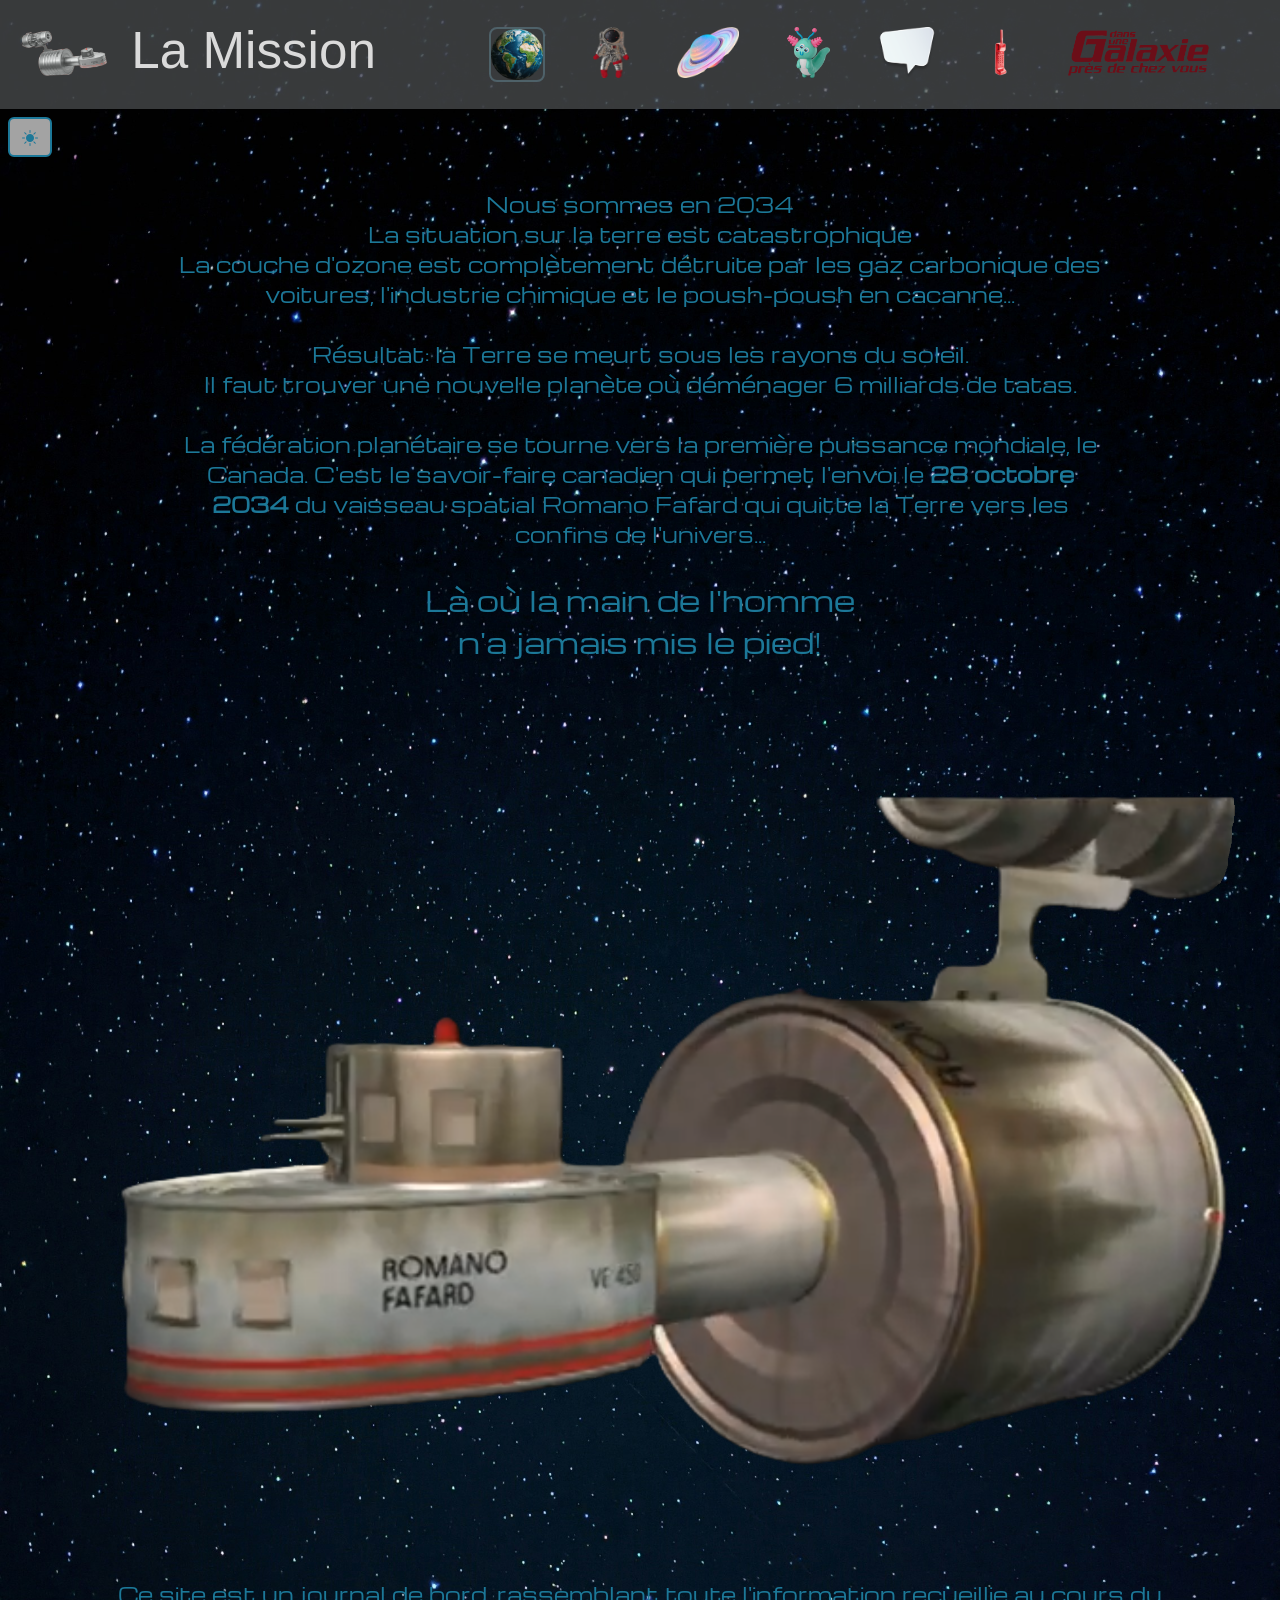
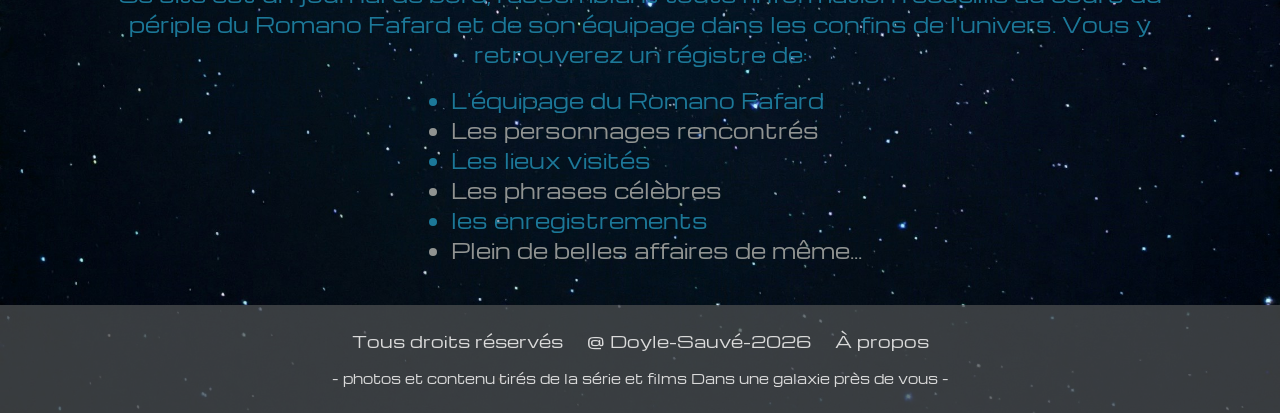
<file: Site_DUG/index.html>
<!DOCTYPE html>
<html lang="en">
<head>
    <meta charset="UTF-8">
    <meta name="viewport" content="width=device-width, initial-scale=1.0">
    <meta name="description" content="page d'accueil du site et résumé de la Mission">
    <title>La Mission</title>

    <link rel="stylesheet" href="vendor/bootstrap.min.css">
    <link rel="stylesheet" href="https://cdn.jsdelivr.net/npm/bootstrap-icons@1.11.3/font/bootstrap-icons.css">
    <link rel="stylesheet" href="css/style.css">
    
    <link rel="icon" href="./images/icones/fav-rf.png">

</head>
<body class="d-flex flex-column min-vh-100">
    <header class="entete_principal">
        <div class="banniere gap-5">
            <div class="banniere-titre gap-3 gap-lg-4">
                <a class="d-flex" href="index.html">
                    <img class="entete-icone" src="./images/icones/Romano-Fafard_10.png" alt="icone vaisseau">
                </a>
                <h1 class="banniere-titre text-m-nowrap">La Mission</h1>
            </div>
            <div class="d-flex align-items-center justify-content-center pe-1  pe-xl-5">
                <!--------navigation-étendu-------->
                <div class="d-none d-m-flex d-lg-flex gap-5">

                    <!--------piton Mission-------->
                    <div class="boite-item-nav page-active d-flex flex-column align-items-center position-relative">
                        <a href="index.html"  aria-current="page" class="nav-bar-lien w-100">
                            <div class="nav-bar-icon-bloc d-flex justify-content-center ">
                                <img class="nav-bar-icon" src="images/icones/terre.png" alt="La Mission">
                            </div>
                            <div class="nav-bar-texte mb-0 fs-6 text-nowrap text-decoration-none">
                                <p class="nav-p text-center">La Mission</p>
                            </div>
                        </a>
                    </div>
                    <!--------piton equipage-------->
                    <div class="boite-item-nav d-flex flex-column align-items-center position-relative">
                        <a href="equipage.html" class="nav-bar-lien w-100">
                            <div class="nav-bar-icon-bloc d-flex justify-content-center">
                                <img class="nav-bar-icon" src="images/icones/equipage.png" alt="equipage">
                            </div>
                            <div class="nav-bar-texte fs-6 text-nowrap text-decoration-none">
                                <p class="nav-p text-center">L'équipage</p>
                            </div>
                        </a>
                    </div>
                    <!--------piton voyage-------->
                    <div class="boite-item-nav d-flex flex-column align-items-center position-relative">
                        <a href="voyage.html" class="nav-bar-lien w-100">
                            <div class="nav-bar-icon-bloc d-flex justify-content-center">
                                <img class="nav-bar-icon" src="images/icones/planete.png" alt="voyage">
                            </div>
                            <div class="nav-bar-texte fs-6 text-nowrap text-decoration-none">
                                <p class="nav-p text-center">Le voyage</p>
                            </div>
                        </a>
                    </div>
                    <!--------piton rencontres-------->
                    <div class="boite-item-nav d-flex flex-column align-items-center position-relative">
                        <a href="rencontres.html" class="nav-bar-lien w-100">
                            <div class="nav-bar-icon-bloc d-flex justify-content-center">
                                <img class="nav-bar-icon" src="images/icones/alien.png" alt="rencontres">
                            </div>
                            <div class="nav-bar-texte nbt-long text-decoration-none">
                                <p class="nav-p text-center">Les rencontres</p>
                            </div>
                        </a>
                    </div>
                    <!--------piton citations-------->
                    <div class="boite-item-nav d-flex flex-column align-items-center position-relative">
                        <a href="citations.html" class="nav-bar-lien w-100">
                            <div class="nav-bar-icon-bloc d-flex justify-content-center">
                                <img class="nav-bar-icon" src="images/icones/citation.png" alt="citations">
                            </div>
                            <div class="nav-bar-texte nbt-long  text-decoration-none">
                                <p class="nav-p text-center">Les citations</p>
                            </div>
                        </a>
                    </div>

                    <!--------le téléphone rouge-------->
                    <div class="boite-item-nav d-flex flex-column align-items-center position-relative">
                        <a href="telephonerouge.html" class="nav-bar-lien w-100">
                            <div class="nav-bar-icon-bloc d-flex justify-content-center">
                                <img class="nav-bar-icon" src="images/icones/telephone.png" alt="telephone rouge">
                            </div>
                            <div class="nav-bar-texte nbt-long text-nowrap text-decoration-none">
                                <p class="nav-p text-center">Le téléphone <br> rouge</p>
                            </div>
                        </a>
                    </div>
                    <!--------les épisodes-------->
                    <div class="boite-item-nav d-flex flex-column align-items-center position-relative">
                        <a href="episodes.html" class="nav-bar-lien w-100">
                            <div class="nav-bar-icon-bloc d-flex justify-content-center">
                                <img class="nav-bar-icon" src="images/icones/logo_icone.png" alt="telephone rouge">
                            </div>
                            <div class="nav-bar-texte nbt-long text-nowrap text-decoration-none">
                                <p class="nav-p text-center"> Les épisodes</p>
                            </div>
                        </a>
                    </div>
                    <!--------piton vaisseau-------->
                    <!--page vaisseau masquée pour le moment-->
                    <div class="boite-item-nav d-none d-flex flex-column align-items-center position-relative">
                        <a href="vaisseau.html" class="nav-bar-lien w-100">
                            <div class="nav-bar-icon-bloc d-flex justify-content-center">
                                <img class="nav-bar-icon" src="images/icones/romanofafard.png" alt="vaisseau">
                            </div>
                            <div class="nav-bar-texte fs-6 text-nowrap text-decoration-none">
                                <p class="nav-p text-center">Le vaisseau</p>
                            </div>
                        </a>
                    </div>
                </div>
                <!--------menu déroulant-------->
                <!--------bouton-menu-------->
                <div class="btn-group">
                    <button type="button" class="btn d-lg-none d-m-none" data-bs-toggle="dropdown"
                        aria-expanded="false">
                        <i class="bi bi-rocket h1 icone-menu-deroulant"></i>
                    </button>
                    <ul class="dropdown-menu menu-deroulant mt-3">
                        <li><a class="dropdown-item menu-item-actif" href="index.html">La Mission</a></li>
                        <li><a class="dropdown-item" href="equipage.html">L'équipage</a></li>
                        <li><a class="dropdown-item" href="voyage.html">Le voyage</a></li>
                        <li><a class="dropdown-item" href="rencontres.html">Les rencontres</a></li>
                        <li><a class="dropdown-item" href="citations.html">Citations</a></li>
                        <li><a class="dropdown-item" href="telephonerouge.html">Le téléphone rouge</a></li>
                        <li><a class="dropdown-item" href="episodes.html">Les épisodes</a></li>
                        <!--page vaisseau masquée pour le moment-->
                        <li class="d-none"><a class="dropdown-item" href="vaisseau.html">Le vaisseau</a></li>
                    </ul>
                </div>
            </div>
        </div>
    </header>
    <main>  
        
        <div class="d-flex align-items-center">
            <button type="button" id="bouton-theme" class="btn btn-icon icone-clair m-2" 
                    data-bs-toggle="button" aria-pressed="true" aria-label="bouton-theme">
                <i class="bi bi-brightness-high-fill fs-6" id="image-theme" ></i>
            </button>
        </div>
        <div class="page-chapeau container d-flex justify-content-center align-items-center ">
            
            <p class=" fs-5 fs-md-3 mt-4 mb-4 text-center col-12 col-md-10 mx-auto ">
                Nous sommes en 2034 <br>
                La situation sur la terre est catastrophique <br>
                La couche d'ozone est complètement détruite par les gaz carbonique des voitures, l'industrie chimique et le poush-poush en cacanne... <br>
                <br>
                Résultat: la Terre se meurt sous les rayons du soleil. <br>
                Il faut trouver une nouvelle planète où déménager 6 milliards de tatas.
                <br>
                <br>
                La fédération planétaire se tourne vers la première puissance mondiale, le Canada. 
                C'est le savoir-faire canadien qui permet l'envoi le <span class="fw-bold">28 octobre 2034</span> du vaisseau spatial 
                Romano Fafard qui quitte la Terre vers les confins de l'univers... <br> 
                <br>
                <span class="fs-3 fs-md-1 mt-2">Là où la main de l'homme <br> n'a jamais mis le pied!</span>

            </p>
        </div>

        <div class="w-100 w-md-50 vaisseau-accueil d-flex mx-auto justify-content-center">
            <img class="img-fluid " src="images/vaisseau/Romano-Fafard_noback.png" alt="Romano-Fafard">
        </div>

        <div class="d-flex flex-column container-fluid justify-content-center mt-4 mb-4 w-100 w-md-75 fs-5 texte-accueil-site">
            <p class=" text-center col-12 col-md-10 mx-auto">
                Ce site est un journal de bord, rassemblant toute l'information recueillie au cours du périple 
                du Romano Fafard et de son équipage dans les confins de l'univers. Vous y retrouverez un régistre de:   
            </p>
            <ul class="justify-content-start w-auto mx-auto">
                <li>L'équipage du Romano Fafard</li>
                <li>Les personnages rencontrés</li>
                <li>Les lieux visités</li>
                <li>Les phrases célèbres</li>
                <li>les enregistrements</li>
                <li>Plein de belles affaires de même...</li>
            </ul>
        </div>



    </main>    
     <footer class="pied-page container-fluid pt-4 pb-2 mt-auto text-center">
        <div class="pied-page-premier d-flex flex-column flex-md-row align-items-center justify-content-center gap-2 gap-md-4 mb-3">
            <p class="my-auto">Tous droits réservés</p>
            <p class="my-auto">@ Doyle-Sauvé-2026</p>
            <p class="my-auto">
                <a class="text-decoration-none lien-a-propos" href="#modaleApropos" data-bs-toggle="modal"
                    data-bs-target="#modaleApropos" id="pied-link"> 
                    À propos
                </a>
            </p>
        </div>
        <div class="d-flex justify-content-center align-items-center mt-1">
            <p class="pied-page-p">- photos et contenu tirés de la série et films Dans une galaxie près de vous -</p>
        </div>

    </footer>

    <div class="modal fade" id="modaleApropos">
        <div class="modal-dialog modal-lg">
            <div class="modal-content">
                <div class="modal-header">
                    <h2 class="modal-title text-black fs-3 fs-md-1">À propos</h2>
                    <button type="button" class="btn-close" data-bs-dismiss="modal" style="min-height: 44px;"></button>
                </div>
                <div class="modal-body text-black fs-6 fs-md-5">
                    <p>Site web encyclopédique sur la série Dans une Galaxie près de chez vous</p>

                    <p><strong>Par :</strong><br>
                        Rémi Doyle<br>
                        Marie Laurence Sauvé</p>

                    <p><strong>Développé dans le cadre du cours :</strong><br>
                        420-931-MA Programmation Web (Front-End)<br>
                        gr. 25605 - Été 2026<br>
                        <strong>Professeur:</strong> Ahmed Imed Eddine Rabah
                    </p>

                    <p>Collège de Maisonneuve<br>
                        LEA.8F Sécurité des applications mobiles, Web et de bureau</p>

                    <p>Tout image est libre de droit, certaine image sont des <br>
                        captures d'écrans fait par les dévloppeurs lors de visionnement d'épisode et de films </p>

                    <p>License unsplash <br>
                        https://unsplash.com/</p>
                </div>

            </div>

        </div>
    </div>
    <script src="vendor/bootstrap.bundle.min.js"></script>
    <script src="js/script.js"></script>
</body>
</html>
</file>
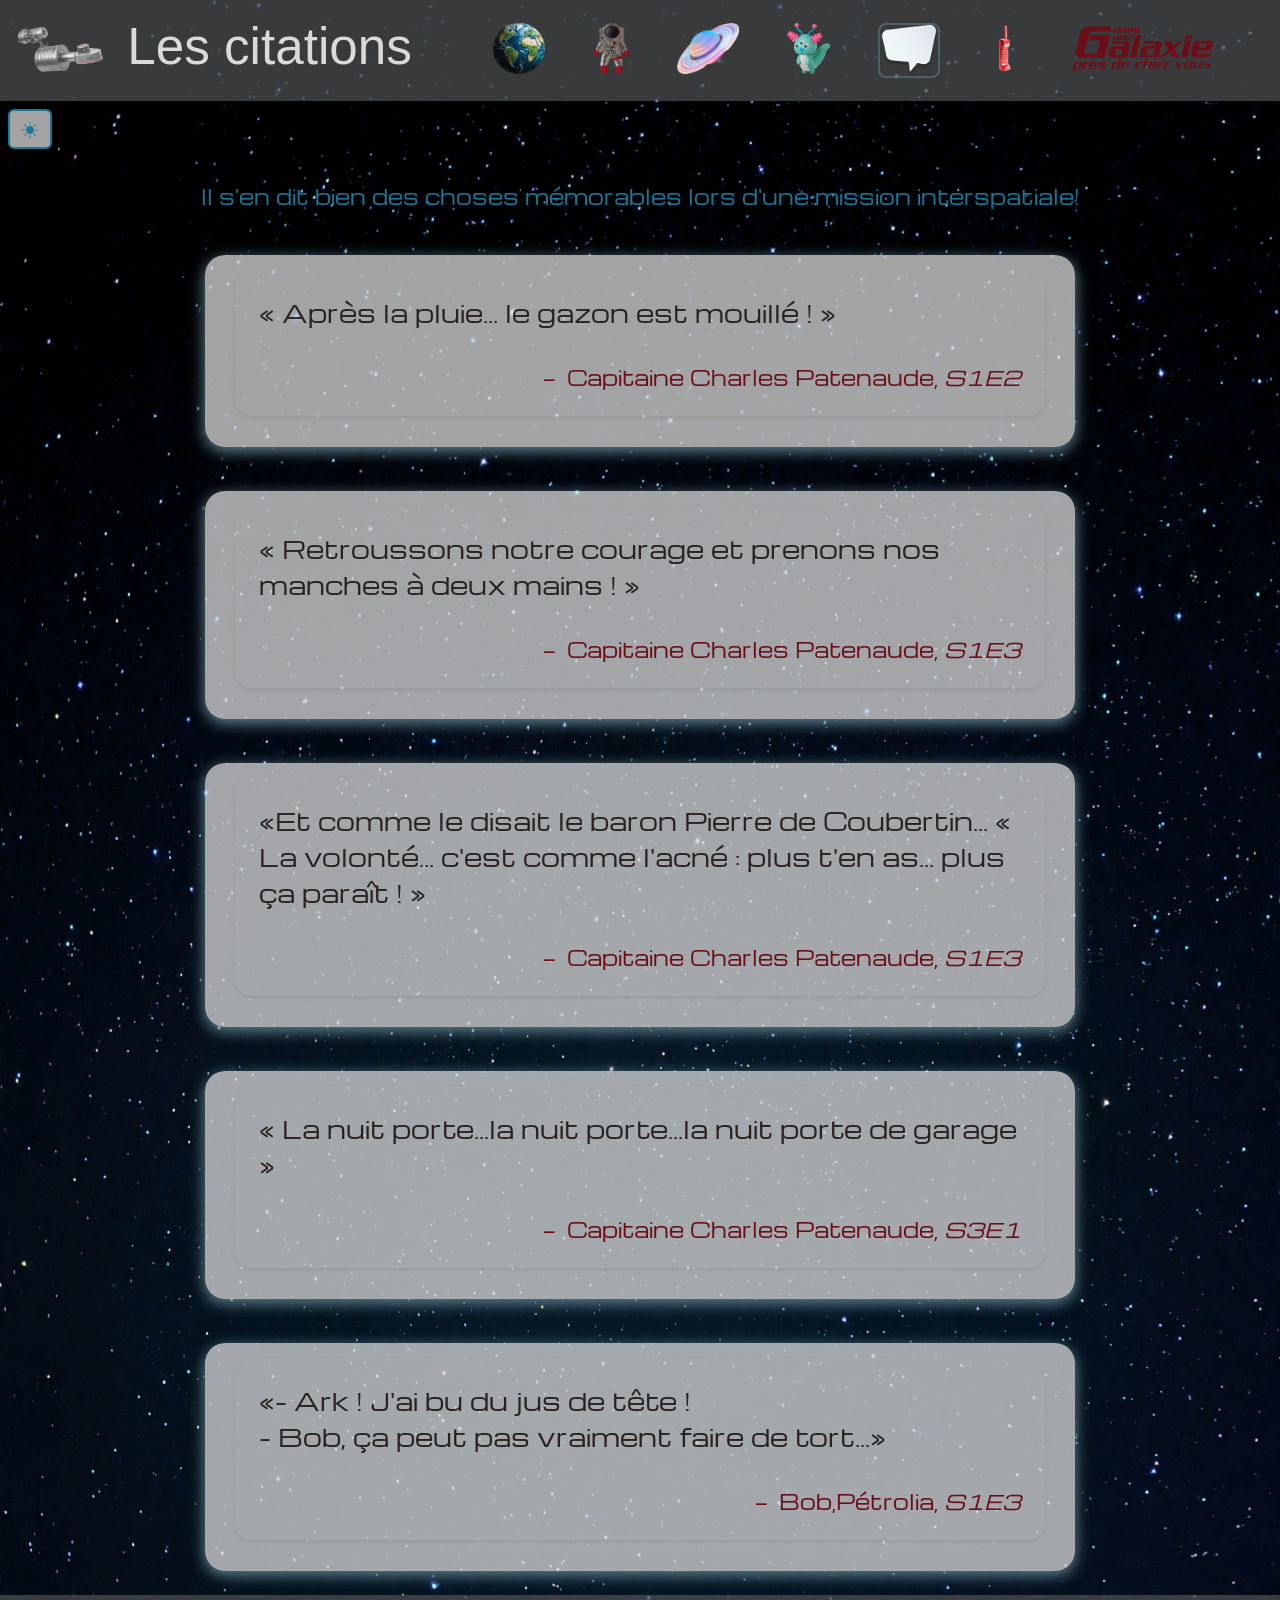
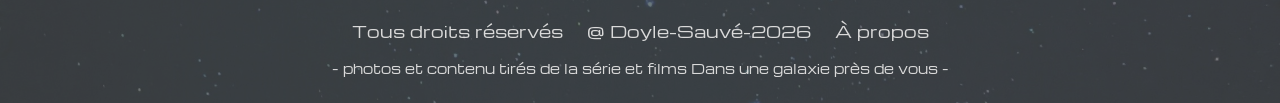
<file: Site_DUG/citations.html>
<!DOCTYPE html>
<html lang="en">
<head>
    <meta charset="UTF-8">
    <meta name="viewport" content="width=device-width, initial-scale=1.0">
    <meta name="description" content="Les proverbes du Capitaine et autres phrases mémorables">
    <title>Les citations</title>

    <link rel="stylesheet" href="vendor/bootstrap.min.css">
    <link rel="stylesheet" href="https://cdn.jsdelivr.net/npm/bootstrap-icons@1.11.3/font/bootstrap-icons.css">
    <link rel="stylesheet" href="css/style.css">
    
    <link rel="icon" href="./images/icones/fav-rf.png">

</head>
<body class="d-flex flex-column min-vh-100">
    <header class="entete_principal">
        <div class="banniere d-flex justify-content-between align-items-center p-3">
            <div class="banniere_titre d-flex justify-content-center gap-2 gap-lg-4">
                <a class="d-flex" href="index.html">
                    <img class="entete-icone" src="./images/icones/Romano-Fafard_10.png" alt="icone vaisseau">
                </a>
                <h1 class="banniere-titre text-m-nowrap">Les citations</h1>
            </div>
            <div class="d-flex align-items-center justify-content-center pe-1  pe-xl-5">
                <!--------navigation-étendu-------->
                <div class="d-none d-m-flex d-lg-flex gap-5">

                    <!--------piton Mission-------->
                    <div class="boite-item-nav d-flex flex-column align-items-center position-relative">
                        <a href="index.html" class="nav-bar-lien w-100">
                            <div class="nav-bar-icon-bloc d-flex justify-content-center ">
                                <img class="nav-bar-icon" src="images/icones/terre.png" alt="La Mission">
                            </div>
                            <div class="nav-bar-texte mb-0 fs-6 text-nowrap text-decoration-none">
                                <p class="nav-p text-center">La Mission</p>
                            </div>
                        </a>
                    </div>
                    <!--------piton equipage-------->
                    <div class="boite-item-nav d-flex flex-column align-items-center position-relative">
                        <a href="equipage.html" class="nav-bar-lien w-100">
                            <div class="nav-bar-icon-bloc d-flex justify-content-center">
                                <img class="nav-bar-icon" src="images/icones/equipage.png" alt="equipage">
                            </div>
                            <div class="nav-bar-texte fs-6 text-nowrap text-decoration-none">
                                <p class="nav-p text-center">L'équipage</p>
                            </div>
                        </a>
                    </div>
                    <!--------piton voyage-------->
                    <div class="boite-item-nav d-flex flex-column align-items-center position-relative">
                        <a href="voyage.html" class="nav-bar-lien w-100">
                            <div class="nav-bar-icon-bloc d-flex justify-content-center">
                                <img class="nav-bar-icon" src="images/icones/planete.png" alt="voyage">
                            </div>
                            <div class="nav-bar-texte fs-6 text-nowrap text-decoration-none">
                                <p class="nav-p text-center">Le voyage</p>
                            </div>
                        </a>
                    </div>
                    <!--------piton rencontres-------->
                    <div class="boite-item-nav d-flex flex-column align-items-center position-relative">
                        <a href="rencontres.html" class="nav-bar-lien w-100">
                            <div class="nav-bar-icon-bloc d-flex justify-content-center">
                                <img class="nav-bar-icon" src="images/icones/alien.png" alt="rencontres">
                            </div>
                            <div class="nav-bar-texte nbt-long text-decoration-none">
                                <p class="nav-p text-center">Les rencontres</p>
                            </div>
                        </a>
                    </div>
                    <!--------piton citations-------->
                    <div class="boite-item-nav page-active d-flex flex-column align-items-center position-relative">
                        <a href="citations.html"  aria-current="page" class="nav-bar-lien w-100">
                            <div class="nav-bar-icon-bloc d-flex justify-content-center">
                                <img class="nav-bar-icon" src="images/icones/citation.png" alt="citations">
                            </div>
                            <div class="nav-bar-texte nbt-long  text-decoration-none">
                                <p class="nav-p text-center">Les citations</p>
                            </div>
                        </a>
                    </div>

                    <!--------le téléphone rouge-------->
                    <div class="boite-item-nav d-flex flex-column align-items-center position-relative">
                        <a href="telephonerouge.html" class="nav-bar-lien w-100">
                            <div class="nav-bar-icon-bloc d-flex justify-content-center">
                                <img class="nav-bar-icon" src="images/icones/telephone.png" alt="telephone rouge">
                            </div>
                            <div class="nav-bar-texte nbt-long text-nowrap text-decoration-none">
                                <p class="nav-p text-center">Le téléphone <br> rouge</p>
                            </div>
                        </a>
                    </div>
                    <!--------les épisodes-------->
                    <div class="boite-item-nav d-flex flex-column align-items-center position-relative">
                        <a href="episodes.html" class="nav-bar-lien w-100">
                            <div class="nav-bar-icon-bloc d-flex justify-content-center">
                                <img class="nav-bar-icon" src="images/icones/logo_icone.png" alt="telephone rouge">
                            </div>
                            <div class="nav-bar-texte nbt-long text-nowrap text-decoration-none">
                                <p class="nav-p text-center">Les épisodes</p>
                            </div>
                        </a>
                    </div>
                    <!--------piton vaisseau-------->
                    <!--page vaisseau masquée pour le moment-->
                    <div class="boite-item-nav d-none d-flex flex-column align-items-center position-relative">
                        <a href="vaisseau.html" class="nav-bar-lien w-100">
                            <div class="nav-bar-icon-bloc d-flex justify-content-center">
                                <img class="nav-bar-icon" src="images/icones/romanofafard.png" alt="vaisseau">
                            </div>
                            <div class="nav-bar-texte fs-6 text-nowrap text-decoration-none">
                                <p class="nav-p text-center">Le vaisseau</p>
                            </div>
                        </a>
                    </div>
                </div>
                <!--------menu déroulant-------->
                <!--------bouton-menu-------->
                <div class="btn-group">
                    <button type="button" class="btn d-lg-none d-m-none" data-bs-toggle="dropdown"
                        aria-expanded="false">
                        <i class="bi bi-rocket h1 icone-menu-deroulant"></i>
                    </button>
                    <ul class="dropdown-menu menu-deroulant mt-3">
                        <li><a class="dropdown-item" href="index.html">La Mission</a></li>
                        <li><a class="dropdown-item" href="equipage.html">L'équipage</a></li>
                        <li><a class="dropdown-item" href="voyage.html">Le voyage</a></li>
                        <li><a class="dropdown-item" href="rencontres.html">Les rencontres</a></li>
                        <li><a class="dropdown-item menu-item-actif" href="citations.html">Citations</a></li>
                        <li><a class="dropdown-item" href="telephonerouge.html">Le téléphone rouge</a></li>
                        <li><a class="dropdown-item" href="episodes.html">Les épisodes</a></li>
                        <!--page vaisseau masquée pour le moment-->
                        <li class="d-none"><a class="dropdown-item" href="vaisseau.html">Le vaisseau</a></li>
                    </ul>
                </div>
            </div>
        </div>
    </header>
    <main>  
        <div class="d-flex align-items-center">
            <button type="button" id="bouton-theme" class="btn btn-icon icone-clair m-2" 
                    data-bs-toggle="button" aria-pressed="true" aria-label="bouton-theme">
                <i class="bi bi-brightness-high-fill fs-6" id="image-theme" ></i>
            </button>
        </div>
        <div class="page-chapeau container d-flex justify-content-center align-items-center ">
            <p class=" fs-5 fs-md-3 mt-4 mb-4 w-100 w-md-75 text-center">
                Il s'en dit bien des choses mémorables lors d'une mission interspatiale!
            </p>
        </div>
        <section class="citations">
            <div class="row justify-content-center">
                <div class="carte col-12 col-md-10 col-lg-8 mx-auto mb-4">
                    <figure class="information quote-box p-3 p-md-4 shadow-sm rounded-4 text-center text-md-start">
                        <blockquote class="blockquote mb-0">
                            <span class="mb-3 fs-4 fs-md-2 dmd-block">« Après la pluie... le gazon est mouillé ! »</span>
                        </blockquote>
                        
                        <figcaption class="titre blockquote-footer quote-author text-end mt-3 mb-0 pt-3">
                            Capitaine Charles Patenaude, <cite title="Épisode">S1E2</cite>
                        </figcaption>
                    </figure>
                </div>
            </div>

            <div class="row justify-content-center">
                <div class="carte col-12 col-md-10 col-lg-8 mx-auto mb-4">
                    <figure class="information quote-box p-3 p-md-4 shadow-sm rounded-4 text-center text-md-start">
                        <blockquote class="blockquote mb-0">
                            <span class="mb-3 fs-4 fs-md-2 dmd-block">« Retroussons notre courage et prenons nos manches à deux mains ! »</span>
                        </blockquote>
                        
                        <figcaption class="titre blockquote-footer quote-author text-end mt-3 mb-0 pt-3">
                            Capitaine Charles Patenaude, <cite title="Épisode">S1E3</cite>
                        </figcaption>
                    </figure>
                </div>
            </div>

            <div class="row justify-content-center">
                <div class="carte col-12 col-md-10 col-lg-8 mx-auto mb-4">
                    <figure class="information quote-box p-3 p-md-4 shadow-sm rounded-4 text-center text-md-start">
                        <blockquote class="blockquote mb-0">
                            <span class="mb-3 fs-4 fs-md-2 dmd-block">«Et comme le disait le baron Pierre de Coubertin... « La volonté... c'est comme l'acné : plus t'en as... plus ça paraît ! »</span>
                        </blockquote>
                        
                        <figcaption class="titre blockquote-footer quote-author text-end mt-3 mb-0 pt-3">
                            Capitaine Charles Patenaude, <cite title="Épisode">S1E3</cite>
                        </figcaption>
                    </figure>
                </div>
            </div>

            <div class="row justify-content-center">
                <div class="carte col-12 col-md-10 col-lg-8 mx-auto mb-4">
                    <figure class="information quote-box p-3 p-md-4 shadow-sm rounded-4 text-center text-md-start">
                        <blockquote class="blockquote mb-0">
                            <span class="mb-3 fs-4 fs-md-2 dmd-block">« La nuit porte...la nuit porte...la nuit porte de garage »</span>
                        </blockquote>
                        
                        <figcaption class="titre blockquote-footer quote-author text-end mt-3 mb-0 pt-3">
                            Capitaine Charles Patenaude, <cite title="Épisode">S3E1</cite>
                        </figcaption>
                    </figure>
                </div>
            </div>

            <div class="row justify-content-center">
                <div class="carte col-12 col-md-10 col-lg-8 mx-auto mb-4">
                    <figure class="information quote-box p-3 p-md-4 shadow-sm rounded-4 text-center text-md-start">
                        <blockquote class="blockquote mb-0">
                           <span class="mb-3 fs-4 fs-md-2 dmd-block">«- Ark ! J'ai bu du jus de tête !<br>
                                                    - Bob, ça peut pas vraiment faire de tort...»</span>
                        </blockquote>
                        
                        <figcaption class="titre blockquote-footer quote-author text-end mt-3 mb-0 pt-3">
                            Bob,Pétrolia, <cite title="Épisode">S1E3</cite>
                        </figcaption>
                    </figure>
                </div>
            </div>

        </section>

        


    </main>    
    <footer class="pied-page container-fluid pt-4 pb-2 mt-auto text-center">
        <div class="pied-page-premier d-flex flex-column flex-md-row align-items-center justify-content-center gap-2 gap-md-4 mb-3">
            <p class="my-auto">Tous droits réservés</p>
            <p class="my-auto">@ Doyle-Sauvé-2026</p>
            <p class="my-auto">
                <a class="text-decoration-none lien-a-propos" href="#modaleApropos" data-bs-toggle="modal"
                    data-bs-target="#modaleApropos" id="pied-link"> 
                    À propos
                </a>
            </p>
        </div>
        <div class="d-flex justify-content-center align-items-center mt-1">
            <p class="pied-page-p">- photos et contenu tirés de la série et films Dans une galaxie près de vous -</p>
        </div>

    </footer>

    <div class="modal fade" id="modaleApropos">
        <div class="modal-dialog modal-lg">
            <div class="modal-content">
                <div class="modal-header">
                    <h2 class="modal-title text-black fs-3 fs-md-1">À propos</h2>
                    <button type="button" class="btn-close" data-bs-dismiss="modal" style="min-height: 44px;"></button>
                </div>
                <div class="modal-body text-black fs-6 fs-md-5">
                    <p>Site web encyclopédique sur la série Dans une Galaxie près de chez vous</p>

                    <p><strong>Par :</strong><br>
                        Rémi Doyle<br>
                        Marie Laurence Sauvé</p>

                    <p><strong>Développé dans le cadre du cours :</strong><br>
                        420-931-MA Programmation Web (Front-End)<br>
                        gr. 25605 - Été 2026<br>
                        <strong>Professeur:</strong> Ahmed Imed Eddine Rabah
                    </p>

                    <p>Collège de Maisonneuve<br>
                        LEA.8F Sécurité des applications mobiles, Web et de bureau</p>

                    <p>Tout image est libre de droit, certaine image sont des <br>
                        captures d'écrans fait par les dévloppeurs lors de visionnement d'épisode et de films </p>

                    <p>License unsplash <br>
                        https://unsplash.com/</p>
                </div>

            </div>

        </div>
    </div>
    <script src="vendor/bootstrap.bundle.min.js"></script>
    <script src="js/script.js"></script>
</body>
</html>
</file>
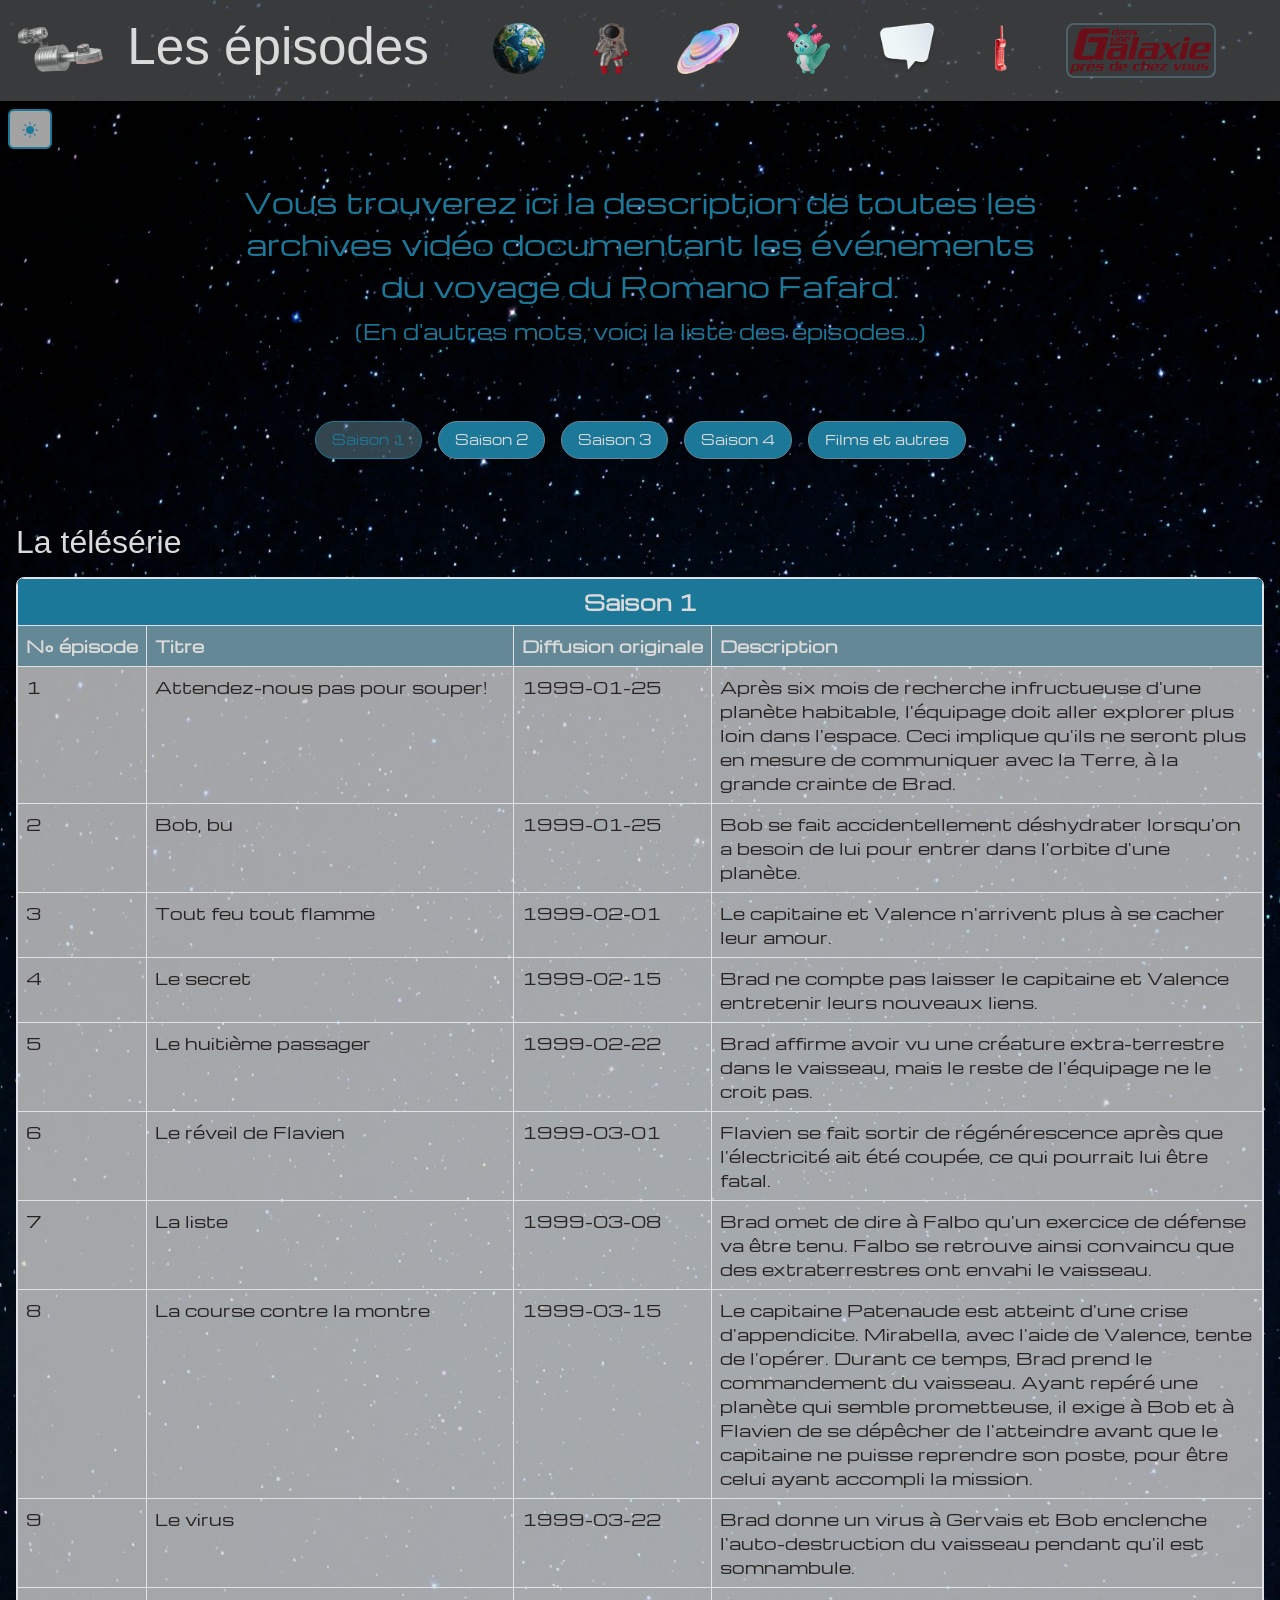
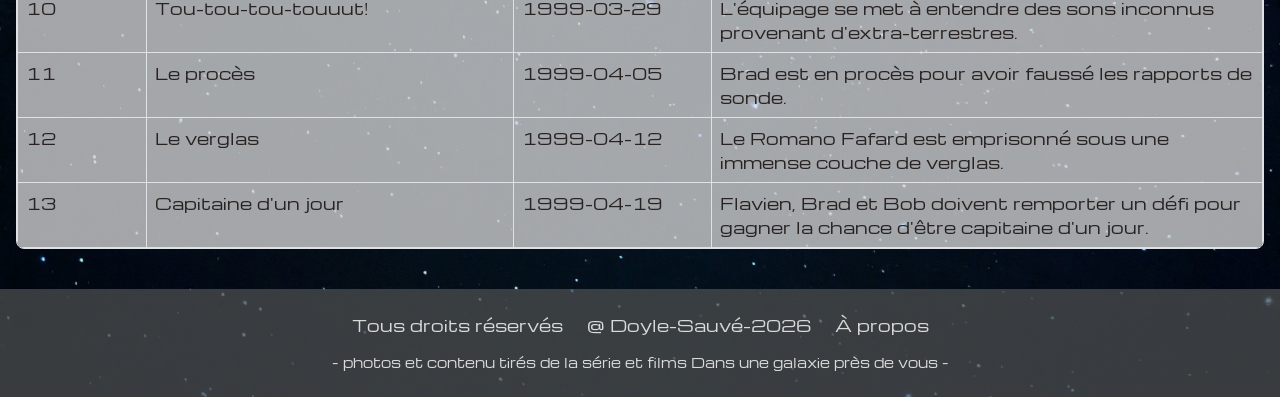
<file: Site_DUG/episodes.html>
<!DOCTYPE html>
<html lang="en">

<head>
    <meta charset="UTF-8">
    <meta name="viewport" content="width=device-width, initial-scale=1.0">
    <meta name="description" content="liste des épisodes de la série Dans une galaxie près de chez vous">
    <title>Les épisodes</title>

    <link rel="stylesheet" href="vendor/bootstrap.min.css">
    <link rel="stylesheet" href="https://cdn.jsdelivr.net/npm/bootstrap-icons@1.11.3/font/bootstrap-icons.css">
    <link rel="stylesheet" href="css/style.css">

    <link rel="icon" href="./images/icones/fav-rf.png">

</head>

<body class="d-flex flex-column min-vh-100">
    <header class="entete_principal">
        <div class="banniere d-flex justify-content-between align-items-center p-3">
            <div class="banniere_titre d-flex justify-content-center gap-2 gap-lg-4">
                <a class="d-flex" href="index.html">
                    <img class="entete-icone" src="./images/icones/Romano-Fafard_10.png" alt="icone vaisseau">
                </a>
                <h1 class="banniere-titre text-m-nowrap">Les épisodes</h1>
            </div>
            <div class="d-flex align-items-center justify-content-center pe-1  pe-xl-5">
                <!--------navigation-étendu-------->
                <div class="d-none d-m-flex d-lg-flex gap-5">

                    <!--------piton Mission-------->
                    <div class="boite-item-nav d-flex flex-column align-items-center position-relative">
                        <a href="index.html" aria-current="page" class="nav-bar-lien w-100">
                            <div class="nav-bar-icon-bloc d-flex justify-content-center ">
                                <img class="nav-bar-icon" src="images/icones/terre.png" alt="La Mission">
                            </div>
                            <div class="nav-bar-texte mb-0 fs-6 text-nowrap text-decoration-none">
                                <p class="nav-p text-center">La Mission</p>
                            </div>
                        </a>
                    </div>
                    <!--------piton equipage-------->
                    <div class="boite-item-nav d-flex flex-column align-items-center position-relative">
                        <a href="equipage.html" class="nav-bar-lien w-100">
                            <div class="nav-bar-icon-bloc d-flex justify-content-center">
                                <img class="nav-bar-icon" src="images/icones/equipage.png" alt="equipage">
                            </div>
                            <div class="nav-bar-texte fs-6 text-nowrap text-decoration-none">
                                <p class="nav-p text-center">L'équipage</p>
                            </div>
                        </a>
                    </div>
                    <!--------piton voyage-------->
                    <div class="boite-item-nav d-flex flex-column align-items-center position-relative">
                        <a href="voyage.html" class="nav-bar-lien w-100">
                            <div class="nav-bar-icon-bloc d-flex justify-content-center">
                                <img class="nav-bar-icon" src="images/icones/planete.png" alt="voyage">
                            </div>
                            <div class="nav-bar-texte fs-6 text-nowrap text-decoration-none">
                                <p class="nav-p text-center">Le voyage</p>
                            </div>
                        </a>
                    </div>
                    <!--------piton rencontres-------->
                    <div class="boite-item-nav d-flex flex-column align-items-center position-relative">
                        <a href="rencontres.html" class="nav-bar-lien w-100">
                            <div class="nav-bar-icon-bloc d-flex justify-content-center">
                                <img class="nav-bar-icon" src="images/icones/alien.png" alt="rencontres">
                            </div>
                            <div class="nav-bar-texte nbt-long text-decoration-none">
                                <p class="nav-p text-center">Les rencontres</p>
                            </div>
                        </a>
                    </div>
                    <!--------piton citations-------->
                    <div class="boite-item-nav d-flex flex-column align-items-center position-relative">
                        <a href="citations.html" class="nav-bar-lien w-100">
                            <div class="nav-bar-icon-bloc d-flex justify-content-center">
                                <img class="nav-bar-icon" src="images/icones/citation.png" alt="citations">
                            </div>
                            <div class="nav-bar-texte nbt-long  text-decoration-none">
                                <p class="nav-p text-center">Les citations</p>
                            </div>
                        </a>
                    </div>

                    <!--------le téléphone rouge-------->
                    <div class="boite-item-nav d-flex flex-column align-items-center position-relative">
                        <a href="telephonerouge.html" class="nav-bar-lien w-100">
                            <div class="nav-bar-icon-bloc d-flex justify-content-center">
                                <img class="nav-bar-icon" src="images/icones/telephone.png" alt="telephone rouge">
                            </div>
                            <div class="nav-bar-texte nbt-long text-nowrap text-decoration-none">
                                <p class="nav-p text-center">Le téléphone <br> rouge</p>
                            </div>
                        </a>
                    </div>
                    <!--------les épisodes-------->
                    <div class="boite-item-nav page-active d-flex flex-column align-items-center position-relative">
                        <a href="episodes.html" aria-current="page" class="nav-bar-lien w-100">
                            <div class="nav-bar-icon-bloc d-flex justify-content-center">
                                <img class="nav-bar-icon" src="images/icones/logo_icone.png" alt="telephone rouge">
                            </div>
                            <div class="nav-bar-texte nbt-long text-nowrap text-decoration-none">
                                <p class="nav-p text-center">Les épisodes</p>
                            </div>
                        </a>
                    </div>
                    <!--------piton vaisseau-------->
                    <!--page vaisseau masquée pour le moment-->
                    <div class="boite-item-nav d-none d-flex flex-column align-items-center position-relative">
                        <a href="vaisseau.html" class="nav-bar-lien w-100">
                            <div class="nav-bar-icon-bloc d-flex justify-content-center">
                                <img class="nav-bar-icon" src="images/icones/romanofafard.png" alt="vaisseau">
                            </div>
                            <div class="nav-bar-texte fs-6 text-nowrap text-decoration-none">
                                <p class="nav-p text-center">Le vaisseau</p>
                            </div>
                        </a>
                    </div>
                </div>
                <!--------menu déroulant-------->
                <!--------bouton-menu-------->
                <div class="btn-group">
                    <button type="button" class="btn d-lg-none d-m-none" data-bs-toggle="dropdown"
                        aria-expanded="false">
                        <i class="bi bi-rocket h1 icone-menu-deroulant"></i>
                    </button>
                    <ul class="dropdown-menu menu-deroulant mt-3">
                        <li><a class="dropdown-item" href="index.html">La Mission</a></li>
                        <li><a class="dropdown-item" href="equipage.html">L'équipage</a></li>
                        <li><a class="dropdown-item" href="voyage.html">Le voyage</a></li>
                        <li><a class="dropdown-item" href="rencontres.html">Les rencontres</a></li>
                        <li><a class="dropdown-item" href="citations.html">Citations</a></li>
                        <li><a class="dropdown-item" href="telephonerouge.html">Le téléphone rouge</a></li>
                        <li><a class="dropdown-item menu-item-actif" href="episodes.html">Les épisodes</a></li>
                        <!--page vaisseau masquée pour le moment-->
                        <li class="d-none"><a class="dropdown-item" href="vaisseau.html">Le vaisseau</a></li>
                    </ul>
                </div>
            </div>
        </div>
    </header>
    <main>
        <div class="d-flex align-items-center">
            <button type="button" id="bouton-theme" class="btn btn-icon icone-clair m-2" data-bs-toggle="button"
                aria-pressed="true" aria-label="bouton-theme">
                <i class="bi bi-brightness-high-fill fs-6" id="image-theme"></i>
            </button>
        </div>
        <!--------chapeau-------->
        <div class="page-chapeau container d-flex justify-content-center align-items-center ">
            <p class=" fs-3 mt-4 mb-4 w-75 text-center">
                Vous trouverez ici la description de toutes les archives vidéo documentant les événements du voyage du
                Romano Fafard.
                <br>
                <span class="fs-5">(En d'autres mots, voici la liste des épisodes...)</span>
            </p>
        </div>

        <!--------boutons-------->

        <div class="d-flex flex-column flex-lg-row gap-3 my-5 justify-content-center align-items-lg-center w-75 mx-auto">
            <button type="radio" id="piton_s1" name="tableau_selection" value="saison1" class="btn btn-primary rounded-pill choisi" checked>
                Saison 1
            </button>
            <button type="radio" id="piton_s2" name="tableau_selection" value="saison2" class="btn btn-primary rounded-pill">
                Saison 2
            </button>
            <button type="radio" id="piton_s3" name="tableau_selection" value="saison3" class="btn btn-primary rounded-pill">
                Saison 3
            </button>
            <button type="radio" id="piton_s4" name="tableau_selection" value="saison4" class="btn btn-primary rounded-pill">
                Saison 4
            </button>
            <button type="radio" id="piton_films" name="tableau_selection" value="film" class="btn btn-primary rounded-pill">
                Films et autres
            </button>
        </div>


        <!--------tableau-------->
        <div class="w-100  mx-auto mt-4 p-3">
            <div id="saison1">
                <h2 class="h2 mb-3">La télésérie</h2>

                <div class="table-responsive conteneur-table rounded-3 border mb-4">
                    <table class="table table-bordered rounded-3 mb-0 tableau-episodes">
                        <thead class="fs-5">
                            <tr class="ligne-table-titre">
                                <th colspan="4" class="text-center">Saison 1</th>
                            </tr>
                            <tr class="fs-6 fs-md-5">
                                <th scope="col" class="colonne1 text-center text-nowrap">N°
                                    épisode
                                </th>
                                <th scope="col" class="colonne2">Titre</th>
                                <th scope="col" class="colonne3 text-nowrap" >Diffusion
                                    originale
                                </th>
                                <th scope="col" class="colonne4" >Description</th>
                            </tr>
                        </thead>
                        <tbody class="fs-6">
                            <tr>
                                <td>1</td>
                                <td>Attendez-nous pas pour souper!</td>
                                <td>1999-01-25</td>
                                <td>Après six mois de recherche infructueuse d'une planète habitable, l'équipage doit
                                    aller
                                    explorer plus loin dans l'espace. Ceci implique qu'ils ne seront plus en mesure de
                                    communiquer avec la Terre, à la grande crainte de Brad.</td>
                            </tr>
                            <tr>
                                <td>2</td>
                                <td>Bob, bu</td>
                                <td>1999-01-25</td>
                                <td>Bob se fait accidentellement déshydrater lorsqu'on a besoin de lui pour entrer dans
                                    l'orbite d'une planète.</td>
                            </tr>
                            <tr>
                                <td>3</td>
                                <td>Tout feu tout flamme</td>
                                <td>1999-02-01</td>
                                <td>Le capitaine et Valence n'arrivent plus à se cacher leur amour.</td>
                            </tr>
                            <tr>
                                <td>4</td>
                                <td>Le secret</td>
                                <td>1999-02-15</td>
                                <td>Brad ne compte pas laisser le capitaine et Valence entretenir leurs nouveaux liens.
                                </td>
                            </tr>
                            <tr>
                                <td>5</td>
                                <td>Le huitième passager</td>
                                <td>1999-02-22</td>
                                <td>Brad affirme avoir vu une créature extra-terrestre dans le vaisseau, mais le reste
                                    de
                                    l'équipage ne le croit pas.</td>
                            </tr>
                            <tr>
                                <td>6</td>
                                <td>Le réveil de Flavien</td>
                                <td>1999-03-01</td>
                                <td>Flavien se fait sortir de régénérescence après que l'électricité ait été coupée, ce
                                    qui
                                    pourrait lui être fatal.</td>
                            </tr>
                            <tr>
                                <td>7</td>
                                <td>La liste</td>
                                <td>1999-03-08</td>
                                <td>Brad omet de dire à Falbo qu'un exercice de défense va être tenu. Falbo se retrouve
                                    ainsi convaincu que des extraterrestres ont envahi le vaisseau.</td>
                            </tr>
                            <tr>
                                <td>8</td>
                                <td>La course contre la montre</td>
                                <td>1999-03-15</td>
                                <td>Le capitaine Patenaude est atteint d'une crise d'appendicite. Mirabella, avec l'aide
                                    de
                                    Valence, tente de l'opérer. Durant ce temps, Brad prend le commandement du vaisseau.
                                    Ayant repéré une planète qui semble prometteuse, il exige à Bob et à Flavien de se
                                    dépêcher de l'atteindre avant que le capitaine ne puisse reprendre son poste, pour
                                    être
                                    celui ayant accompli la mission.</td>
                            </tr>
                            <tr>
                                <td>9</td>
                                <td>Le virus</td>
                                <td>1999-03-22</td>
                                <td>Brad donne un virus à Gervais et Bob enclenche l'auto-destruction du vaisseau
                                    pendant
                                    qu'il est somnambule.</td>
                            </tr>
                            <tr>
                                <td>10</td>
                                <td>Tou-tou-tou-touuut!</td>
                                <td>1999-03-29</td>
                                <td>L'équipage se met à entendre des sons inconnus provenant d'extra-terrestres.</td>
                            </tr>
                            <tr>
                                <td>11</td>
                                <td>Le procès</td>
                                <td>1999-04-05</td>
                                <td>Brad est en procès pour avoir faussé les rapports de sonde.</td>
                            </tr>
                            <tr>
                                <td>12</td>
                                <td>Le verglas</td>
                                <td>1999-04-12</td>
                                <td>Le Romano Fafard est emprisonné sous une immense couche de verglas.</td>
                            </tr>
                            <tr>
                                <td>13</td>
                                <td>Capitaine d'un jour</td>
                                <td>1999-04-19</td>
                                <td>Flavien, Brad et Bob doivent remporter un défi pour gagner la chance d'être
                                    capitaine
                                    d'un jour.</td>
                            </tr>
                        </tbody>
                    </table>
                </div>
            </div>
            <div id="saison2" class="d-none">
                <h2 class="h2 mb-3">La télésérie</h2>
                <div class="table-responsive conteneur-table rounded-3 border mb-4">
                    <table class="table table-bordered rounded-3 mb-0 tableau-episodes">
                        <thead class="fs-5">
                            <tr class="ligne-table-titre">
                                <th colspan="4" class="text-center">Saison 2</th>
                            </tr>
                            <tr class="fs-6 fs-md-5">
                                <th scope="col" class="colonne1 text-center text-nowrap">N°
                                    épisode
                                </th>
                                <th scope="col" class="colonne2">Titre</th>
                                <th scope="col" class="colonne3 text-nowrap">Diffusion
                                    originale
                                </th>
                                <th scope="col" class="colonne4">Description</th>
                            </tr>
                        </thead>
                        <tbody class="fs-6">
                            <tr>
                                <td>1</td>
                                <td>Hasta Luego</td>
                                <td>1999-09-01</td>
                                <td>L'équipage du Romano Fafard apprend que Mirabella n'est pas réellement médecin
                                    (seule
                                    Valence était au courant) et qu'elle est recherchée par la police. À la suite de cet
                                    aveu, Mirabella se sauve du Romano Fafard sans Bob, alors qu'ils avaient planifié de
                                    s'enfuir ensemble sur une planète. Falbo disparaît en tentant de la retrouver.</td>
                            </tr>
                            <tr>
                                <td>2</td>
                                <td>Le Minerai</td>
                                <td>1999-09-08</td>
                                <td>Bob est dévasté par le départ de Mirabella et ramène une roche extra-terrestre à
                                    bord du
                                    vaisseau comme substitut.</td>
                            </tr>
                            <tr>
                                <td>3</td>
                                <td>Lindâ</td>
                                <td>1999-09-15</td>
                                <td>Brad va en thérapie avec Valence et change radicalement de personnalité.</td>
                            </tr>
                            <tr>
                                <td>4</td>
                                <td>La belle et la bête</td>
                                <td>1999-09-22</td>
                                <td>L’équipage découvre une station orbitale russe à la dérive et en sauve les deux
                                    passagers survivants, soient Pétrolia et Serge.</td>
                            </tr>
                            <tr>
                                <td>5</td>
                                <td>Le transistor</td>
                                <td>1999-09-29</td>
                                <td>Serge a besoin d'un ancien transistor pour continuer à fonctionner.</td>
                            </tr>
                            <tr>
                                <td>6</td>
                                <td>Voyage au fond des rêves</td>
                                <td>1999-10-06</td>
                                <td>Bob fait un rêve prémonitoire dans lequel se produit une catastrophe.</td>
                            </tr>
                            <tr>
                                <td>7</td>
                                <td>Up tempo</td>
                                <td>1999-10-13</td>
                                <td>L'équipage se retrouve dans l'orbite d'une planète dont l'espace-temps est déréglé.
                                </td>
                            </tr>
                            <tr>
                                <td>8</td>
                                <td>Le Mime</td>
                                <td>1999-10-20</td>
                                <td>Brad et Bob sont en guerre. Flavien essaie de les réconcilier sur la planète
                                    Granola-8,
                                    mais ils y trouvent un mime abandonné. Ils le ramènent à bord du Romano Fafard pour
                                    l'adopter, malgré les plaintes et les allergies de Brad.</td>
                            </tr>
                            <tr>
                                <td>9</td>
                                <td>Flavien et Juliette</td>
                                <td>1999-10-27</td>
                                <td>Lors de la visite d'une planète qui semble être parfaite, l'équipage rencontre une
                                    autre
                                    race voulant s'en emparer.</td>
                            </tr>
                            <tr>
                                <td>10</td>
                                <td>Le Roi</td>
                                <td>1999-11-03</td>
                                <td>Le capitaine Patenaude et Valence profitent du beau temps sur la planète Ouch pour y
                                    passer un séjour en amoureux, sous prétexte d'y étudier la psychologie des roches.
                                    Ils
                                    croient la planète déserte, dû à la température qui chute à -283 °C la nuit. Avant
                                    leur
                                    départ, le capitaine a ordonné à Brad et Bob de faire le ménage à bord du vaisseau.
                                    Le
                                    capitaine et Valence se font attaqués par une forme de vie extra-terrestre. Brad et
                                    Bob
                                    viennent à leur secours et les extra-terrestres prennent alors Bob pour un dieu,
                                    puisque
                                    celui-ci ressemble trait pour trait à une de leur statuette.</td>
                            </tr>
                            <tr>
                                <td>11</td>
                                <td>Les Esclaves</td>
                                <td>1999-11-10</td>
                                <td>Le Romano Fafard traverse une zone complètement vide. Bob vole, contre l'avis du
                                    capitaine, à Omega 4. Le vaisseau se fait alors intercepter par un homme qui dit
                                    être un
                                    agent de police de l'espace, mais qui est en réalité en ancien prisonnier qui
                                    souhaite
                                    revendre les membres de l'équipage à titre d'esclave.</td>
                            </tr>
                            <tr>
                                <td>12</td>
                                <td>Le Spectre</td>
                                <td>1999-11-17</td>
                                <td>Le spectre du capitaine Romano Fafard apparaît sur le vaisseau, et Flavien sera
                                    convaincu qu'il s'agit de son père.</td>
                            </tr>
                            <tr>
                                <td>13</td>
                                <td>Rintintinos</td>
                                <td>1999-11-24</td>
                                <td>Une invention de Pétrolia permet de se mettre dans la peau des autres.</td>
                            </tr>
                            <tr>
                                <td>14</td>
                                <td>Jim et Jules</td>
                                <td>2000-01-05</td>
                                <td>Le Romano Fafard trouve sur son chemin une clôture géante qui nécessiterait un mois
                                    à
                                    contourner. Le capitaine ordonne de foncer pour passer au travers, mais le vaisseau
                                    est
                                    alors pris au piège. La clôture est en fait une seule entité qui possède deux
                                    consciences, Jim et Jules, et qui souhaite désintégrer le Romano Fafard pour se
                                    nourrir
                                    des minéraux</td>
                            </tr>
                            <tr>
                                <td>15</td>
                                <td>Histoire de pêche</td>
                                <td>2000-01-12</td>
                                <td>Charles, Serge et Flavien sont partis pêcher sur une planète. Valence et Pétrolia
                                    sont
                                    supposées venir les rejoindre, mais toutes deux ignorent sur quelle planète les
                                    hommes
                                    sont, puisque Flavien a brouillé les données du téléfax avant de partir. Ils ne
                                    peuvent
                                    pas communiquer avec le vaisseau car l'émetteur est tombé à l'eau.</td>
                            </tr>
                            <tr>
                                <td>16</td>
                                <td>La Fin</td>
                                <td>2000-01-19</td>
                                <td>Le capitaine Jacques Bibeau, un prétendu Terrien, annonce au capitaine Patenaude que
                                    sa
                                    mission est terminée.</td>
                            </tr>
                            <tr>
                                <td>17</td>
                                <td>La Star des Étoiles</td>
                                <td>2000-01-26</td>
                                <td>Le Romano Fafard frappe une capsule cryogénique en provenance de la Terre. Le
                                    capitaine
                                    Patenaude ordonne de faire monter la capsule à bord et de l'ouvrir. Elvis Presley en
                                    sors et raconte qu'il a demandé à se faire cryogéniser parce qu'il en avait assez de
                                    sa
                                    vie de star. Flavien cherche alors à jouer de la musique avec son idole, Pétrolia
                                    deviens une groupie et Brad tente de devenir son gérant.</td>
                            </tr>
                            <tr>
                                <td>18</td>
                                <td>Virtuellement Vôtre</td>
                                <td>2000-02-02</td>
                                <td>Flavien s'embarque dans un jeu virtuel extrême lui causant des blessures réelles.
                                </td>
                            </tr>
                            <tr>
                                <td>19</td>
                                <td>Le Test</td>
                                <td>2000-02-09</td>
                                <td>Les membres de l'équipage font passer un test à Brad.</td>
                            </tr>
                            <tr>
                                <td>20</td>
                                <td>Caïn et Abel</td>
                                <td>2000-02-16</td>
                                <td>Bob pense que Flavien veut lui voler Pétrolia.</td>
                            </tr>
                            <tr>
                                <td>21</td>
                                <td>La Source Mystérieuse</td>
                                <td>2000-02-23</td>
                                <td>Flavien et Pétrolia se retrouvent sur une planète où se trouve une source d'eau
                                    intrigante.</td>
                            </tr>
                            <tr>
                                <td>22</td>
                                <td>Le Rejet</td>
                                <td>2000-03-01</td>
                                <td>Brad envoie Bob en dehors du vaisseau.</td>
                            </tr>
                            <tr>
                                <td>23</td>
                                <td>La Fissure</td>
                                <td>2000-03-08</td>
                                <td>Lors d'une expérience ratée, Pétrolia ouvre une fissure spacio-temporelle qui ramène
                                    l'équipage très loin dans le passé.</td>
                            </tr>
                            <tr>
                                <td>24</td>
                                <td>La Misère des Riches</td>
                                <td>2000-03-15</td>
                                <td>Bob s'en remet à Brad pour changer sa personnalité dans le but de séduire Pétrolia.
                                    Il
                                    devient donc un être suffisant et manipulateur au grand désarroi de ses amis.</td>
                            </tr>
                            <tr>
                                <td>25</td>
                                <td>Zircon</td>
                                <td>2000-03-22</td>
                                <td>L'équipage deviendra amnésique après s'être mis en orbite autour d'une planète en
                                    diamant.</td>
                            </tr>
                            <tr>
                                <td>26</td>
                                <td>Le Fou</td>
                                <td>2000-03-29</td>
                                <td>Le Capitaine perd la tête juste avant de disparaître mystérieusement, Brad prendra
                                    ensuite les commandes et ordonnera l'attaque de la planète des Barzots.</td>
                            </tr>
                        </tbody>
                    </table>
                </div>
            </div>
            <div id="saison3" class="d-none">
                <h2 class="h2 mb-3">La télésérie</h2>
                <div class="table-responsive conteneur-table rounded-3 border mb-4">
                    <table class="table table-bordered rounded-3 mb-0 tableau-episodes">
                        <thead class="fs-5">
                            <tr class="ligne-table-titre">
                                <th colspan="4" class="text-center">Saison 3</th>
                            </tr>
                            <tr class="fs-6 fs-md-5">
                                <th scope="col" class="colonne1 text-center text-nowrap">N°
                                    épisode
                                </th>
                                <th scope="col" class="colonne2" >Titre</th>
                                <th scope="col" class="colonne3 text-nowrap" >Diffusion
                                    originale
                                </th>
                                <th scope="col" class="colonne4" >Description</th>
                            </tr>
                        </thead>
                        <tbody class="fs-6">
                            <tr>
                                <td>1</td>
                                <td>Les mages</td>
                                <td>2001-01-07</td>
                                <td>Brad, qui est désormais Capitaine, ordonne le bombardement de la planète des
                                    Barzots.
                                    Pendant ce temps, Valence tentera de retrouver le vrai Capitaine avec l'aide des
                                    autres
                                    membres de l'équipage.</td>
                            </tr>
                            <tr>
                                <td>2</td>
                                <td>Spit-Barishny-Fire</td>
                                <td>2001-01-14</td>
                                <td>Afin de passer aux douanes, les membres de l'équipage doivent passer un test virtuel
                                    afin de les libérer de leurs émotions trop fortes.</td>
                            </tr>
                            <tr>
                                <td>3</td>
                                <td>La fièvre d'Ovégas</td>
                                <td>2001-01-21</td>
                                <td>L'équipage se retrouve sur une planète Casino où ils essaieront de ne pas jouer trop
                                    compulsivement.</td>
                            </tr>
                            <tr>
                                <td>4</td>
                                <td>Morver, C'est mourir un peu</td>
                                <td>2001-01-28</td>
                                <td>Afin de passer au travers d'une galaxie infestée d'un puissant virus, l'équipage
                                    doit se
                                    préparer à l'affronter. Pour garder leur système immunitaire «actif», ils s'assurent
                                    d'être malades avant d'entrer dans la galaxie. Bob, qui se croit incapable de tomber
                                    malade, ment sur son état de santé et feint la maladie. Ceci compliquera les choses…
                                </td>
                            </tr>
                            <tr>
                                <td>5</td>
                                <td>Au-delà du Réal</td>
                                <td>2001-02-04</td>
                                <td>L'équipage appelle un agent d'immeuble pour les planètes, mais Flavien garde
                                    toujours un
                                    certain doute.</td>
                            </tr>
                            <tr>
                                <td>6</td>
                                <td>La guerre des sexes</td>
                                <td>2001-02-11</td>
                                <td>Valence tente de réconcilier les hommes et les femmes d'une planète où les deux
                                    sexes
                                    sont en guerre.</td>
                            </tr>
                            <tr>
                                <td>7</td>
                                <td>La Créature</td>
                                <td>2001-02-18</td>
                                <td>Flavien voit une terrifiante créature à bord du Romano Fafard qui terrorisera
                                    l'équipage.</td>
                            </tr>
                            <tr>
                                <td>8</td>
                                <td>Le Yable</td>
                                <td>2001-02-25</td>
                                <td>Pour la St-Jean-Baptiste, Flavien sors sa guitare et commence à jouer du Paul Piché.
                                    Ceci réveille le diable, qui déteste cette musique, et qui exige de ramener deux
                                    âmes en
                                    enfer, mais Valence réussi à le convaincre de léguer ses pouvoirs à un successeur.
                                </td>
                            </tr>
                            <tr>
                                <td>9</td>
                                <td>Croûte que croûte</td>
                                <td>2001-03-04</td>
                                <td>Après que Pétrolia ait trafiqué le toaster de Bob, celui-ci projette une toast
                                    volante
                                    qui devient très dangereuse.</td>
                            </tr>
                            <tr>
                                <td>10</td>
                                <td>Le mal de Terre</td>
                                <td>2001-03-11</td>
                                <td>Bob est atteint d'un étrange mal de vivre. Le diagnostic de Serge 2 est formel, mais
                                    il
                                    reçoit un coup au visage de la part de Brad, ce qui provoque et court-circuit et
                                    l'empêche de révéler ce dont est atteint Bob. Pétrolia tente de réparer l'androïde
                                    alors
                                    que Flavien et le capitaine essaient tant bien que mal de motiver le pilote.</td>
                            </tr>
                            <tr>
                                <td>11</td>
                                <td>Deux frères</td>
                                <td>2001-03-18</td>
                                <td>Selon une certaine lettre retrouvée, Brad et le Capitaine seraient des frères.</td>
                            </tr>
                            <tr>
                                <td>12</td>
                                <td>Le retour du Jet d'aïl</td>
                                <td>2001-03-25</td>
                                <td>Bob a rêvé pour la 3e fois qu'un Jedi arrivait dans le vaisseau pour rencontrer un
                                    aspirant Jedi. L'équipage cherche alors à découvrir qui est l'aspirant Jedi et se
                                    prépare à accueillir le Jedi.</td>
                            </tr>
                            <tr>
                                <td>13</td>
                                <td>La Genèse</td>
                                <td>2001-04-01</td>
                                <td>À l'occasion de Noël, le capitaine offre un collier de perles à Valence. À la suite
                                    des
                                    interrogations de Brad, il avoue vivre une idylle avec la psychologue et démissionne
                                    de
                                    son poste. Il raconte alors ses souvenirs du moment où il a rencontré chacun des
                                    membres
                                    de l'équipage, lors de l'épreuve de sélection.</td>
                            </tr>
                        </tbody>
                    </table>
                </div>
            </div>
            <div id="saison4" class="d-none">
                <h2 class="h2 mb-3">La télésérie</h2>
                <div class="table-responsive conteneur-table rounded-3 border mb-4">
                    <table class="table table-bordered rounded-3 mb-0 tableau-episodes">
                        <thead class="fs-5">
                            <tr class="ligne-table-titre">
                                <th colspan="4" class="text-center">Saison 4</th>
                            </tr>
                            <tr class="fs-6 fs-md-5">
                                <th scope="col" class="colonne1 text-center text-nowrap">N°
                                    épisode
                                </th>
                                <th scope="col" class="colonne2">Titre</th>
                                <th scope="col" class="colonne3 text-nowrap">Diffusion
                                    originale
                                </th>
                                <th scope="col" class="colonne4">Description</th>
                            </tr>
                        </thead>
                        <tbody class="fs-6">
                            <tr>
                                <td>1</td>
                                <td>Médecine d'ourse</td>
                                <td>2001-09-02</td>
                                <td>Serge est détruit à la suite d'un accident dont Brad est à l'origine. Les membres
                                    d'équipage font face à deux problèmes : ils doivent trouver un nouveau médecin pour
                                    remplacer Serge et réparer le système d'allumage, qui a été détruit lors de
                                    l'accident.
                                </td>
                            </tr>
                            <tr>
                                <td>2</td>
                                <td>Maman Brad</td>
                                <td>2001-09-09</td>
                                <td>Une entité extraterrestre choisit Brad comme mère. Celui-ci devient donc enceint.
                                </td>
                            </tr>
                            <tr>
                                <td>3</td>
                                <td>Œdipe Bouchard</td>
                                <td>2001-09-16</td>
                                <td>Un homme étrange débarque sur le vaisseau et propose une planète habitable en
                                    échange de
                                    Valence. Cependant, Flavien éprouve une forte haine envers cet homme.</td>
                            </tr>
                            <tr>
                                <td>4</td>
                                <td>No man's land</td>
                                <td>2001-09-23</td>
                                <td>En l'honneur de l'anniversaire de Pétrolia, Bob et Flavien ont réparé Serge 2,
                                    devenu
                                    Serge 3, et lui ont octroyé une nouvelle fonction permettant de choisir parmi 1001
                                    de
                                    ses personnalités grâce à une petite zapette. Bob, Flavien et Brad se servent de
                                    cette
                                    nouvelle fonction pour un usage personnel, contre l'avis de Pétrolia. Durant ce
                                    temps,
                                    l'équipage se prépare à traverser une zone qui est interdite aux terriens.</td>
                            </tr>
                            <tr>
                                <td>5</td>
                                <td>Cuits cuits cuits</td>
                                <td>2001-09-30</td>
                                <td>Le capitaine tient à ce que le vaisseau passe entre deux étoiles, même si le mercure
                                    doit grimper dangereusement.</td>
                            </tr>
                            <tr>
                                <td>6</td>
                                <td>Hamlet (au fromage)</td>
                                <td>2001-10-07</td>
                                <td>Brad a empoisonné le Capitaine et celui-ci meurt subitement.</td>
                            </tr>
                            <tr>
                                <td>7</td>
                                <td>Amnésie international</td>
                                <td>2001-10-14</td>
                                <td>Le Capitaine, Bob et Flavien perdent graduellement la mémoire, et Brad devra sauver
                                    la
                                    situation.</td>
                            </tr>
                            <tr>
                                <td>8</td>
                                <td>As stéroïde</td>
                                <td>2001-10-21</td>
                                <td>L'équipage se prépare à frôler la météorite Sonia-27, de la taille de la
                                    Saskatchewan.
                                    Pour ce faire, Bob, Brad, Flavien et Pétrolia utilisent une colle inventée par cette
                                    dernière pour fixer les tuiles du vaisseau et éviter qu'elles ne tombent, mais Bob
                                    et
                                    Brad se collent accidentellement la main ensemble. Flavien calcule que la
                                    trajectoire de
                                    la météorite la mènera à frapper la Terre dans cinq mois. Le capitaine Patenaude
                                    cherche
                                    une solution pour éviter cette catastrophe.</td>
                            </tr>
                            <tr>
                                <td>9</td>
                                <td>La belle ordure</td>
                                <td>2001-10-28</td>
                                <td>Lors de l'exploration du dépotoir de l'univers, Brad ramène une jeune femme bien
                                    spéciale avec lui.</td>
                            </tr>
                            <tr>
                                <td>10</td>
                                <td>Le destin</td>
                                <td>2001-11-04</td>
                                <td>Croyant faire affaire avec une agence d'escorte, Brad commande une voyante à bord du
                                    vaisseau.</td>
                            </tr>
                            <tr>
                                <td>11</td>
                                <td>Casanobrad</td>
                                <td>2001-11-11</td>
                                <td>Après une erreur avec une de ses inventions, Brad se fait cloner et son double
                                    devient
                                    l'idole des femmes.</td>
                            </tr>
                            <tr>
                                <td>12</td>
                                <td>La fin de la faim</td>
                                <td>2001-11-18</td>
                                <td>L'équipage meurt de faim. Il ne reste plus qu'une seule pomme à manger dans le
                                    vaisseau.
                                    L'équipage attend le rapport de la sonde pour savoir s'il y a une planète contenant
                                    de
                                    la nourriture près d'eux. En attendant, le capitaine vante les qualités de chacun
                                    des
                                    membres de l'équipage. S'ensuivent des extraits des moments forts de la série.</td>
                            </tr>
                            <tr>
                                <td>13</td>
                                <td>Bonsoir, ils sont partis</td>
                                <td>2001-11-25</td>
                                <td>L’équipage trouve une planète parfaite, mais la mission se terminera-t-elle en
                                    beauté?
                                </td>
                            </tr>
                        </tbody>
                    </table>
                </div>
            </div>
            <div id="films_et_autres" class="d-none">
                <h2 class="h2 mb-3">Les films</h2>
                <div class="table-responsive conteneur-table rounded-3 border mb-4">
                    <table class="table table-bordered rounded-3 mb-0 tableau-episodes">
                        <thead class="fs-5">
                            <tr class="ligne-table-titre">
                                <th colspan="4" class="text-center">Films</th>
                            </tr>
                            <tr class="fs-6 fs-md-5">
                                <th scope="col" class="colonne1 text-center text-nowrap" >
                                    Affiche
                                </th>
                                <th scope="col" class="colonne2" >Titre</th>
                                <th scope="col" class="colonne3 text-nowrap" >Sortie</th>
                                <th scope="col" class="colonne4" >Description</th>
                            </tr>
                        </thead>
                        <tbody class="fs-6">
                            <tr>
                                <td><img class="image-tableau" src="./images/elements_site/film1.jpg"
                                        alt="affiche Galaxie film 1"> </td>
                                <td>Dans une galaxie près de chez vous - Le film</td>
                                <td>2004-04-09</td>
                                <td>En 2039, l'équipage du vaisseau Romano-Fafard, dirigé par le capitaine Patenaude,
                                    est
                                    toujours à la recherche d'une planète viable pour redonner vie à l'humanité et
                                    accueillir les six milliards de tatas de la Terre. Ils en ont peut-être enfin trouvé
                                    une, mais ce ne sera pas sans problème</td>
                            </tr>
                            <tr>
                                <td><img class="image-tableau" src="./images/elements_site/film2.jpg"
                                        alt="affiche Galaxie film 2"></td>
                                <td>Dans une galaxie près de chez vous 2</td>
                                <td>2008-04-18</td>
                                <td>Après que leur sonde se soit écrasée sur une planète nouvellement découverte,
                                    l'équipage
                                    du Romano Fafard est présenté à une race extraterrestre qui pourrait savoir où
                                    trouver
                                    la planète idéale pour déplacer la race humaine mourante.</td>
                            </tr>
                            <tr>
                                <td><img class="image-tableau" src="./images/elements_site/film3questionmark.jpg"
                                        alt="affiche inconnue"></td>
                                <td>Dans une galaxie près de chez vous 3 (titre présumé) </td>
                                <td>TBD</td>
                                <td>Le 3e film a été annoncé officiellement en 2019, Téléfilm Canada a annoncé le
                                    financement de la production en avril 2026. Aucune date de sortie annoncée</td>
                            </tr>
                        </tbody>
                    </table>
                </div>
                <h2 class="h2 mb-3">Les livres</h2>
                <div class="table-responsive conteneur-table rounded-3 border mb-4">
                    <table class="table table-bordered rounded-3 mb-0 tableau-episodes">
                        <thead class="fs-5">
                            <tr class="ligne-table-titre">
                                <th colspan="4" class="text-center">Livres</th>
                            </tr>
                            <tr class="fs-6 fs-md-5">
                                <th scope="col" class="colonne1 text-center text-nowrap" >
                                    Couverture
                                </th>
                                <th scope="col" class="colonne2" >Titre</th>
                                <th scope="col" class="colonne3 text-nowrap" >Sortie</th>
                                <th scope="col" class="colonne4" >Description</th>
                            </tr>
                        </thead>
                        <tbody class="fs-6">
                            <tr>
                                <td><img class="image-tableau" src="./images/elements_site/livre1.jpg"
                                        alt="couverture livre 1"></td>
                                <td>Dans une galaxie près de chez vous : scénario du film-- et autres stupidités</td>
                                <td>2004-11-15</td>
                                <td>Scénario du 1er film Dans une Galaxie près de chez vous, accompagné de commentaires des auteurs Pierre-Yves Bernards et Claude Legault</td>
                            </tr>
                            <tr>
                                <td><img class="image-tableau" src="./images/elements_site/livre2.jpg"
                                        alt="couverture livre 2"></td>
                                <td>Dans une galaxie près de chez vous T.1.1 - Saison 1, Volume 1</td>
                                <td>2024-09-24</td>
                                <td>Scénarios des épisodes 1 à 7 de la première saison de le série Dans une galaxie près de chez vous, accompagné de photos et commentaires des auteurs Pierre-Yves Bernards et Claude Legault</td>
                            </tr>
                            <tr>
                                <td><img class="image-tableau" src="./images/elements_site/livre3.jpg"
                                        alt="couverture livre 3"></td>
                                <td>Dans une galaxie près de chez vous T.1.2 - Saison 1, Volume 2</td>
                                <td>2024-09-24</td>
                                <td>Scénarios des épisodes 8 à 13 de la première saison de le série Dans une galaxie près de chez vous, accompagné de photos et commentaires des auteurs Pierre-Yves Bernards et Claude Legault</td>
                            </tr>
                            <tr>
                                <td><img class="image-tableau" src="./images/elements_site/livre4.jpg"
                                        alt="couverture livre 4"></td>
                                <td>Dans une galaxie près de chez vous T.2.1 - Saison 2, Volume 1</td>
                                <td>2025-11-18</td>
                                <td>Scénarios des épisodes 1 à 6 de la deuxième saison de le série Dans une galaxie près de chez vous, accompagné de photos et commentaires des auteurs Pierre-Yves Bernards et Claude Legault</td>
                            </tr>
                        </tbody>
                    </table>
                </div>
            </div>
        </div>


    </main>
    <footer class="pied-page container-fluid pt-4 pb-2 mt-auto text-center">
        <div
            class="pied-page-premier d-flex flex-column flex-md-row align-items-center justify-content-center gap-2 gap-md-4 mb-3">
            <p class="my-auto">Tous droits réservés</p>
            <p class="my-auto">@ Doyle-Sauvé-2026</p>
            <p class="my-auto">
                <a class="text-decoration-none lien-a-propos" href="#modaleApropos" data-bs-toggle="modal"
                    data-bs-target="#modaleApropos" id="pied-link">
                    À propos
                </a>
            </p>
        </div>
        <div class="d-flex justify-content-center align-items-center mt-1">
            <p class="pied-page-p">- photos et contenu tirés de la série et films Dans une galaxie près de vous -</p>
        </div>

    </footer>

    <div class="modal fade" id="modaleApropos">
        <div class="modal-dialog modal-lg">
            <div class="modal-content">
                <div class="modal-header">
                    <h2 class="modal-title text-black fs-3 fs-md-1">À propos</h2>
                    <button type="button" class="btn-close" data-bs-dismiss="modal" style="min-height: 44px;"></button>
                </div>
                <div class="modal-body text-black fs-6 fs-md-5">
                    <p>Site web encyclopédique sur la série Dans une Galaxie près de chez vous</p>

                    <p><strong>Par :</strong><br>
                        Rémi Doyle<br>
                        Marie Laurence Sauvé</p>

                    <p><strong>Développé dans le cadre du cours :</strong><br>
                        420-931-MA Programmation Web (Front-End)<br>
                        gr. 25605 - Été 2026<br>
                        <strong>Professeur:</strong> Ahmed Imed Eddine Rabah
                    </p>

                    <p>Collège de Maisonneuve<br>
                        LEA.8F Sécurité des applications mobiles, Web et de bureau</p>

                    <p>Tout image est libre de droit, certaine image sont des <br>
                        captures d'écrans fait par les dévloppeurs lors de visionnement d'épisode et de films </p>

                    <p>License unsplash <br>
                        https://unsplash.com/</p>
                </div>

            </div>

        </div>
    </div>
    <script src="vendor/bootstrap.bundle.min.js"></script>
    <script src="js/script.js"></script>
</body>

</html>
</file>
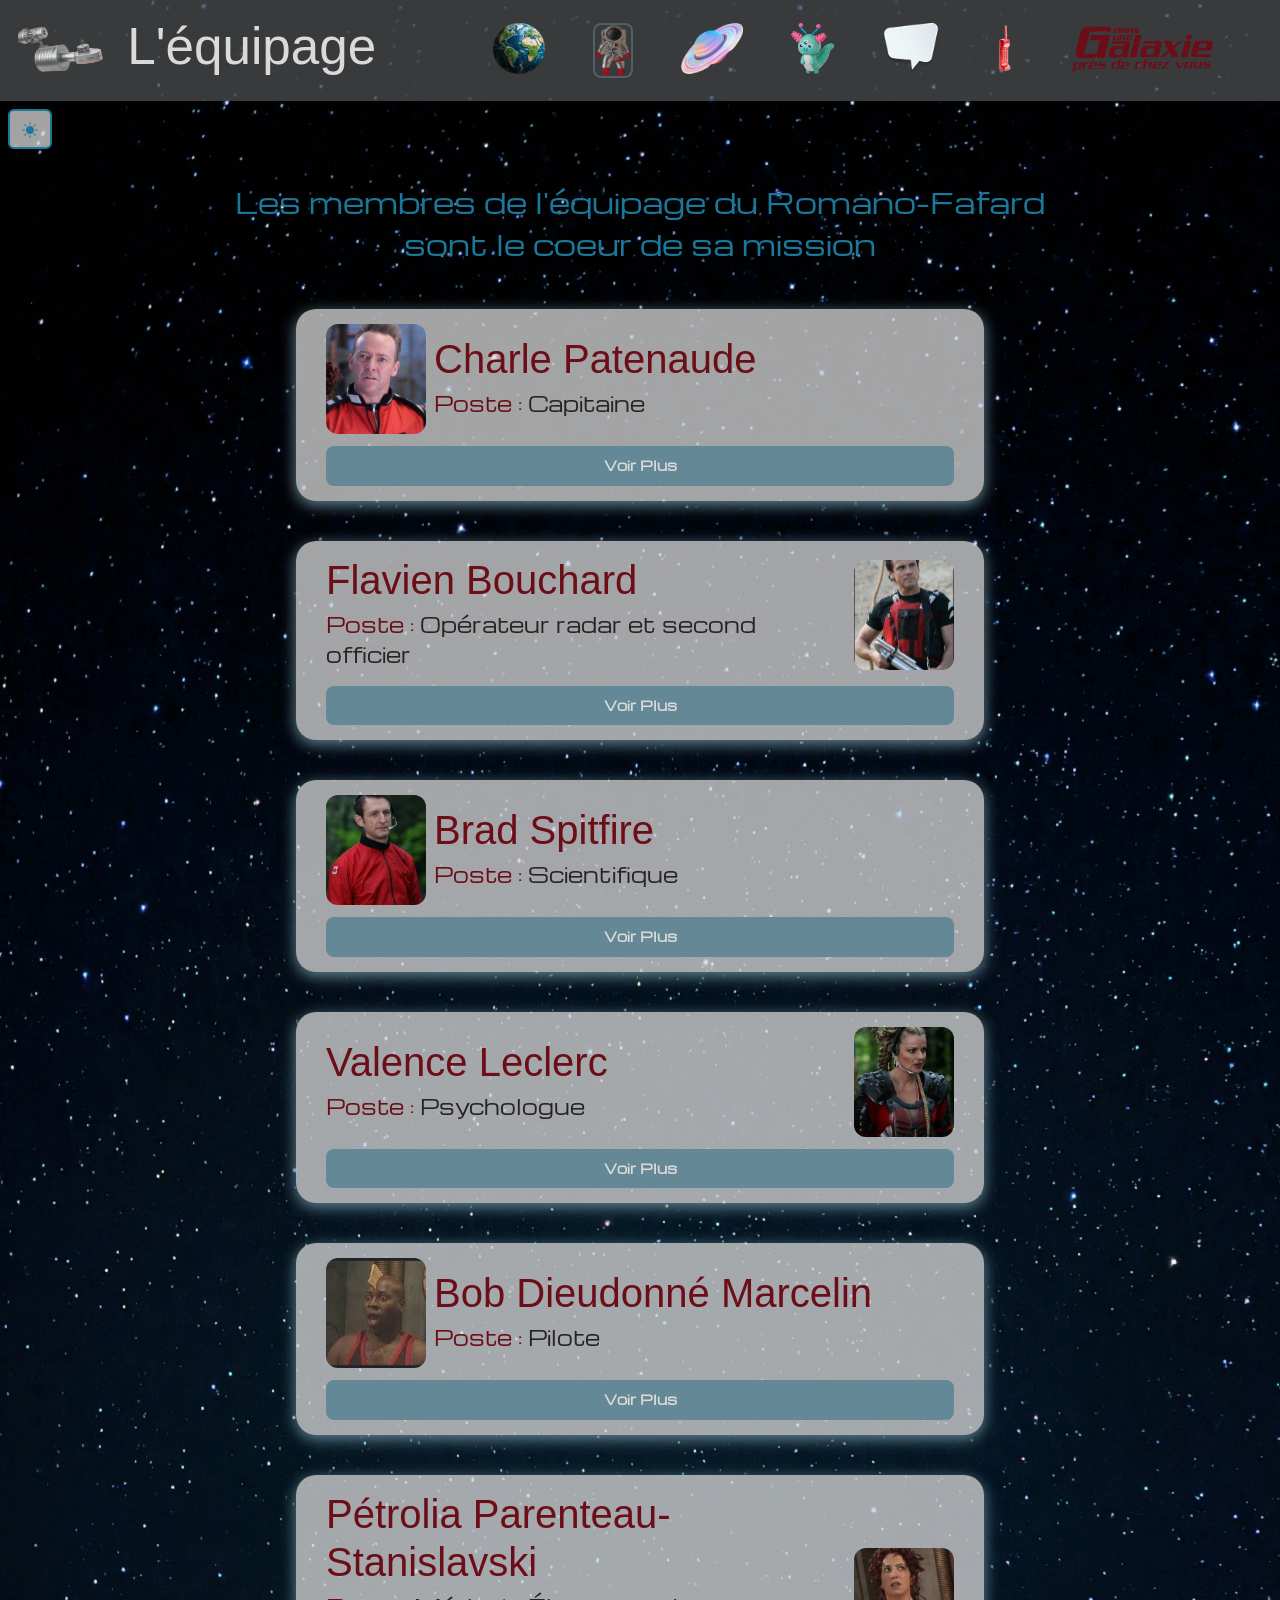
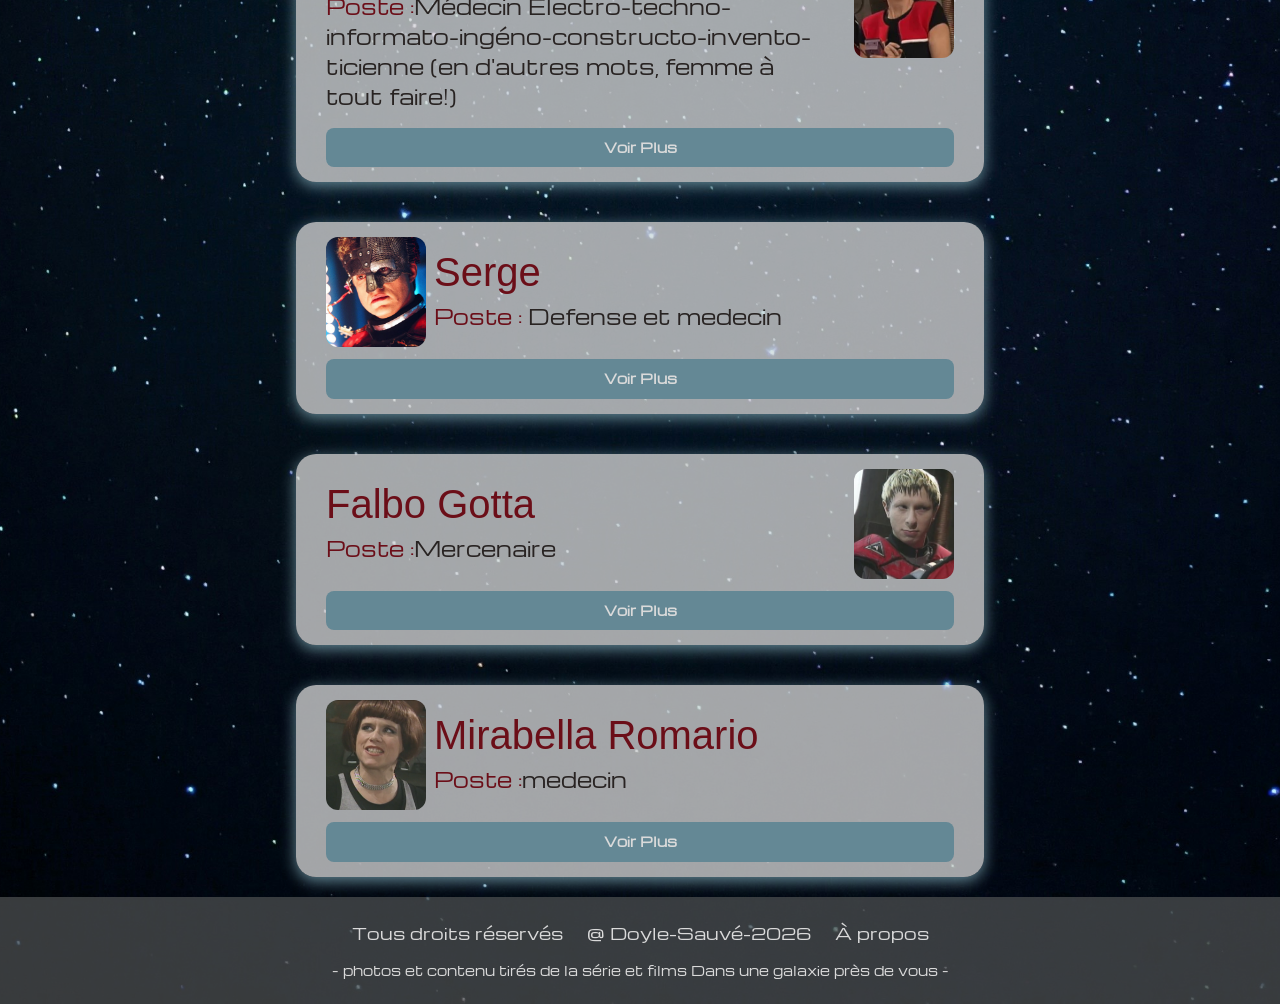
<file: Site_DUG/equipage.html>
<!DOCTYPE html>
<html lang="fr">

<head>
    <meta charset="UTF-8">
    <meta name="viewport" content="width=device-width, initial-scale=1.0">
    <meta name="description" content="Les membres de l'équipage du Romano Fafard">
    <title>L'équipage</title>

    <link rel="stylesheet" href="vendor/bootstrap.min.css">
    <link rel="stylesheet" href="https://cdn.jsdelivr.net/npm/bootstrap-icons@1.11.3/font/bootstrap-icons.css">
    <link rel="stylesheet" href="css/style.css">
    
    <link rel="icon" href="./images/icones/fav-rf.png">

</head>


<body class="d-flex flex-column min-vh-100">
    <header class="entete_principal">
        <div class="banniere d-flex justify-content-between align-items-center p-3">
            <div class="banniere_titre d-flex justify-content-center gap-2 gap-lg-4">
                <a class="d-flex" href="index.html">
                    <img class="entete-icone" src="./images/icones/Romano-Fafard_10.png" alt="icone vaisseau">
                </a>
                <h1 class="banniere-titre text-m-nowrap">L'équipage</h1>
            </div>
            <div class="d-flex align-items-center justify-content-center pe-1  pe-xl-5">
                <!--------navigation-étendu-------->
                <div class="d-none d-m-flex d-lg-flex gap-5">

                    <!--------piton Mission-------->
                    <div class="boite-item-nav d-flex flex-column align-items-center position-relative">
                        <a href="index.html" aria-current="page" class="nav-bar-lien w-100">
                            <div class="nav-bar-icon-bloc d-flex justify-content-center ">
                                <img class="nav-bar-icon" src="images/icones/terre.png" alt="La Mission">
                            </div>
                            <div class="nav-bar-texte mb-0 fs-6 text-nowrap text-decoration-none">
                                <p class="nav-p text-center">La Mission</p>
                            </div>
                        </a>
                    </div>
                    <!--------piton equipage-------->
                    <div class="boite-item-nav page-active d-flex flex-column align-items-center position-relative">
                        <a href="equipage.html" class="nav-bar-lien w-100">
                            <div class="nav-bar-icon-bloc d-flex justify-content-center">
                                <img class="nav-bar-icon" src="images/icones/equipage.png" alt="equipage">
                            </div>
                            <div class="nav-bar-texte fs-6 text-nowrap text-decoration-none">
                                <p class="nav-p text-center">L'équipage</p>
                            </div>
                        </a>
                    </div>
                    <!--------piton voyage-------->
                    <div class="boite-item-nav d-flex flex-column align-items-center position-relative">
                        <a href="voyage.html" class="nav-bar-lien w-100">
                            <div class="nav-bar-icon-bloc d-flex justify-content-center">
                                <img class="nav-bar-icon" src="images/icones/planete.png" alt="voyage">
                            </div>
                            <div class="nav-bar-texte fs-6 text-nowrap text-decoration-none">
                                <p class="nav-p text-center">Le voyage</p>
                            </div>
                        </a>
                    </div>
                    <!--------piton rencontres-------->
                    <div class="boite-item-nav d-flex flex-column align-items-center position-relative">
                        <a href="rencontres.html" class="nav-bar-lien w-100">
                            <div class="nav-bar-icon-bloc d-flex justify-content-center">
                                <img class="nav-bar-icon" src="images/icones/alien.png" alt="rencontres">
                            </div>
                            <div class="nav-bar-texte nbt-long text-decoration-none">
                                <p class="nav-p text-center">Les rencontres</p>
                            </div>
                        </a>
                    </div>
                    <!--------piton citations-------->
                    <div class="boite-item-nav d-flex flex-column align-items-center position-relative">
                        <a href="citations.html" class="nav-bar-lien w-100">
                            <div class="nav-bar-icon-bloc d-flex justify-content-center">
                                <img class="nav-bar-icon" src="images/icones/citation.png" alt="citations">
                            </div>
                            <div class="nav-bar-texte nbt-long  text-decoration-none">
                                <p class="nav-p text-center">Les citations</p>
                            </div>
                        </a>
                    </div>

                    <!--------le téléphone rouge-------->
                    <div class="boite-item-nav d-flex flex-column align-items-center position-relative">
                        <a href="telephonerouge.html" class="nav-bar-lien w-100">
                            <div class="nav-bar-icon-bloc d-flex justify-content-center">
                                <img class="nav-bar-icon" src="images/icones/telephone.png" alt="telephone rouge">
                            </div>
                            <div class="nav-bar-texte nbt-long text-nowrap text-decoration-none">
                                <p class="nav-p text-center">Le téléphone <br> rouge</p>
                            </div>
                        </a>
                    </div>
                    <!--------les épisodes-------->
                    <div class="boite-item-nav d-flex flex-column align-items-center position-relative">
                        <a href="episodes.html" class="nav-bar-lien w-100">
                            <div class="nav-bar-icon-bloc d-flex justify-content-center">
                                <img class="nav-bar-icon" src="images/icones/logo_icone.png" alt="telephone rouge">
                            </div>
                            <div class="nav-bar-texte nbt-long text-nowrap text-decoration-none">
                                <p class="nav-p text-center">Les épisodes</p>
                            </div>
                        </a>
                    </div>
                    <!--------piton vaisseau-------->
                    <!--page vaisseau masquée pour le moment-->
                    <div class="boite-item-nav d-none d-flex flex-column align-items-center position-relative">
                        <a href="vaisseau.html" class="nav-bar-lien w-100">
                            <div class="nav-bar-icon-bloc d-flex justify-content-center">
                                <img class="nav-bar-icon" src="images/icones/romanofafard.png" alt="vaisseau">
                            </div>
                            <div class="nav-bar-texte fs-6 text-nowrap text-decoration-none">
                                <p class="nav-p text-center">Le vaisseau</p>
                            </div>
                        </a>
                    </div>
                </div>
                <!--------menu déroulant-------->
                <!--------bouton-menu-------->
                <div class="btn-group">
                    <button type="button" class="btn d-lg-none d-m-none" data-bs-toggle="dropdown"
                        aria-expanded="false">
                        <i class="bi bi-rocket h1 icone-menu-deroulant"></i>
                    </button>
                    <ul class="dropdown-menu menu-deroulant mt-3">
                        <li><a class="dropdown-item" href="index.html">La Mission</a></li>
                        <li><a class="dropdown-item menu-item-actif" href="equipage.html">L'équipage</a></li>
                        <li><a class="dropdown-item" href="voyage.html">Le voyage</a></li>
                        <li><a class="dropdown-item" href="rencontres.html">Les rencontres</a></li>
                        <li><a class="dropdown-item" href="citations.html">Citations</a></li>
                        <li><a class="dropdown-item" href="telephonerouge.html">Le téléphone rouge</a></li>
                        <li><a class="dropdown-item" href="episodes.html">Les épisodes</a></li>
                        <!--page vaisseau masquée pour le moment-->
                        <li class="d-none"><a class="dropdown-item" href="vaisseau.html">Le vaisseau</a></li>
                    </ul>
                </div>
            </div>
        </div>
    </header>

    <main class="equipage_page">
        <div class="d-flex align-items-center">
            <button type="button" id="bouton-theme" class="btn btn-icon icone-clair m-2" 
                    data-bs-toggle="button" aria-pressed="true" aria-label="bouton-theme">
                <i class="bi bi-brightness-high-fill fs-6" id="image-theme" ></i>
            </button>
        </div>
        <div class="page-chapeau container d-flex justify-content-center align-items-center ">
            <p class=" fs-3 mt-4 mb-4 w-75 text-center">
                Les membres de l'équipage du Romano-Fafard sont le coeur de sa mission
            </p>
        </div>

        <section class="container">
            <div class="row justify-content-center">
                <div class="col-12 col-md-8 mx-auto px-3">
                    <article class="carte gauche">
                        <div class="image_equipage">
                            <img src="images/equipage/capitaine.jpg" alt="Capitaine Charle Patenaude">
                        </div>

                        <div class="information">
                            <h2>Charle Patenaude</h2>
                            <p class="poste">Poste :<span> Capitaine</span></p>
                        </div>
                        <a class="carte-bouton" href="#carte1">Voir Plus</a>
                    </article>
                </div>
            </div>

            <div class="row justify-content-center">
                <div class="col-12 col-md-8 mx-auto px-3">
                    <article class="carte droit">
                        <div class="information">
                            <h2>Flavien Bouchard</h2>
                            <p class="poste">Poste :<span> Opérateur radar et second officier</span></p>
                        </div>
                        <div class="image_equipage">
                            <img src="images/equipage/flavien.jpg" alt="Flavien Bouchard">
                        </div>
                        <a class="carte-bouton" href="#carte2">Voir Plus</a>
                    </article>
                </div>
            </div>

            <div class="row justify-content-center">
                <div class="col-12 col-md-8 mx-auto px-3">
                    <article class="carte gauche">
                        <div class="image_equipage">
                            <img src="images/equipage/Brad_Spitfire.png" alt="Brad_Spitfire">
                        </div>

                        <div class="information">
                            <h2>Brad Spitfire</h2>
                            <p class="poste">Poste :<span> Scientifique</span></p>
                        </div>
                        <a class="carte-bouton" href="#carte1">Voir Plus</a>
                    </article>
                </div>
            </div>

            <div class="row justify-content-center">
                <div class="col-12 col-md-8 mx-auto px-3">
                    <article class="carte droit">
                        <div class="information">
                            <h2>Valence Leclerc</h2>
                            <p class="poste">Poste :<span> Psychologue</span></p>
                        </div>
                        <div class="image_equipage">
                            <img src="images/equipage/valence_galaxfilm2.jpg" alt="Flavien Bouchard">
                        </div>
                        <a class="carte-bouton" href="#carte1">Voir Plus</a>
                    </article>
                </div>
            </div>

            <div class="row justify-content-center">
                <div class="col-12 col-md-8 mx-auto px-3">
                    <article class="carte gauche">
                        <div class="image_equipage">
                            <img src="images/equipage/bob.jpg" alt="Bob Dieudonné Marcelin">
                        </div>

                        <div class="information">
                            <h2>Bob Dieudonné Marcelin</h2>
                            <p class="poste">Poste :<span> Pilote</span></p>
                        </div>
                        <a class="carte-bouton" href="#carte1">Voir Plus</a>
                    </article>
                </div>
            </div>

          <div class="row justify-content-center">
                <div class="col-12 col-md-8  mx-auto px-3">
                    <article class="carte droit">
                        <div class="information">
                            <h2>Pétrolia Parenteau-Stanislavski</h2>
                            <p class="poste">Poste :<span>Médecin
                                    Électro-techno-informato-ingéno-constructo-invento-ticienne (en d'autres mots, femme
                                    à tout faire!)</span></p>
                        </div>
                        <div class="image_equipage">
                            <img src="images/equipage/petrolia.jpg" alt="Pétrolia Parenteau-Stanislavski">
                        </div>
                        <a class="carte-bouton" href="#carte1">Voir Plus</a>
                    </article>
                </div>
            </div>

           <div class="row justify-content-center">
                <div class="col-12 col-md-8 mx-auto px-3">
                    <article class="carte gauche">
                        <div class="image_equipage">
                            <img src="images/equipage/serge.png" alt="Serge">
                        </div>

                        <div class="information">
                            <h2>Serge</h2>
                            <p class="poste">Poste :<span> Defense et medecin</span></p>
                        </div>
                        <a class="carte-bouton" href="#carte1">Voir Plus</a>
                    </article>
                </div>
            </div>

            <div class="row justify-content-center">
                <div class="col-12 col-md-8 mx-auto px-3">
                    <article class="carte droit">
                        <div class="information">
                            <h2>Falbo Gotta</h2>
                            <p class="poste">Poste :<span>Mercenaire</span></p>
                        </div>
                        <div class="image_equipage">
                            <img src="images/equipage/falbo.jpg" alt="Falbo Gotta">
                        </div>
                        <a class="carte-bouton" href="#carte1">Voir Plus</a>
                    </article>
                </div>
            </div>

           <div class="row justify-content-center">
                <div class="col-12 col-md-8 mx-auto px-3">
                    <article class="carte gauche">
                        <div class="image_equipage">
                            <img src="images/equipage/mira.png" alt="Mirabella Romario">
                        </div>

                        <div class="information">
                            <h2>Mirabella Romario</h2>
                            <p class="poste">Poste :<span>medecin</span></p>
                        </div>
                        <a class="carte-bouton" href="#carte1">Voir Plus</a>
                    </article>
                </div>
            </div>
        </section>
    </main>

     <footer class="pied-page container-fluid pt-4 pb-2 mt-auto text-center">
        <div class="pied-page-premier d-flex flex-column flex-md-row align-items-center justify-content-center gap-2 gap-md-4 mb-3">
            <p class="my-auto">Tous droits réservés</p>
            <p class="my-auto">@ Doyle-Sauvé-2026</p>
            <p class="my-auto">
                <a class="text-decoration-none lien-a-propos" href="#modaleApropos" data-bs-toggle="modal"
                    data-bs-target="#modaleApropos" id="pied-link"> 
                    À propos
                </a>
            </p>
        </div>
        <div class="d-flex justify-content-center align-items-center mt-1">
            <p class="pied-page-p">- photos et contenu tirés de la série et films Dans une galaxie près de vous -</p>
        </div>

    </footer>

    <div class="modal fade" id="modaleApropos">
        <div class="modal-dialog modal-lg">
            <div class="modal-content">
                <div class="modal-header">
                    <h2 class="modal-title text-black fs-3 fs-md-1">À propos</h2>
                    <button type="button" class="btn-close" data-bs-dismiss="modal" style="min-height: 44px;"></button>
                </div>
                <div class="modal-body text-black fs-6 fs-md-5">
                    <p>Site web encyclopédique sur la série Dans une Galaxie près de chez vous</p>

                    <p><strong>Par :</strong><br>
                        Rémi Doyle<br>
                        Marie Laurence Sauvé</p>

                    <p><strong>Développé dans le cadre du cours :</strong><br>
                        420-931-MA Programmation Web (Front-End)<br>
                        gr. 25605 - Été 2026<br>
                        <strong>Professeur:</strong> Ahmed Imed Eddine Rabah
                    </p>

                    <p>Collège de Maisonneuve<br>
                        LEA.8F Sécurité des applications mobiles, Web et de bureau</p>

                    <p>Tout image est libre de droit, certaine image sont des <br>
                        captures d'écrans fait par les dévloppeurs lors de visionnement d'épisode et de films </p>

                    <p>License unsplash <br>
                        https://unsplash.com/</p>
                </div>

            </div>

        </div>
    </div>

    <div class="modale capitaine" id="carte1">
        <a class="modale-fond" href="equipage.html"></a>
        <div class="modale-boite">
            <a class="modale-fermer" href="equipage.html">&times;</a>
            <div class="photo">
                <img src="images/equipage/capitaine.jpg" alt="Capitaine Charle Patenaude">
            </div>
            <div class="info-droite">
                <div>
                    <h3>Charle Patenaude</h3>
                    <p><span class="titre">Fonction:</span> Capitaine</p>
                </div>
                <div>
                    <p><span class="titre">Alias:</span>Sonia Champoux (F2) <br> Charly (S2-E4) <br> Gunther (S2-E25)
                    </p>
                </div>
                <div>
                    <p><span class="titre">Matricule:</span> 15-27-A</p>
                </div>
                <div>
                    <p><span class="titre">Nom de code:</span> Alpha 12-02 Orion</p>
                </div>
                <div>
                    <p><span class="titre">Rang sur la liste:</span>3</p>
                </div>
                <div>
                    <p><span class="titre">Famille:</span>Valence Leclerc (Amante) <br>Soeur(nom inconnu)(F1)
                        <br>Nièce(nom inconnu)(F1) <br>Neveux(nom inconnu)(F1) </p>
                </div>
            </div>
            <div class="info-gauche">
                <div>
                    <p><span class="titre">Naissance:</span> ~2007</p>
                </div>
                <div>
                    <p><span class="titre">Origine:</span>Terre</p>
                </div>
                <div>
                    <p><span class="titre">Espèce:</span>Humain</p>
                </div>
                <div>
                    <p><span class="titre">Genre:</span>Masculin</p>
                </div>
            </div>
            <div class="info-bas">
                <div>
                    <p><span class="titre">Bio:</span> <br>Informations sur la vie du capitaine. Informations sur la vie
                        du capitaine. Informations sur la vie du capitaine.</p>
                </div>
                <div>
                    <p><span class="titre">Faits saillants:</span> <br>Informations sur la vie du capitaine. Chose a
                        savoir sur le capitaine</p>
                </div>

            </div>
            <div class="nav-modale">
                <a href="#carte9" class="btn-nav">Précédent</a>
                <a href="#carte2" class="btn-nav">Suivant</a>
            </div>
        </div>
    </div>

    <div class="modale flavien" id="carte2">
        <a class="modale-fond" href="equipage.html"></a>
        <div class="modale-boite">
            <a class="modale-fermer" href="equipage.html">&times;</a>
            <div class="photo">
                <img src="images/equipage/flavien.jpg" alt="Flavien Bouchard">
            </div>
            <div class="info-droite">
                <div>
                    <h1>Flavien Bouchard</h1>
                    <p><span class="titre">Fonction:</span> Opérateur radar et second officier</p>
                </div>
                <div>
                    <p><span class="titre">Alias:</span>Moufette timide <br>Aigle majestueux
                    </p>
                </div>
                <div>
                    <p><span class="titre">Matricule:</span> ?</p>
                </div>
                <div>
                    <p><span class="titre">Nom de code:</span> ?</p>
                </div>
                <div>
                    <p><span class="titre">Rang sur la liste:</span>7</p>
                </div>
                <div>
                    <p><span class="titre">Famille:</span>Pétrolia Parenteau-Stanislavski (Amante) <br> Juliette
                </div>
            </div>
            <div class="info-gauche">
                <div>
                    <p><span class="titre">Naissance:</span> ?</p>
                </div>
                <div>
                    <p><span class="titre">Origine:</span>Terre</p>
                </div>
                <div>
                    <p><span class="titre">Espèce:</span>Humain</p>
                </div>
                <div>
                    <p><span class="titre">Genre:</span>Masculin</p>
                </div>
            </div>
            <div class="info-bas">
                <div>
                    <p><span class="titre">Bio:</span> <br>Informations sur la vie de Flavien. Informations sur la vie de Flavien. 
                        Informations sur la vie de Flavien. Informations sur la vie de Flavien.</p>
                </div>
                <div>
                    <p><span class="titre">Faits saillants:</span> <br>Informations sur la vie de Flavien. Informations sur la vie de Flavien. Informations sur la vie de Flavien.</p>
                </div>

            </div>
            <div class="nav-modale">
                <a href="#carte1" class="btn-nav">Précédent</a>
                <a href="#carte3" class="btn-nav">Suivant</a>
            </div>
        </div>
    </div>

    <div>

    </div>
        <script src="vendor/bootstrap.bundle.min.js"></script>
        <script src="js/script.js"></script>
</body>

</html>
</file>
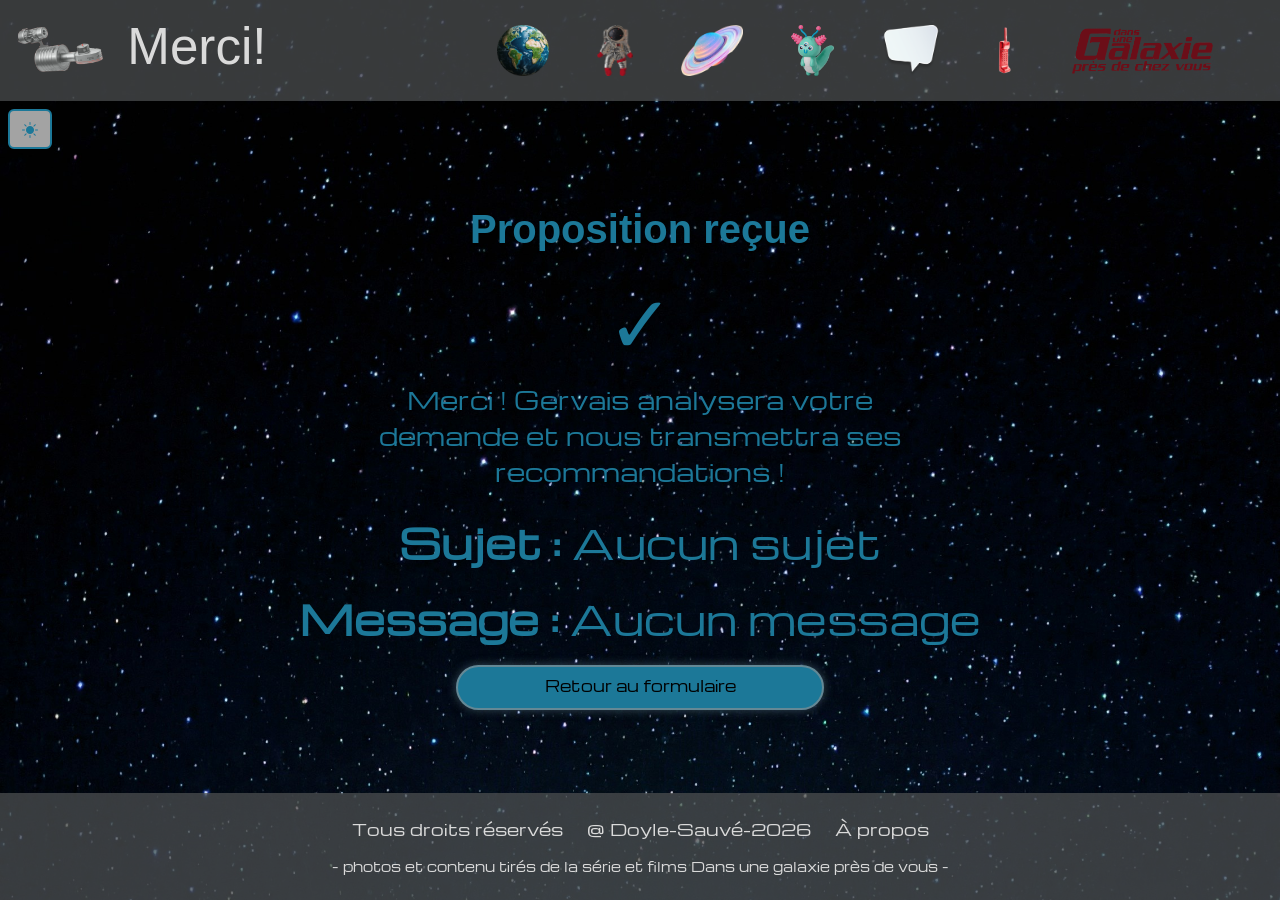
<file: Site_DUG/merci.html>
<!DOCTYPE html>
<html lang="fr">

<head>
    <meta charset="UTF-8">
    <meta name="viewport" content="width=device-width, initial-scale=1">
    <meta name="description" content="Confirmation d'envoi d'une proposition de jeu.">
    <title>Proposition reçue — Ma ludothèque</title>
    

    <link rel="stylesheet" href="vendor/bootstrap.min.css">
    <link rel="stylesheet" href="https://cdn.jsdelivr.net/npm/bootstrap-icons@1.11.3/font/bootstrap-icons.css">
    <link rel="stylesheet" href="css/style.css">
    
    <link rel="icon" href="./images/icones/fav-rf.png">

</head>

<body class="d-flex flex-column min-vh-100">

    <header class="entete_principal">
        <div class="banniere d-flex justify-content-between align-items-center p-3">
            <div class="banniere_titre d-flex justify-content-center gap-2 gap-lg-4">
                <a class="d-flex" href="index.html">
                    <img class="entete-icone" src="./images/icones/Romano-Fafard_10.png" alt="icone vaisseau">
                </a>
                <h1 class="banniere-titre text-m-nowrap">Merci!</h1>
            </div>
            <div class="d-flex align-items-center justify-content-center pe-1  pe-xl-5">
                <!--------navigation-étendu-------->
                <div class="d-none d-m-flex d-lg-flex gap-5">

                    <!--------piton Mission-------->
                    <div class="boite-item-nav d-flex flex-column align-items-center position-relative">
                        <a href="index.html" class="nav-bar-lien w-100">
                            <div class="nav-bar-icon-bloc d-flex justify-content-center ">
                                <img class="nav-bar-icon" src="images/icones/terre.png" alt="La Mission">
                            </div>
                            <div class="nav-bar-texte mb-0 fs-6 text-nowrap text-decoration-none">
                                <p class="nav-p text-center">La Mission</p>
                            </div>
                        </a>
                    </div>
                    <!--------piton equipage-------->
                    <div class="boite-item-nav d-flex flex-column align-items-center position-relative">
                        <a href="equipage.html" class="nav-bar-lien w-100">
                            <div class="nav-bar-icon-bloc d-flex justify-content-center">
                                <img class="nav-bar-icon" src="images/icones/equipage.png" alt="equipage">
                            </div>
                            <div class="nav-bar-texte fs-6 text-nowrap text-decoration-none">
                                <p class="nav-p text-center">L'équipage</p>
                            </div>
                        </a>
                    </div>
                    <!--------piton voyage-------->
                    <div class="boite-item-nav d-flex flex-column align-items-center position-relative">
                        <a href="voyage.html" class="nav-bar-lien w-100">
                            <div class="nav-bar-icon-bloc d-flex justify-content-center">
                                <img class="nav-bar-icon" src="images/icones/planete.png" alt="voyage">
                            </div>
                            <div class="nav-bar-texte fs-6 text-nowrap text-decoration-none">
                                <p class="nav-p text-center">Le voyage</p>
                            </div>
                        </a>
                    </div>
                    <!--------piton rencontres-------->
                    <div class="boite-item-nav d-flex flex-column align-items-center position-relative">
                        <a href="rencontres.html" class="nav-bar-lien w-100">
                            <div class="nav-bar-icon-bloc d-flex justify-content-center">
                                <img class="nav-bar-icon" src="images/icones/alien.png" alt="rencontres">
                            </div>
                            <div class="nav-bar-texte nbt-long text-decoration-none">
                                <p class="nav-p text-center">Les rencontres</p>
                            </div>
                        </a>
                    </div>
                    <!--------piton citations-------->
                    <div class="boite-item-nav d-flex flex-column align-items-center position-relative">
                        <a href="citations.html" class="nav-bar-lien w-100">
                            <div class="nav-bar-icon-bloc d-flex justify-content-center">
                                <img class="nav-bar-icon" src="images/icones/citation.png" alt="citations">
                            </div>
                            <div class="nav-bar-texte nbt-long  text-decoration-none">
                                <p class="nav-p text-center">Les citations</p>
                            </div>
                        </a>
                    </div>

                    <!--------le téléphone rouge-------->
                    <div class="boite-item-nav d-flex flex-column align-items-center position-relative">
                        <a href="telephonerouge.html" class="nav-bar-lien w-100">
                            <div class="nav-bar-icon-bloc d-flex justify-content-center">
                                <img class="nav-bar-icon" src="images/icones/telephone.png" alt="telephone rouge">
                            </div>
                            <div class="nav-bar-texte nbt-long text-nowrap text-decoration-none">
                                <p class="nav-p text-center">Le téléphone <br> rouge</p>
                            </div>
                        </a>
                    </div>
                    <!--------les épisodes-------->
                    <div class="boite-item-nav d-flex flex-column align-items-center position-relative">
                        <a href="episodes.html" class="nav-bar-lien w-100">
                            <div class="nav-bar-icon-bloc d-flex justify-content-center">
                                <img class="nav-bar-icon" src="images/icones/logo_icone.png" alt="telephone rouge">
                            </div>
                            <div class="nav-bar-texte nbt-long text-nowrap text-decoration-none">
                                <p class="nav-p text-center">Les épisodes</p>
                            </div>
                        </a>
                    </div>
                    <!--------piton vaisseau-------->
                    <!--page vaisseau masquée pour le moment-->
                    <div class="boite-item-nav d-none d-flex flex-column align-items-center position-relative">
                        <a href="vaisseau.html" class="nav-bar-lien w-100">
                            <div class="nav-bar-icon-bloc d-flex justify-content-center">
                                <img class="nav-bar-icon" src="images/icones/romanofafard.png" alt="vaisseau">
                            </div>
                            <div class="nav-bar-texte fs-6 text-nowrap text-decoration-none">
                                <p class="nav-p text-center">Le vaisseau</p>
                            </div>
                        </a>
                    </div>
                </div>
                <!--------menu déroulant-------->
                <!--------bouton-menu-------->
                <div class="btn-group">
                    <button type="button" class="btn d-lg-none d-m-none" data-bs-toggle="dropdown"
                        aria-expanded="false">
                        <i class="bi bi-rocket h1 icone-menu-deroulant"></i>
                    </button>
                    <ul class="dropdown-menu menu-deroulant mt-3">
                        <li><a class="dropdown-item" href="index.html">La Mission</a></li>
                        <li><a class="dropdown-item" href="equipage.html">L'équipage</a></li>
                        <li><a class="dropdown-item" href="voyage.html">Le voyage</a></li>
                        <li><a class="dropdown-item" href="rencontres.html">Les rencontres</a></li>
                        <li><a class="dropdown-item" href="citations.html">Citations</a></li>
                        <li><a class="dropdown-item" href="telephonerouge.html">Le téléphone rouge</a></li>
                        <li><a class="dropdown-item" href="episodes.html">Les épisodes</a></li>
                        <!--page vaisseau masquée pour le moment-->
                        <li class="d-none"><a class="dropdown-item" href="vaisseau.html">Le vaisseau</a></li>
                    </ul>
                </div>
            </div>
        </div>
    </header>


    <main >
        <div class="d-flex align-items-center">
            <button type="button" id="bouton-theme" class="btn btn-icon icone-clair m-2" 
                    data-bs-toggle="button" aria-pressed="true" aria-label="bouton-theme">
                <i class="bi bi-brightness-high-fill fs-6" id="image-theme" ></i>
            </button>
        </div>
        <div class="flex-grow-1 d-flex align-items-center justify-content-center">
            <div class="page-chapeau container d-flex flex-column align-items-center mb-3 mt-3 mb-md-5 mt-md-5 text-center ">
                <h2 class="fw-bold h1 mb-3">Proposition reçue</h2>
                <p class="display-1 mb-3" aria-hidden="true">✓</p>
                <p class=" fs-4 fs-md-3 mb-4 col-12 col-sm-10 col-md-8 col-lg-6 mx-auto">
                    Merci ! Gervais analysera votre demande et nous transmettra ses recommandations !
                </p>
                <p><strong>Sujet :</strong> <span id="affichage-sujet"></span></p>
                <p><strong>Message :</strong> <span id="affichage-message"></span></p>
                <a class="btn-tel px-4 py-2 text-black text-decoration-none rounded-pill" href="telephonerouge.html" style="min-height: 45px;">
                        Retour au formulaire
                </a>

            </div>
        </div>
    </main>


    <footer class="pied-page container-fluid pt-4 pb-2 mt-auto text-center">
        <div class="pied-page-premier d-flex flex-column flex-md-row align-items-center justify-content-center gap-2 gap-md-4 mb-3">
            <p class="my-auto">Tous droits réservés</p>
            <p class="my-auto">@ Doyle-Sauvé-2026</p>
            <p class="my-auto">
                <a class="text-decoration-none lien-a-propos" href="#modaleApropos" data-bs-toggle="modal"
                    data-bs-target="#modaleApropos" id="pied-link"> 
                    À propos
                </a>
            </p>
        </div>
        <div class="d-flex justify-content-center align-items-center mt-1">
            <p class="pied-page-p">- photos et contenu tirés de la série et films Dans une galaxie près de vous -</p>
        </div>
    </footer>

    <div class="modal fade" id="modaleApropos">
        <div class="modal-dialog modal-lg">
            <div class="modal-content">
                <div class="modal-header">
                    <h2 class="modal-title text-black fs-3 fs-md-1">À propos</h2>
                    <button type="button" class="btn-close" data-bs-dismiss="modal" style="min-height: 44px;"></button>
                </div>
                <div class="modal-body text-black fs-6 fs-md-5">
                    <p>Site web encyclopédique sur la série Dans une Galaxie près de chez vous</p>

                    <p><strong>Par :</strong><br>
                        Rémi Doyle<br>
                        Marie Laurence Sauvé</p>

                    <p><strong>Développé dans le cadre du cours :</strong><br>
                        420-931-MA Programmation Web (Front-End)<br>
                        gr. 25605 - Été 2026<br>
                        <strong>Professeur:</strong> Ahmed Imed Eddine Rabah
                    </p>

                    <p>Collège de Maisonneuve<br>
                        LEA.8F Sécurité des applications mobiles, Web et de bureau</p>

                    <p>Tout image est libre de droit, certaine image sont des <br>
                        captures d'écrans fait par les dévloppeurs lors de visionnement d'épisode et de films </p>

                    <p>License unsplash <br>
                        https://unsplash.com/</p>
                </div>

            </div>

        </div>
    </div>

    <script src="vendor/bootstrap.bundle.min.js"></script>
    <script src="js/script.js"></script>
</body>

</html>
</file>
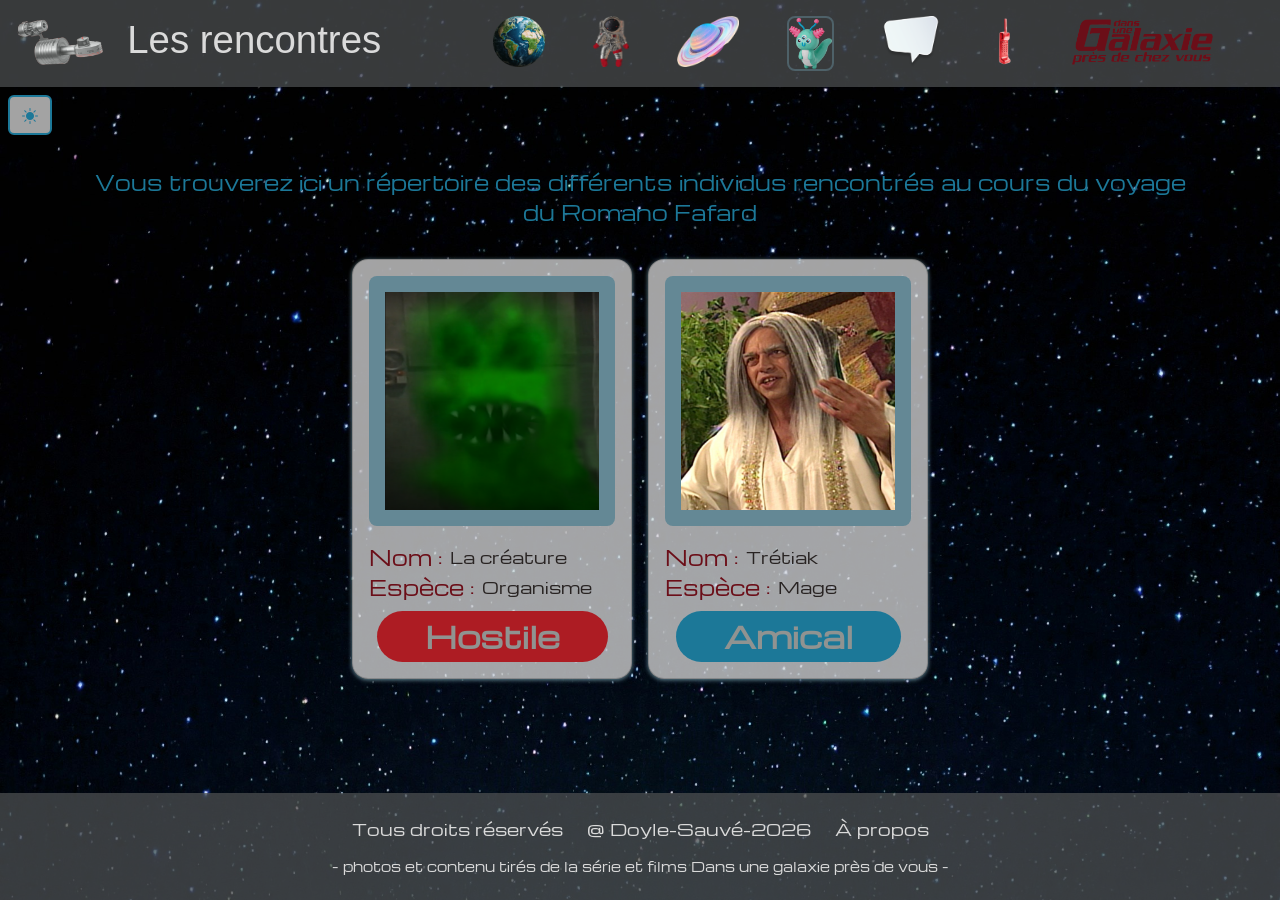
<file: Site_DUG/rencontres.html>
<!DOCTYPE html>
<html lang="en">

<head>
    <meta charset="UTF-8">
    <meta name="viewport" content="width=device-width, initial-scale=1.0">
    <meta name="description" content="répertoire des personnages rencontrés durant le voyage">
    <title>Les rencontres</title>

    <link rel="stylesheet" href="vendor/bootstrap.min.css">
    <link rel="stylesheet" href="https://cdn.jsdelivr.net/npm/bootstrap-icons@1.11.3/font/bootstrap-icons.css">
    <link rel="stylesheet" href="css/style.css">

    <link rel="icon" href="./images/icones/fav-rf.png">

</head>

<body class="d-flex flex-column min-vh-100">
    <header class="entete_principal">
        <div class="banniere d-flex justify-content-between align-items-center p-3">
            <div class="banniere_titre d-flex justify-content-center gap-2 gap-lg-4">
                <a class="d-flex" href="index.html">
                    <img class="entete-icone" src="./images/icones/Romano-Fafard_10.png" alt="icone vaisseau">
                </a>
                <h1 class="banniere-titre long-titre">Les rencontres</h1>
            </div>
            <div class="d-flex align-items-center justify-content-center pe-1  pe-xl-5">
                <!--------navigation-étendu-------->
                <div class="d-none d-m-flex d-lg-flex gap-5">

                    <!--------piton Mission-------->
                    <div class="boite-item-nav d-flex flex-column align-items-center position-relative">
                        <a href="index.html" class="nav-bar-lien w-100">
                            <div class="nav-bar-icon-bloc d-flex justify-content-center ">
                                <img class="nav-bar-icon" src="images/icones/terre.png" alt="La Mission">
                            </div>
                            <div class="nav-bar-texte mb-0 fs-6 text-nowrap text-decoration-none">
                                <p class="nav-p text-center">La Mission</p>
                            </div>
                        </a>
                    </div>
                    <!--------piton equipage-------->
                    <div class="boite-item-nav d-flex flex-column align-items-center position-relative">
                        <a href="equipage.html" class="nav-bar-lien w-100">
                            <div class="nav-bar-icon-bloc d-flex justify-content-center">
                                <img class="nav-bar-icon" src="images/icones/equipage.png" alt="equipage">
                            </div>
                            <div class="nav-bar-texte fs-6 text-nowrap text-decoration-none">
                                <p class="nav-p text-center">L'équipage</p>
                            </div>
                        </a>
                    </div>
                    <!--------piton voyage-------->
                    <div class="boite-item-nav d-flex flex-column align-items-center position-relative">
                        <a href="voyage.html" class="nav-bar-lien w-100">
                            <div class="nav-bar-icon-bloc d-flex justify-content-center">
                                <img class="nav-bar-icon" src="images/icones/planete.png" alt="voyage">
                            </div>
                            <div class="nav-bar-texte fs-6 text-nowrap text-decoration-none">
                                <p class="nav-p text-center">Le voyage</p>
                            </div>
                        </a>
                    </div>
                    <!--------piton rencontres-------->
                    <div class="boite-item-nav page-active d-flex flex-column align-items-center position-relative">
                        <a href="rencontres.html" aria-current="page" class="nav-bar-lien w-100">
                            <div class="nav-bar-icon-bloc d-flex justify-content-center">
                                <img class="nav-bar-icon" src="images/icones/alien.png" alt="rencontres">
                            </div>
                            <div class="nav-bar-texte nbt-long text-decoration-none">
                                <p class="nav-p text-center">Les rencontres</p>
                            </div>
                        </a>
                    </div>
                    <!--------piton citations-------->
                    <div class="boite-item-nav d-flex flex-column align-items-center position-relative">
                        <a href="citations.html" class="nav-bar-lien w-100">
                            <div class="nav-bar-icon-bloc d-flex justify-content-center">
                                <img class="nav-bar-icon" src="images/icones/citation.png" alt="citations">
                            </div>
                            <div class="nav-bar-texte nbt-long  text-decoration-none">
                                <p class="nav-p text-center">Les citations</p>
                            </div>
                        </a>
                    </div>

                    <!--------le téléphone rouge-------->
                    <div class="boite-item-nav d-flex flex-column align-items-center position-relative">
                        <a href="telephonerouge.html" class="nav-bar-lien w-100">
                            <div class="nav-bar-icon-bloc d-flex justify-content-center">
                                <img class="nav-bar-icon" src="images/icones/telephone.png" alt="telephone rouge">
                            </div>
                            <div class="nav-bar-texte nbt-long text-nowrap text-decoration-none">
                                <p class="nav-p text-center">Le téléphone <br> rouge</p>
                            </div>
                        </a>
                    </div>
                    <!--------les épisodes-------->
                    <div class="boite-item-nav d-flex flex-column align-items-center position-relative">
                        <a href="episodes.html" class="nav-bar-lien w-100">
                            <div class="nav-bar-icon-bloc d-flex justify-content-center">
                                <img class="nav-bar-icon" src="images/icones/logo_icone.png" alt="telephone rouge">
                            </div>
                            <div class="nav-bar-texte nbt-long text-nowrap text-decoration-none">
                                <p class="nav-p text-center">Les épisodes</p>
                            </div>
                        </a>
                    </div>
                    <!--------piton vaisseau-------->
                    <!--page vaisseau masquée pour le moment-->
                    <div class="boite-item-nav d-none d-flex flex-column align-items-center position-relative">
                        <a href="vaisseau.html" class="nav-bar-lien w-100">
                            <div class="nav-bar-icon-bloc d-flex justify-content-center">
                                <img class="nav-bar-icon" src="images/icones/romanofafard.png" alt="vaisseau">
                            </div>
                            <div class="nav-bar-texte fs-6 text-nowrap text-decoration-none">
                                <p class="nav-p text-center">Le vaisseau</p>
                            </div>
                        </a>
                    </div>
                </div>
                <!--------menu déroulant-------->
                <!--------bouton-menu-------->
                <div class="btn-group">
                    <button type="button" class="btn d-lg-none d-m-none" data-bs-toggle="dropdown"
                        aria-expanded="false">
                        <i class="bi bi-rocket h1 icone-menu-deroulant"></i>
                    </button>
                    <ul class="dropdown-menu menu-deroulant mt-3">
                        <li><a class="dropdown-item" href="index.html">La Mission</a></li>
                        <li><a class="dropdown-item" href="equipage.html">L'équipage</a></li>
                        <li><a class="dropdown-item" href="voyage.html">Le voyage</a></li>
                        <li><a class="dropdown-item menu-item-actif" href="rencontres.html">Les rencontres</a></li>
                        <li><a class="dropdown-item" href="citations.html">Citations</a></li>
                        <li><a class="dropdown-item" href="telephonerouge.html">Le téléphone rouge</a></li>
                        <li><a class="dropdown-item" href="episodes.html">Les épisodes</a></li>
                        <!--page vaisseau masquée pour le moment-->
                        <li class="d-none"><a class="dropdown-item" href="vaisseau.html">Le vaisseau</a></li>
                    </ul>
                </div>
            </div>
        </div>
    </header>
    <main>
        <div class="d-flex align-items-center">
            <button type="button" id="bouton-theme" class="btn btn-icon icone-clair m-2" 
                    data-bs-toggle="button" aria-pressed="true" aria-label="bouton-theme">
                <i class="bi bi-brightness-high-fill fs-6" id="image-theme" ></i>
            </button>
        </div>
        <div class="page-chapeau container d-flex justify-content-center align-items-center ">
            <p class=" fs-5 fs-md-3 mt-4 mb-4 w-100 w-md-75 text-center">
                Vous trouverez ici un répertoire des différents individus rencontrés au cours du voyage du Romano Fafard
            </p>
        </div>
        <!------- galerie ------->
        <div class="container d-flex flex-wrap justify-content-center">
            <!------- carte créature  ------->
            <div role="button" class="card m-2 rounded-4 carte-personnage" data-bs-toggle="modal"
                data-bs-target="#detailperso1">
                <div class="card-body d-flex flex-column">
                    <div class="card border-0 rounded-3 carte-perso-image">
                        <img class="card-image-top p-3 " src="images/personnages/huitieme_passager.png"
                            alt="monstre vert">
                    </div>
                    <div class="mt-3 carte-perso-info">
                        <div class="px-0 d-flex gap-2 flex-row align-items-start">
                            <p class="carte-perso-libele fs-5 my-auto">Nom :</p>
                            <p class="carte-perso-valeur fs-6 my-auto">La créature</p>
                        </div>
                        <div class="px-0 d-flex gap-2 flex-row align-items-start">
                            <p class="carte-perso-libele fs-5 my-auto">Espèce :</p>
                            <p class="carte-perso-valeur fs-6 my-auto">Organisme</p>
                        </div>
                        <div class="p-0 w-100 text-center">
                            <span class="badge px-5 rounded-pill carte-perso-badge-hostile">Hostile</span>
                        </div>
                    </div>
                </div>
            </div>
            <!------- carte Trétiak  ------->
            <div role="button" class="card m-2 rounded-4 carte-personnage" data-bs-toggle="modal"
                data-bs-target="#detailperso2">
                <div class="card-body d-flex flex-column">
                    <div class="card border-0 rounded-3 carte-perso-image">
                        <img class="card-image-top p-3" src="images/personnages/tretiak.jpg" alt="monstre vert">
                    </div>
                    <div class="mt-3 carte-perso-info">
                        <div class="px-0 d-flex gap-2 flex-row align-items-start">
                            <p class="carte-perso-libele fs-5 my-auto">Nom :</p>
                            <p class="carte-perso-valeur fs-6 my-auto">Trétiak</p>
                        </div>
                        <div class="px-0 d-flex gap-2 flex-row align-items-start">
                            <p class="carte-perso-libele fs-5 my-auto">Espèce :</p>
                            <p class="carte-perso-valeur fs-6 my-auto">Mage</p>
                        </div>
                        <div class="p-0 w-100 text-center">
                            <span class="badge px-5 rounded-pill carte-perso-badge-amical">Amical</span>
                        </div>
                    </div>
                </div>
            </div>


        </div>

    </main>
    <footer class="pied-page container-fluid pt-4 pb-2 mt-auto text-center">
        <div
            class="pied-page-premier d-flex flex-column flex-md-row align-items-center justify-content-center gap-2 gap-md-4 mb-3">
            <p class="my-auto">Tous droits réservés</p>
            <p class="my-auto">@ Doyle-Sauvé-2026</p>
            <p class="my-auto">
                <a class="text-decoration-none lien-a-propos" href="#modaleApropos" data-bs-toggle="modal"
                    data-bs-target="#modaleApropos" id="pied-link">
                    À propos
                </a>
            </p>
        </div>
        <div class="d-flex justify-content-center align-items-center mt-1">
            <p class="pied-page-p">- photos et contenu tirés de la série et films Dans une galaxie près de vous -</p>
        </div>

    </footer>

    <div class="modal fade" id="detailperso1" tabindex="-1" role="dialog" aria-labelledby="modalpersolabel1" aria-hidden="true">
        <div class="modal-dialog modal-dialog-scrollable modal-dialog-centered ">
            <div class="modal-content modale-perso">
                <div class="modal-header">
                    <h3 class="modal-title modal-perso-titre" id="modalpersolabel1">La créature</h3>
                    <button type="button" class="btn-close" data-bs-dismiss="modal" aria-label="Close"></button>
                </div>
                <div class="modal-body">
                    <div class="modale-perso-top">
                        <div class="d-flex flex-column flex-shrink-0 gap-3 flex-md-row align-items-center align-items-md-start">
                            <div class="col-md-6">
                                <img class="modale-perso-image rounded p-2"
                                    src="images/personnages/huitieme_passager.png" alt="monstre vert">
                            </div>
                            <div class="d-flex flex-column gap-1 w-100 align-items-center align-items-md-start">
                                <div class="px-0 d-flex flex-row flex-md-column align-items-center align-items-md-start">
                                    <p class="carte-perso-libele fs-5">Nom :</p>
                                    <p class="carte-perso-valeur fs-6">La créature</p>
                                </div>
                                <div class="px-0 d-flex flex-row flex-md-column align-items-center align-items-md-start">
                                    <p class="carte-perso-libele fs-5">Espèce :</p>
                                    <p class="carte-perso-valeur fs-6">Organisme</p>
                                </div>
                                <div class="px-0 d-flex flex-row flex-md-column align-items-center align-items-md-start">
                                    <p class="carte-perso-libele fs-5">Planète :</p>
                                    <p class="carte-perso-valeur fs-6">Acné-7</p>
                                </div>
                                <div class="px-0 d-flex flex-row flex-md-column align-items-center align-items-md-start">
                                    <p class="carte-perso-libele fs-5">Référence :</p>
                                    <p class="carte-perso-valeur fs-6">S1E5</p>
                                </div>
                                <div class="p-0 w-100 text-center text-md-start">
                                    <h3><span class="badge px-5 rounded-pill carte-perso-badge-hostile">Hostile</span>
                                    </h3>
                                </div>
                            </div>
                        </div>
                    </div>
                    <div class="modale-perso-bottom mt-5">
                        <div class="px-0 d-flex gap-2 flex-column align-items-start">
                            <h2 class="carte-perso-libele fs-5">Description :</h2>
                            <p class="carte-perso-valeur fs-6">
                                Organisme vivant provenant d'un cocon ramassé sur Acné-7, une planète où la température
                                est à -67 degrés celsius.
                                Dans son habitat naturel, l'organisme était gelé. Au contact de la chaleur du vaisseau,
                                l'organisme a repris vie
                                <br><br> La femelle qui a pondu ce cocon s'appelait Zmulik, ce qui veut dire en français
                                , Nicole. Son mari, Spolak,
                                était facteur. et buvait comme un trou.
                                <br><br> La chose est difforme et laide, indétectable par les radars internes et n'a pas
                                de poil.
                                Les armes ne lui font aucun effet. Pour la sortir du vaisseau, il a fallu la recongeler,
                                donc couper le chauffage et
                                les moteurs du vaisseau jusqua ce que la temperature atteigne le point de concelation
                            </p>
                        </div>
                    </div>
                    <div class="nav-modale">
                        <button 
                            type="button" 
                            data-bs-dismiss="modal" 
                            data-bs-toggle="modal" 
                            data-bs-target="#detailperso2" 
                            class="btn-nav">
                            Précédent
                        </button>
                        <button 
                            type="button" 
                            data-bs-dismiss="modal" 
                            data-bs-toggle="modal" 
                            data-bs-target="#detailperso2" 
                            class="btn-nav">
                            Suivant
                        </button>
                    </div>
                </div>
            </div>
        </div>
    </div>

    <div class="modal fade" id="detailperso2" tabindex="-1" role="dialog" aria-labelledby="modalpersolabel2" aria-hidden="true">
        <div class="modal-dialog modal-dialog-scrollable modal-dialog-centered ">
            <div class="modal-content modale-perso">
                <div class="modal-header">
                    <h3 class="modal-title modal-perso-titre" id="modalpersolabel2">Trétiak</h3>
                    <button type="button" class="btn-close" data-bs-dismiss="modal" aria-label="Close"></button>
                </div>
                <div class="modal-body">
                    <div class="modale-perso-top align-items-center">
                        <div
                            class="d-flex flex-column flex-shrink-0 gap-3 flex-md-row align-items-center align-items-md-start">
                            <div class="col-md-6">
                                <img class="modale-perso-image rounded p-2"
                                    src="images/personnages/tretiak.jpg" alt="Trétiak">
                            </div>
                            <div class="d-flex flex-column gap-2 mb-0 w-100 align-items-center align-items-md-start">
                                <div class="px-0 d-flex gap-2 gap-md-0 flex-row flex-md-column align-items-center align-items-md-start">
                                    <p class="carte-perso-libele fs-5">Nom :</p>
                                    <p class="carte-perso-valeur fs-6">Trétiak</p>
                                </div>
                                <div class="px-0 d-flex gap-2 gap-md-0 flex-row flex-md-column align-items-center align-items-md-start">
                                    <p class="carte-perso-libele fs-5">Espèce :</p>
                                    <p class="carte-perso-valeur fs-6">Mage</p>
                                </div>
                                <div class="px-0 d-flex gap-2 gap-md-0 flex-row flex-md-column align-items-center align-items-md-start">
                                    <p class="carte-perso-libele fs-5">Planète :</p>
                                    <p class="carte-perso-valeur fs-6">Inconnue</p>
                                </div>
                                <div class="px-0 d-flex gap-2 gap-md-0 flex-row flex-md-column align-items-center align-items-md-start">
                                    <p class="carte-perso-libele fs-5">Référence :</p>
                                    <p class="carte-perso-valeur fs-6">S3E1</p>
                                </div>
                                <div class="p-0 w-100 mt-3 text-center text-md-start">
                                    <h3><span class="badge px-5 rounded-pill carte-perso-badge-amical">Amical</span>
                                    </h3>
                                </div>
                            </div>
                        </div>
                    </div>
                    <div class="modale-perso-bottom mt-3">
                        <div class="px-0 d-flex gap-2 flex-column align-items-start">
                            <h2 class="carte-perso-libele fs-5">Description :</h2>
                            <p class="carte-perso-valeur fs-6">
                                Trétiak est un mage qui a recueilli le Capitaine Patenaude sur sa planète pour lui
                                permettre de se remettre de remettre d'un épisode dépressif.
                                <br><br>
                                Ce grand sage pacifique offre au Capitaine, avec Bob, Flavien, Pétrolia, Valence et Serge de 
                                s'installer sur sa petite planète et de rebâtir l'humanité. Il révoque cette offre
                                lorsque la chicane pogne et qu'il réalise que ces humains sont trop... humains!
                            </p>
                        </div>
                    </div>
                    <div class="nav-modale">
                        <button data-bs-toggle="modal" data-bs-dismiss="modal" data-bs-target="#detailperso1" class="btn-nav">Précédent</button>
                        <button data-bs-toggle="modal" data-bs-dismiss="modal" data-bs-target="#detailperso1" class="btn-nav">Suivant</button>
                    </div>
                </div>
            </div>
        </div>
    </div>

    <div class="modal fade" id="modaleApropos">
        <div class="modal-dialog modal-lg">
            <div class="modal-content">
                <div class="modal-header">
                    <h2 class="modal-title text-black fs-1">À propos</h2>
                    <button type="button" class="btn-close" data-bs-dismiss="modal"></button>
                </div>
                <div class="modal-body text-black fs-5">
                    <p>Site web encyclopédique sur la série Dans une Galaxie près de chez vous</p>

                    <p><strong>Par :</strong><br>
                        Rémi Doyle<br>
                        Marie Laurence Sauvé</p>

                    <p><strong>Développé dans le cadre du cours :</strong><br>
                        420-931-MA Programmation Web (Front-End)<br>
                        gr. 25605 - Été 2026<br>
                        <strong>Professeur:</strong> Ahmed Imed Eddine Rabah
                    </p>

                    <p>Collège de Maisonneuve<br>
                        LEA.8F Sécurité des applications mobiles, Web et de bureau</p>

                    <p>Tout image est libre de droit, certaine image sont des <br>
                        captures d'écrans fait par les dévloppeurs lors de visionnement d'épisode et de films </p>

                    <p>License unsplash <br>
                        https://unsplash.com/fr/photos/vue-dartiste-dun-trou-noir-dans-le-ciel-Md5Chaod3Ig</p>
                </div>

            </div>

        </div>
    </div>
    <script src="vendor/bootstrap.bundle.min.js"></script>
    <script src="js/script.js"></script>
</body>

</html>
</file>
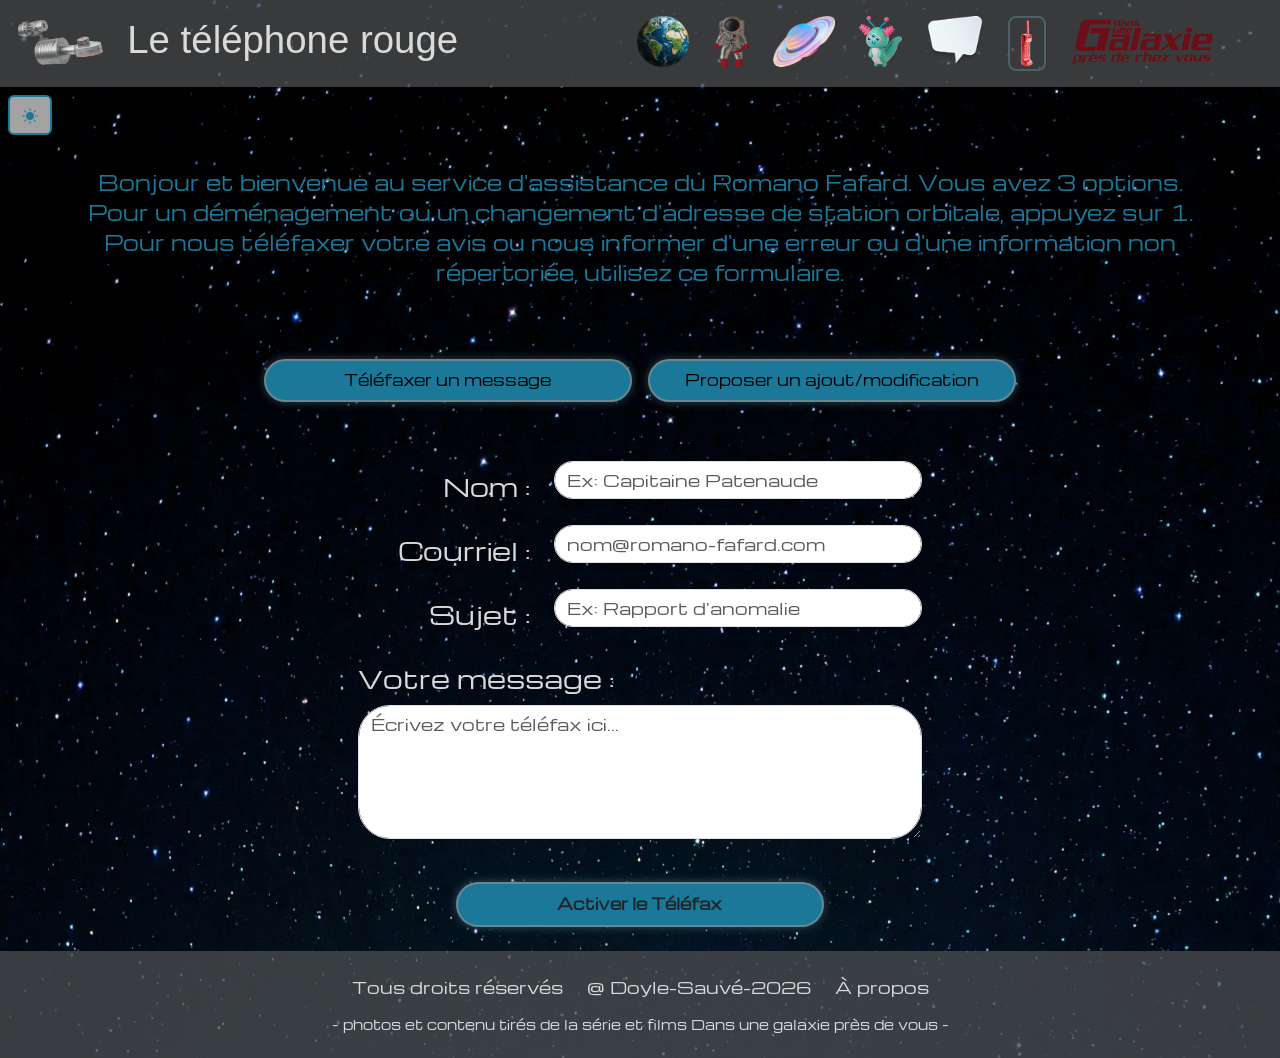
<file: Site_DUG/telephonerouge.html>
<!DOCTYPE html>
<html lang="en">

<head>
    <meta charset="UTF-8">
    <meta name="viewport" content="width=device-width, initial-scale=1.0">
    <meta name="description" content="formulaire de contact pour envoyer un message ou une suggestion">
    <title>Le téléphone rouge</title>

    <link rel="stylesheet" href="vendor/bootstrap.min.css">
    <link rel="stylesheet" href="https://cdn.jsdelivr.net/npm/bootstrap-icons@1.11.3/font/bootstrap-icons.css">
    <link rel="stylesheet" href="css/style.css">

    <link rel="icon" href="./images/icones/fav-rf.png">

</head>

<body class="d-flex flex-column min-vh-100">
    <header class="entete_principal">
        <div class="banniere d-flex justify-content-between align-items-center p-3">
            <div class="banniere_titre d-flex justify-content-center gap-2 gap-lg-4">
                <a class="d-flex" href="index.html">
                    <img class="entete-icone" src="./images/icones/Romano-Fafard_10.png" alt="icone vaisseau">
                </a>
                <h1 class="banniere-titre long-titre">Le téléphone rouge</h1>
            </div>
            <div class="d-flex align-items-center justify-content-center pe-1  pe-xl-5">
                <!--------navigation-étendu-------->
                <div class="d-none d-md-flex gap-3 gap-lg-4">

                    <!--------piton Mission-------->
                    <div class="boite-item-nav d-flex flex-column align-items-center position-relative">
                        <a href="index.html" class="nav-bar-lien w-100">
                            <div class="nav-bar-icon-bloc d-flex justify-content-center ">
                                <img class="nav-bar-icon" src="images/icones/terre.png" alt="La Mission">
                            </div>
                            <div class="nav-bar-texte mb-0 fs-6 text-nowrap text-decoration-none">
                                <p  class="nav-p text-center">La Mission</p>
                            </div>
                        </a>
                    </div>
                    <!--------piton equipage-------->
                    <div class="boite-item-nav d-flex flex-column align-items-center position-relative">
                        <a href="equipage.html" class="nav-bar-lien w-100">
                            <div class="nav-bar-icon-bloc d-flex justify-content-center">
                                <img class="nav-bar-icon" src="images/icones/equipage.png" alt="equipage">
                            </div>
                            <div class="nav-bar-texte fs-6 text-nowrap text-decoration-none">
                                <p  class="nav-p text-center">L'équipage</p>
                            </div>
                        </a>
                    </div>
                    <!--------piton voyage-------->
                    <div class="boite-item-nav d-flex flex-column align-items-center position-relative">
                        <a href="voyage.html" class="nav-bar-lien w-100">
                            <div class="nav-bar-icon-bloc d-flex justify-content-center">
                                <img class="nav-bar-icon" src="images/icones/planete.png" alt="voyage">
                            </div>
                            <div class="nav-bar-texte fs-6 text-nowrap text-decoration-none">
                                <p  class="nav-p text-center">Le voyage</p>
                            </div>
                        </a>
                    </div>
                    <!--------piton rencontres-------->
                    <div class="boite-item-nav d-flex flex-column align-items-center position-relative">
                        <a href="rencontres.html" class="nav-bar-lien w-100">
                            <div class="nav-bar-icon-bloc d-flex justify-content-center">
                                <img class="nav-bar-icon" src="images/icones/alien.png" alt="rencontres">
                            </div>
                            <div class="nav-bar-texte nbt-long text-decoration-none">
                                <p  class="nav-p text-center">Les rencontres</p>
                            </div>
                        </a>
                    </div>
                    <!--------piton citations-------->
                    <div class="boite-item-nav d-flex flex-column align-items-center position-relative">
                        <a href="citations.html" class="nav-bar-lien w-100">
                            <div class="nav-bar-icon-bloc d-flex justify-content-center">
                                <img class="nav-bar-icon" src="images/icones/citation.png" alt="citations">
                            </div>
                            <div class="nav-bar-texte nbt-long  text-decoration-none">
                                <p  class="nav-p text-center">Les citations</p>
                            </div>
                        </a>
                    </div>

                    <!--------le téléphone rouge-------->
                    <div class="boite-item-nav page-active d-flex flex-column align-items-center position-relative">
                        <a href="telephonerouge.html" aria-current="page" class="nav-bar-lien w-100">
                            <div class="nav-bar-icon-bloc d-flex justify-content-center">
                                <img class="nav-bar-icon" src="images/icones/telephone.png" alt="telephone rouge">
                            </div>
                            <div class="nav-bar-texte nbt-long text-nowrap text-decoration-none">
                                <p  class="nav-p text-center">Le téléphone <br> rouge</p>
                            </div>
                        </a>
                    </div>
                    <!--------les épisodes-------->
                    <div class="boite-item-nav d-flex flex-column align-items-center position-relative">
                        <a href="episodes.html" class="nav-bar-lien w-100">
                            <div class="nav-bar-icon-bloc d-flex justify-content-center">
                                <img class="nav-bar-icon" src="images/icones/logo_icone.png" alt="telephone rouge">
                            </div>
                            <div class="nav-bar-texte nbt-long text-nowrap text-decoration-none">
                                <p  class="nav-p text-center">Les épisodes</p>
                            </div>
                        </a>
                    </div>        

                    <!--------piton vaisseau-------->
                    <!--page vaisseau masquée pour le moment-->
                    <div class="boite-item-nav d-none d-flex flex-column align-items-center position-relative">
                        <a href="vaisseau.html" class="nav-bar-lien w-100">
                            <div class="nav-bar-icon-bloc d-flex justify-content-center">
                                <img class="nav-bar-icon" src="images/icones/romanofafard.png" alt="vaisseau">
                            </div>
                            <div class="nav-bar-texte fs-6 text-nowrap text-decoration-none">
                                <p  class="nav-p text-center">Le vaisseau</p>
                            </div>
                        </a>
                    </div>
                </div>
                <!--------menu déroulant-------->
                <!--------bouton-menu-------->
                <div class="btn-group">
                    <button type="button" class="btn d-lg-none d-md-none" data-bs-toggle="dropdown"
                        aria-expanded="false">
                        <i class="bi bi-rocket h1 icone-menu-deroulant"></i>
                    </button>
                    <ul class="dropdown-menu menu-deroulant mt-3">
                        <li><a class="dropdown-item" href="index.html">La Mission</a></li>
                        <li><a class="dropdown-item" href="equipage.html">L'équipage</a></li>
                        <li><a class="dropdown-item" href="voyage.html">Le voyage</a></li>
                        <li><a class="dropdown-item" href="rencontres.html">Les rencontres</a></li>
                        <li><a class="dropdown-item" href="citations.html">Citations</a></li>
                        <li><a class="dropdown-item menu-item-actif" href="telephonerouge.html">Le téléphone rouge</a></li>
                        <li><a class="dropdown-item" href="episodes.html">Les épisodes</a></li>
                        <!--page vaisseau masquée pour le moment-->
                        <li class="d-none"><a class="dropdown-item" href="vaisseau.html">Le vaisseau</a></li>
                    </ul>
                </div>
            </div>
        </div>
    </header>

    <main>
        <div class="d-flex align-items-center">
            <button type="button" id="bouton-theme" class="btn btn-icon icone-clair m-2" 
                    data-bs-toggle="button" aria-pressed="true" aria-label="bouton-theme">
                <i class="bi bi-brightness-high-fill fs-6" id="image-theme" ></i>
            </button>
        </div>
        <div class="page-chapeau container d-flex justify-content-center align-items-center ">
            <p class=" fs-5 fs-md-3 mt-4 mb-4 w-100 w-md-75 text-center">
                Bonjour et bienvenue au service d'assistance du Romano Fafard.
                Vous avez 3 options. Pour un déménagement ou un changement d'adresse de
                station orbitale, appuyez sur 1.
                <br><br class="d-none dmd-blcok">Pour nous téléfaxer votre avis ou nous informer d'une erreur ou d'une
                information non répertoriée, utilisez ce formulaire.
            </p>
        </div>
        <div class="container-telephone text-center" id="container-telephone">
            <div class="row align-items-start justify-content-center">
                <div class="col-12 col-md-8 mx-auto text-center">
                    <div class="d-flex flex-column flex-md-row gap-3 mt-5 mb-5 justify-content-center align-items-center">
                        <input type="radio" class="btn-check" name="choix-formulaire" id="radio-telefax" autocomplete="off" checked>
                        <label class="btn-tel px-4 py-2 text-black rounded-pill" for="radio-telefax">
                        Téléfaxer un message
                        </label>

                        <!-- Bouton Option 2 : Proposer un ajout/modification -->
                        <input type="radio" class="btn-check" name="choix-formulaire" id="radio-modifier" autocomplete="off">
                        <label class="btn-tel px-4 py-2 text-black rounded-pill" for="radio-modifier">
                            Proposer un ajout/modification
                        </label>
                    </div>


                    <!--Premier formulaire-->
                    <form action="merci.html" method="get" class="formulaire-telefax mt-4 col-12 col-md-10 col-lg-8 mx-auto"
                        id="formulaire-telefax" novalidate>
                        <fieldset >
                            <div class="row align-items-center mb-1">
                                <div class="col-12 col-md-4 text-end">
                                    <label class="form-label m-0 fs-4" for="votre-nom">Nom :</label>
                                </div>
                                <div class="col-12 col-md-8 position-relative">
                                    <input class="form-control rounded-pill" type="text" id="votre-nom" name="nom"
                                        placeholder="Ex: Capitaine Patenaude" minlength="2" required>
                                    <span class="validation"></span>
                                </div>
                            </div>
                            <div class="row align-items-center mb-1">
                                <div class="col-12 col-md-4 text-end md:text-center">
                                    <label class="form-label m-0" for="votre-courriel">Courriel :</label>
                                </div>
                                <div class="col-12 col-md-8 position-relative">
                                    <input class="form-control rounded-pill" type="email" id="votre-courriel"
                                        name="email" placeholder="nom@romano-fafard.com" required>
                                    <span class="validation"></span>
                                </div>
                            </div>
                            <div class="row align-items-center mb-1">
                                <div class="col-12 col-md-4 text-end">
                                    <label class="form-label m-0" for="votre-sujet">Sujet :</label>
                                </div>
                                <div class="col-12 col-md-8 position-relative">
                                    <input class="form-control rounded-pill" type="text" id="votre-sujet" name="sujet"
                                        placeholder="Ex: Rapport d'anomalie" minlength="4" required>
                                    <span class="validation"></span>
                                </div>
                            </div>
                            <div class="row mb-1 position-relative">
                                <div class="col-12 text-start">
                                    <label class="form-label mt-2" for="votre-message">Votre message :</label>
                                </div>
                                <div class="col-12 position-relative">
                                    <textarea id="votre-message" name="message" class="form-control rounded-5" rows="5"
                                        placeholder="Écrivez votre téléfax ici..." minlength="15" required></textarea>
                                    <span class="validation"></span>
                                </div>
                            </div>
                            <div class="text-center mt-4 mb-4">
                                <button class="btn-tel btn-lg text-dark rounded-pill px-5 fw-bold py-3 py-md-2" type="submit" style="min-height: 45px;">Activer
                                    le
                                    Téléfax</button>
                            </div>
                        </fieldset>
                    </form>

                    <!--Deuxieme formulaire-->
                    <form action="merci.html" method="get" class="formulaire-ajout mt-4 col-12 col-md-10 col-lg-8 mx-auto d-none"
                        id="formulaire-ajout">

                        <fieldset class="mb-1 d-flex flex-column flex-md-row justify-content-center align-items-center gap-3 ">
                            <div class="form-check form-check-inline ">
                                <input class="form-check-input" type="radio" id="ajout" name="ajout/modif"
                                    value="ajout" required>
                                <label class="form-check-label" for="ajout">Ajouter</label>
                            </div>

                            <div class="form-check form-check-inline">
                                <input class="form-check-input" type="radio" id="modifier" name="ajout/modif"
                                    value="modifier" required>
                                <label class="form-check-label" for="modifier">Modification</label>
                            </div>
                        </fieldset>

                        <fieldset>
                            <div class="row align-items-center mb-1">
                                <div class="col-12 col-md-4 text-end">
                                    <label class="form-label m-0" for="ajout-nom">Nom :</label>
                                </div>
                                <div class="col-12 col-md-8 position-relative">
                                    <input class="form-control rounded-pill" type="text" id="ajout-nom" name="nom"
                                        placeholder="Ex: Capitaine Patenaude" minlength="2" required>
                                    <span class="validation"></span>
                                </div>
                            </div>
                            <div class="row align-items-center mb-1">
                                <div class="col-12 col-md-4 text-end">
                                    <label class="form-label m-0" for="ajout-courriel">Courriel :</label>
                                </div>
                                <div class="col-12 col-md-8 position-relative">
                                    <input class="form-control rounded-pill" type="email" id="ajout-courriel"
                                        name="email" placeholder="nom@romano-fafard.com" required>
                                    <span class="validation"></span>
                                </div>
                            </div>
                            <div class="row align-items-center mb-1">
                                <div class="col-12 col-md-4 text-end">
                                    <label class="form-label m-0" for="ajout-sujet">Sujet :</label>
                                </div>
                                <div class="col-12 col-md-8 position-relative">
                                    <input class="form-control rounded-pill" type="text" id="ajout-sujet" name="sujet"
                                        placeholder="Ex: Rapport d'anomalie" minlength="4" required>
                                    <span class="validation"></span>
                                </div>
                            </div>
                            <div class="row align-items-center mb-1">
                                <div class="col-12 col-md-4 text-end">
                                    <label class="form-label m-0" for="section">Section : </label>
                                </div>
                                <div class="col-12 col-md-8 position-relative">
                                    <select class="form-select rounded-pill" name="section" id="section" required>
                                        <option value=""> Choisissez une section ...</option>
                                        <option value="mission">La Mission</option>
                                        <option value="rencontres">Les rencontres</option>
                                        <option value="equipage">L'équipage</option>
                                        <option value="voyage">Le voyage</option>
                                        <option value="vaisseau">Le vaisseau</option>
                                        <option value="citations">Citations</option>
                                        <option value="tel_rouge"> Le téléphone rouge</option>
                                        <option value="autre">Autre</option>
                                    </select>
                                <span class="validation"></span>
                                </div>
                            </div>
                            <div class="row align-items-center mb-1">
                                <div class="col-12 col-md-4 text-end">
                                    <label class="form-label m-0" for="reference">Référence : </label>
                                </div>
                                <div class="col-12 col-md-8 position-relative">
                                    <select class="form-select rounded-pill" name="reference" id="reference" required>
                                        <option value=""> Choisir saisons / films ...</option>
                                        <option value="s1e1">Saison 1 épisode 1</option>
                                        <option value="s1e2">Saison 1 épisode 2</option>
                                        <option value="s1e3">Saison 1 épisode 3</option>
                                        <option value="s1e4">Saison 1 épisode 4</option>
                                        <option value="s1e5">Saison 1 épisode 5</option>
                                        <option value="s1e6">Saison 1 épisode 6</option>
                                        <option value="s1e7">Saison 1 épisode 7</option>
                                        <option value="s1e8">Saison 1 épisode 8</option>
                                        <option value="s1e9"> Saison 1 épisode 9</option>
                                        <option value="s1e10">Saison 1 épisode 10</option>
                                        <option value="s1e11">Saison 1 épisode 11</option>
                                        <option value="s1e12">Saison 1 épisode 12</option>
                                        <option value="sie13">Saison 1 épisode 13</option>
                                        <option value="s2e1">Saison 2 épisode 1</option>
                                        <option value="s2e2">Saison 2 épisode 2</option>
                                        <option value="s2e3">Saison 2 épisode 3</option>
                                        <option value="s2e4">Saison 2 épisode 4</option>
                                        <option value="s2e5">Saison 2 épisode 5</option>
                                        <option value="s2e6">Saison 2 épisode 6</option>
                                        <option value="s2e7">Saison 2 épisode 7</option>
                                        <option value="s2e8">Saison 2 épisode 8</option>
                                        <option value="s2e9"> Saison 2 épisode 9</option>
                                        <option value="s2e10">Saison 2 épisode 10</option>
                                        <option value="s2e11">Saison 2 épisode 11</option>
                                        <option value="s2e12">Saison 2 épisode 12</option>
                                        <option value="s2e13">Saison 2 épisode 13</option>
                                        <option value="s2e14">Saison 2 épisode 14</option>
                                        <option value="s2e15">Saison 2 épisode 15</option>
                                        <option value="s2e16">Saison 2 épisode 16</option>
                                        <option value="s2e17">Saison 2 épisode 17</option>
                                        <option value="s2e18">Saison 2 épisode 18</option>
                                        <option value="s2e19">Saison 2 épisode 19</option>
                                        <option value="s2e20">Saison 2 épisode 20</option>
                                        <option value="s2e21">Saison 2 épisode 21</option>
                                        <option value="s2e22"> Saison 2 épisode 22</option>
                                        <option value="s2e23">Saison 2 épisode 23</option>
                                        <option value="s2e24">Saison 2 épisode 24</option>
                                        <option value="s2e25">Saison 2 épisode 25</option>
                                        <option value="s2e26">Saison 2 épisode 26</option>
                                        <option value="s3e1">Saison 3 épisode 1</option>
                                        <option value="s3e2">Saison 3 épisode 2</option>
                                        <option value="s3e3">Saison 3 épisode 3</option>
                                        <option value="s3e4">Saison 3 épisode 4</option>
                                        <option value="s3e5">Saison 3 épisode 5</option>
                                        <option value="s3e6">Saison 3 épisode 6</option>
                                        <option value="s3e7">Saison 3 épisode 7</option>
                                        <option value="s3e8">Saison 3 épisode 8</option>
                                        <option value="s3e9"> Saison 3 épisode 9</option>
                                        <option value="s3e10">Saison 3 épisode 10</option>
                                        <option value="s3e11">Saison 3 épisode 11</option>
                                        <option value="s3e12">Saison 3 épisode 12</option>
                                        <option value="s3e13">Saison 3 épisode 13</option>
                                        <option value="s4e1">Saison 4 épisode 1</option>
                                        <option value="s4e2">Saison 4 épisode 2</option>
                                        <option value="s4e3">Saison 4 épisode 3</option>
                                        <option value="s4e4">Saison 4 épisode 4</option>
                                        <option value="s4e5">Saison 4 épisode 5</option>
                                        <option value="s4e6">Saison 4 épisode 6</option>
                                        <option value="s4e7">Saison 4 épisode 7</option>
                                        <option value="s4e8">Saison 4 épisode 8</option>
                                        <option value="s4e9"> Saison 4 épisode 9</option>
                                        <option value="s4e10">Saison 4 épisode 10</option>
                                        <option value="s4e11">Saison 4 épisode 11</option>
                                        <option value="s4e12">Saison 4 épisode 12</option>
                                        <option value="s4e13">Saison 4 épisode 13</option>
                                        <option value="film1">Film 1</option>
                                        <option value="film2">Film 2</option>
                                        <option value="autre2">Autre</option>
                                    </select>
                                <span class="validation"></span>
                                </div>
                            </div>
                            <div class="row mb-1">
                                <div class="col-12 text-start">
                                    <label class="form-label mt-2" for="votre-ajout">Décrivez l'ajout/changement proposé
                                        :</label>
                                </div>
                                <div class="col-12 mt-2 position-relative">
                                    <textarea id="votre-ajout" name="ajout" class="form-control rounded-5" rows="5"
                                        placeholder="Écrivez votre ajout/changement ici..." minlength="15"
                                        required></textarea>
                                    <span class="validation"></span>
                                </div>
                            </div>
                            <div class="text-center mt-4 mb-4">
                                <button class="btn-tel btn-lg text-dark rounded-pill px-5 fw-bold py-3 py-md-2" type="submit" style="min-height: 45px;">Activer
                                    le
                                    Téléfax</button>
                            </div>
                        </fieldset>
                    </form>
                </div>
            </div>
        </div>
    </main>
    <!--Pied de page-->
    <footer class="pied-page container-fluid pt-4 pb-2 mt-auto text-center">
        <div class="pied-page-premier d-flex flex-column flex-md-row align-items-center justify-content-center gap-2 gap-md-4 mb-3">
            <p class="my-auto">Tous droits réservés</p>
            <p class="my-auto">@ Doyle-Sauvé-2026</p>
            <p class="my-auto">
                <a class="text-decoration-none lien-a-propos" href="#modaleApropos" data-bs-toggle="modal"
                    data-bs-target="#modaleApropos" id="pied-link"> 
                    À propos
                </a>
            </p>
        </div>
        <div class="d-flex justify-content-center align-items-center mt-1">
            <p class="pied-page-p">- photos et contenu tirés de la série et films Dans une galaxie près de vous -</p>
        </div>

    </footer>

    <div class="modal fade" id="modaleApropos">
        <div class="modal-dialog modal-lg">
            <div class="modal-content">
                <div class="modal-header">
                    <h2 class="modal-title text-black fs-3 fs-md-1">À propos</h2>
                    <button type="button" class="btn-close" data-bs-dismiss="modal" style="min-height: 44px;"></button>
                </div>
                <div class="modal-body text-black fs-6 fs-md-5">
                    <p>Site web encyclopédique sur la série Dans une Galaxie près de chez vous</p>

                    <p><strong>Par :</strong><br>
                        Rémi Doyle<br>
                        Marie Laurence Sauvé</p>

                    <p><strong>Développé dans le cadre du cours :</strong><br>
                        420-931-MA Programmation Web (Front-End)<br>
                        gr. 25605 - Été 2026<br>
                        <strong>Professeur:</strong> Ahmed Imed Eddine Rabah
                    </p>

                    <p>Collège de Maisonneuve<br>
                        LEA.8F Sécurité des applications mobiles, Web et de bureau</p>

                    <p>Tout image est libre de droit, certaine image sont des <br>
                        captures d'écrans fait par les dévloppeurs lors de visionnement d'épisode et de films </p>

                    <p>License unsplash <br>
                        https://unsplash.com/</p>
                </div>

            </div>

        </div>
    </div>
    <script src="vendor/bootstrap.bundle.min.js"></script>
    <script src="js/script.js"></script>
</body>

</html>
</file>
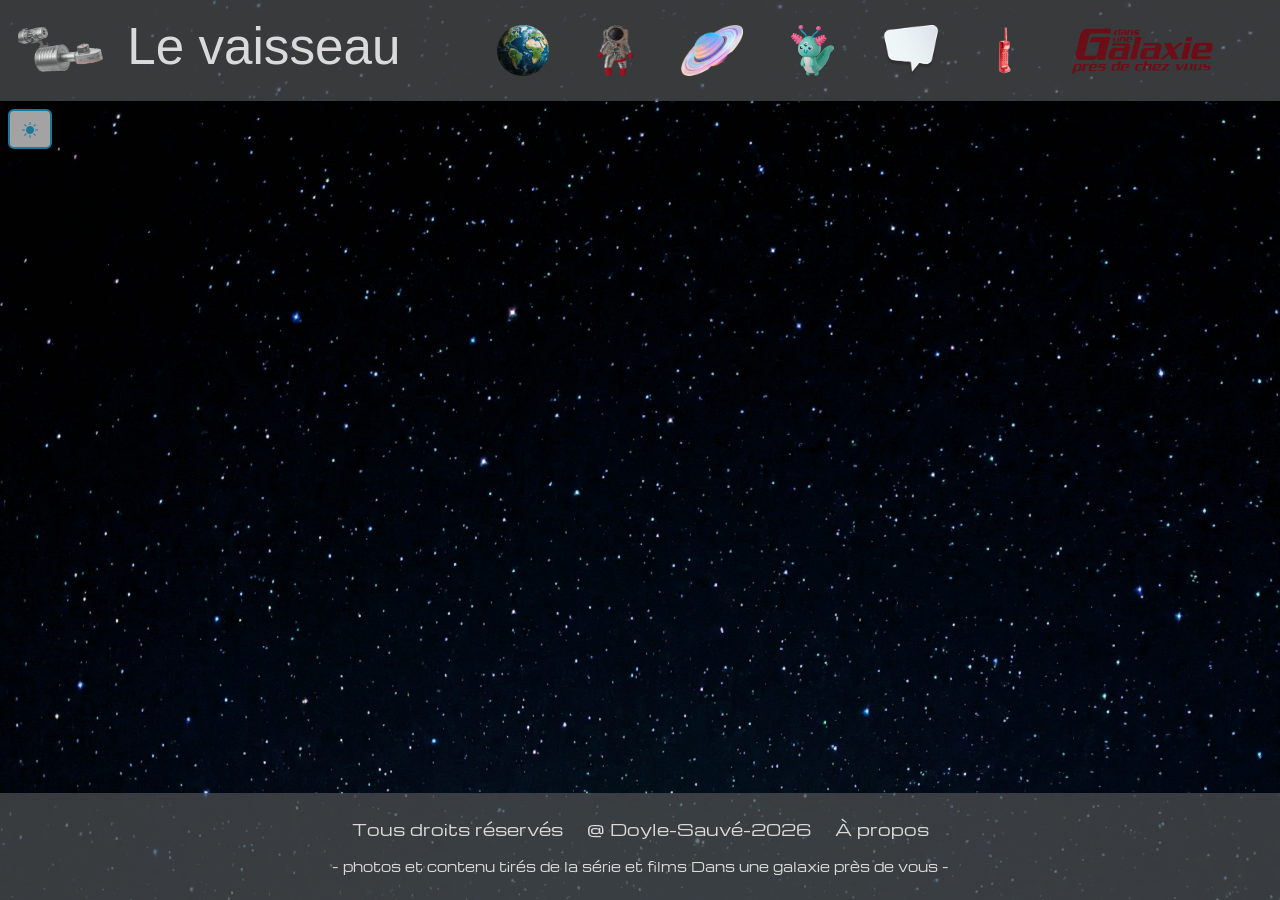
<file: Site_DUG/vaisseau.html>
<!DOCTYPE html>
<html lang="en">
<head>
    <meta charset="UTF-8">
    <meta name="viewport" content="width=device-width, initial-scale=1.0">
    <meta name="description" content="description du vaisseau le Romano Fafard">
    <title>Le vaisseau</title>

    <link rel="stylesheet" href="vendor/bootstrap.min.css">
    <link rel="stylesheet" href="https://cdn.jsdelivr.net/npm/bootstrap-icons@1.11.3/font/bootstrap-icons.css">
    <link rel="stylesheet" href="css/style.css">
    
    <link rel="icon" href="./images/icones/fav-rf.png">

</head>
<body class="d-flex flex-column min-vh-100">
    <header class="entete_principal">
        <div class="banniere d-flex justify-content-between align-items-center p-3">
            <div class="banniere_titre d-flex justify-content-center gap-2 gap-lg-4">
                <a class="d-flex" href="index.html">
                    <img class="entete-icone" src="./images/icones/Romano-Fafard_10.png" alt="icone vaisseau">
                </a>
                <h1 class="banniere-titre text-m-nowrap">Le vaisseau</h1>
            </div>
            <div class="d-flex align-items-center justify-content-center pe-1  pe-xl-5">
                <!--------navigation-étendu-------->
                <div class="d-none d-m-flex d-lg-flex gap-5">

                    <!--------piton Mission-------->
                    <div class="boite-item-nav d-flex flex-column align-items-center position-relative">
                        <a href="index.html" class="nav-bar-lien w-100">
                            <div class="nav-bar-icon-bloc d-flex justify-content-center ">
                                <img class="nav-bar-icon" src="images/icones/terre.png" alt="La Mission">
                            </div>
                            <div class="nav-bar-texte mb-0 fs-6 text-nowrap text-decoration-none">
                                <p class="nav-p text-center">La Mission</p>
                            </div>
                        </a>
                    </div>
                    <!--------piton equipage-------->
                    <div class="boite-item-nav d-flex flex-column align-items-center position-relative">
                        <a href="equipage.html" class="nav-bar-lien w-100">
                            <div class="nav-bar-icon-bloc d-flex justify-content-center">
                                <img class="nav-bar-icon" src="images/icones/equipage.png" alt="equipage">
                            </div>
                            <div class="nav-bar-texte fs-6 text-nowrap text-decoration-none">
                                <p class="nav-p text-center">L'équipage</p>
                            </div>
                        </a>
                    </div>
                    <!--------piton voyage-------->
                    <div class="boite-item-nav d-flex flex-column align-items-center position-relative">
                        <a href="voyage.html" class="nav-bar-lien w-100">
                            <div class="nav-bar-icon-bloc d-flex justify-content-center">
                                <img class="nav-bar-icon" src="images/icones/planete.png" alt="voyage">
                            </div>
                            <div class="nav-bar-texte fs-6 text-nowrap text-decoration-none">
                                <p class="nav-p text-center">Le voyage</p>
                            </div>
                        </a>
                    </div>
                    <!--------piton rencontres-------->
                    <div class="boite-item-nav d-flex flex-column align-items-center position-relative">
                        <a href="rencontres.html" class="nav-bar-lien w-100">
                            <div class="nav-bar-icon-bloc d-flex justify-content-center">
                                <img class="nav-bar-icon" src="images/icones/alien.png" alt="rencontres">
                            </div>
                            <div class="nav-bar-texte nbt-long text-decoration-none">
                                <p class="nav-p text-center">Les rencontres</p>
                            </div>
                        </a>
                    </div>
                    <!--------piton citations-------->
                    <div class="boite-item-nav d-flex flex-column align-items-center position-relative">
                        <a href="citations.html" class="nav-bar-lien w-100">
                            <div class="nav-bar-icon-bloc d-flex justify-content-center">
                                <img class="nav-bar-icon" src="images/icones/citation.png" alt="citations">
                            </div>
                            <div class="nav-bar-texte nbt-long  text-decoration-none">
                                <p class="nav-p text-center">Les citations</p>
                            </div>
                        </a>
                    </div>

                    <!--------le téléphone rouge-------->
                    <div class="boite-item-nav d-flex flex-column align-items-center position-relative">
                        <a href="telephonerouge.html" class="nav-bar-lien w-100">
                            <div class="nav-bar-icon-bloc d-flex justify-content-center">
                                <img class="nav-bar-icon" src="images/icones/telephone.png" alt="telephone rouge">
                            </div>
                            <div class="nav-bar-texte nbt-long text-nowrap text-decoration-none">
                                <p class="nav-p text-center">Le téléphone <br> rouge</p>
                            </div>
                        </a>
                    </div>
                    <!--------les épisodes-------->
                    <div class="boite-item-nav d-flex flex-column align-items-center position-relative">
                        <a href="episodes.html" class="nav-bar-lien w-100">
                            <div class="nav-bar-icon-bloc d-flex justify-content-center">
                                <img class="nav-bar-icon" src="images/icones/logo_icone.png" alt="telephone rouge">
                            </div>
                            <div class="nav-bar-texte nbt-long text-nowrap text-decoration-none">
                                <p class="nav-p text-center">Les épisodes</p>
                            </div>
                        </a>
                    </div>
                    <!--------piton vaisseau-------->
                    <!--page vaisseau masquée pour le moment-->
                    <div class="boite-item-nav page-active d-none d-flex flex-column align-items-center position-relative">
                        <a href="vaisseau.html" aria-current="page" class="nav-bar-lien w-100">
                            <div class="nav-bar-icon-bloc d-flex justify-content-center">
                                <img class="nav-bar-icon" src="images/icones/romanofafard.png" alt="vaisseau">
                            </div>
                            <div class="nav-bar-texte fs-6 text-nowrap text-decoration-none">
                                <p class="nav-p text-center">Le vaisseau</p>
                            </div>
                        </a>
                    </div>
                </div>
                <!--------menu déroulant-------->
                <!--------bouton-menu-------->
                <div class="btn-group">
                    <button type="button" class="btn d-lg-none d-m-none" data-bs-toggle="dropdown"
                        aria-expanded="false">
                        <i class="bi bi-rocket h1 icone-menu-deroulant"></i>
                    </button>
                    <ul class="dropdown-menu menu-deroulant mt-3">
                        <li><a class="dropdown-item" href="index.html">La Mission</a></li>
                        <li><a class="dropdown-item" href="equipage.html">L'équipage</a></li>
                        <li><a class="dropdown-item" href="voyage.html">Le voyage</a></li>
                        <li><a class="dropdown-item" href="rencontres.html">Les rencontres</a></li>
                        <li><a class="dropdown-item" href="citations.html">Citations</a></li>
                        <li><a class="dropdown-item" href="telephonerouge.html">Le téléphone rouge</a></li>
                        <li><a class="dropdown-item" href="episodes.html">Les épisodes</a></li>
                        <!--page vaisseau masquée pour le moment-->
                        <li class="d-none"><a class="dropdown-item menu-item-actif" href="vaisseau.html">Le vaisseau</a></li>
                    </ul>
                </div>
            </div>
        </div>
    </header>
    <main>
        <div class="d-flex align-items-center">
            <button type="button" id="bouton-theme" class="btn btn-icon icone-clair m-2" 
                    data-bs-toggle="button" aria-pressed="true" aria-label="bouton-theme">
                <i class="bi bi-brightness-high-fill fs-6" id="image-theme" ></i>
            </button>
        </div>

    </main> 
     <footer class="pied-page container-fluid pt-4 pb-2 mt-auto text-center">
        <div class="pied-page-premier d-flex flex-column flex-md-row align-items-center justify-content-center gap-2 gap-md-4 mb-3">
            <p class="my-auto">Tous droits réservés</p>
            <p class="my-auto">@ Doyle-Sauvé-2026</p>
            <p class="my-auto">
                <a class="text-decoration-none lien-a-propos" href="#modaleApropos" data-bs-toggle="modal"
                    data-bs-target="#modaleApropos" id="pied-link"> 
                    À propos
                </a>
            </p>
        </div>
        <div class="d-flex justify-content-center align-items-center mt-1">
            <p class="pied-page-p">- photos et contenu tirés de la série et films Dans une galaxie près de vous -</p>
        </div>

    </footer>

    <div class="modal fade" id="modaleApropos">
        <div class="modal-dialog modal-lg">
            <div class="modal-content">
                <div class="modal-header">
                    <h2 class="modal-title text-black fs-3 fs-md-1">À propos</h2>
                    <button type="button" class="btn-close" data-bs-dismiss="modal"style="min-height: 44px;"></button>
                </div>
                <div class="modal-body text-black fs-6 fs-md-5">
                    <p>Site web encyclopédique sur la série Dans une Galaxie près de chez vous</p>

                    <p><strong>Par :</strong><br>
                        Rémi Doyle<br>
                        Marie Laurence Sauvé</p>

                    <p><strong>Développé dans le cadre du cours :</strong><br>
                        420-931-MA Programmation Web (Front-End)<br>
                        gr. 25605 - Été 2026<br>
                        <strong>Professeur:</strong> Ahmed Imed Eddine Rabah
                    </p>

                    <p>Collège de Maisonneuve<br>
                        LEA.8F Sécurité des applications mobiles, Web et de bureau</p>

                    <p>Tout image est libre de droit, certaine image sont des <br>
                        captures d'écrans fait par les dévloppeurs lors de visionnement d'épisode et de films </p>

                    <p>License unsplash <br>
                        https://unsplash.com/</p>
                </div>

            </div>

        </div>
    </div>
    <script src="vendor/bootstrap.bundle.min.js"></script>
    <script src="js/script.js"></script>    
</body>
</html>
</file>
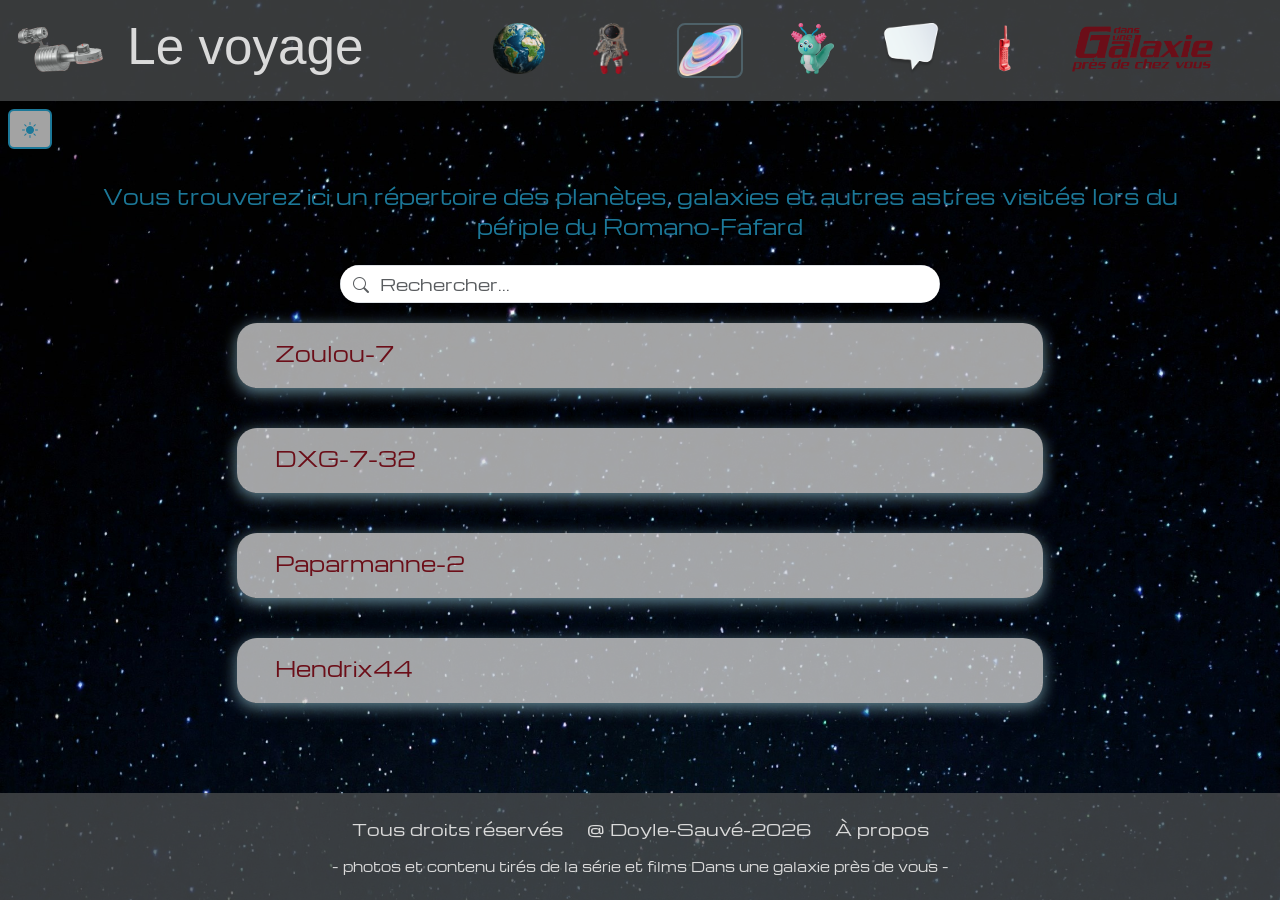
<file: Site_DUG/voyage.html>
<!DOCTYPE html>
<html lang="en">

<head>
    <meta charset="UTF-8">
    <meta name="viewport" content="width=device-width, initial-scale=1.0">
    <meta name="description" content="Un journal des planètes et autres lieux visités lors du voyage">
    <title>Le voyage</title>

    <link rel="stylesheet" href="vendor/bootstrap.min.css">
    <link rel="stylesheet" href="https://cdn.jsdelivr.net/npm/bootstrap-icons@1.11.3/font/bootstrap-icons.css">
    <link rel="stylesheet" href="css/style.css">
    
    <link rel="icon" href="./images/icones/fav-rf.png">

</head>

<body class="d-flex flex-column min-vh-100">
    <header class="entete_principal">
        <div class="banniere d-flex justify-content-between align-items-center p-3">
            <div class="banniere_titre d-flex justify-content-center gap-2 gap-lg-4">
                <a class="d-flex" href="index.html">
                    <img class="entete-icone" src="./images/icones/Romano-Fafard_10.png" alt="icone vaisseau">
                </a>
                <h1 class="banniere-titre text-m-nowrap">Le voyage</h1>
            </div>
            <div class="d-flex align-items-center justify-content-center pe-1  pe-xl-5">
                <!--------navigation-étendu-------->
                <div class="d-none d-m-flex d-lg-flex gap-5">

                    <!--------piton Mission-------->
                    <div class="boite-item-nav d-flex flex-column align-items-center position-relative">
                        <a href="index.html" class="nav-bar-lien w-100">
                            <div class="nav-bar-icon-bloc d-flex justify-content-center ">
                                <img class="nav-bar-icon" src="images/icones/terre.png" alt="La Mission">
                            </div>
                            <div class="nav-bar-texte mb-0 fs-6 text-nowrap text-decoration-none">
                                <p class="nav-p text-center">La Mission</p>
                            </div>
                        </a>
                    </div>
                    <!--------piton equipage-------->
                    <div class="boite-item-nav d-flex flex-column align-items-center position-relative">
                        <a href="equipage.html" class="nav-bar-lien w-100">
                            <div class="nav-bar-icon-bloc d-flex justify-content-center">
                                <img class="nav-bar-icon" src="images/icones/equipage.png" alt="equipage">
                            </div>
                            <div class="nav-bar-texte fs-6 text-nowrap text-decoration-none">
                                <p class="nav-p text-center">L'équipage</p>
                            </div>
                        </a>
                    </div>
                    <!--------piton voyage-------->
                    <div class="boite-item-nav page-active d-flex flex-column align-items-center position-relative">
                        <a href="voyage.html" aria-current="page" class="nav-bar-lien w-100">
                            <div class="nav-bar-icon-bloc d-flex justify-content-center">
                                <img class="nav-bar-icon" src="images/icones/planete.png" alt="voyage">
                            </div>
                            <div class="nav-bar-texte fs-6 text-nowrap text-decoration-none">
                                <p class="nav-p text-center">Le voyage</p>
                            </div>
                        </a>
                    </div>
                    <!--------piton rencontres-------->
                    <div class="boite-item-nav d-flex flex-column align-items-center position-relative">
                        <a href="rencontres.html" class="nav-bar-lien w-100">
                            <div class="nav-bar-icon-bloc d-flex justify-content-center">
                                <img class="nav-bar-icon" src="images/icones/alien.png" alt="rencontres">
                            </div>
                            <div class="nav-bar-texte nbt-long text-decoration-none">
                                <p class="nav-p text-center">Les rencontres</p>
                            </div>
                        </a>
                    </div>
                    <!--------piton citations-------->
                    <div class="boite-item-nav d-flex flex-column align-items-center position-relative">
                        <a href="citations.html" class="nav-bar-lien w-100">
                            <div class="nav-bar-icon-bloc d-flex justify-content-center">
                                <img class="nav-bar-icon" src="images/icones/citation.png" alt="citations">
                            </div>
                            <div class="nav-bar-texte nbt-long  text-decoration-none">
                                <p class="nav-p text-center">Les citations</p>
                            </div>
                        </a>
                    </div>

                    <!--------le téléphone rouge-------->
                    <div class="boite-item-nav d-flex flex-column align-items-center position-relative">
                        <a href="telephonerouge.html" class="nav-bar-lien w-100">
                            <div class="nav-bar-icon-bloc d-flex justify-content-center">
                                <img class="nav-bar-icon" src="images/icones/telephone.png" alt="telephone rouge">
                            </div>
                            <div class="nav-bar-texte nbt-long text-nowrap text-decoration-none">
                                <p class="nav-p text-center">Le téléphone <br> rouge</p>
                            </div>
                        </a>
                    </div>
                    <!--------les épisodes-------->
                    <div class="boite-item-nav d-flex flex-column align-items-center position-relative">
                        <a href="episodes.html" class="nav-bar-lien w-100">
                            <div class="nav-bar-icon-bloc d-flex justify-content-center">
                                <img class="nav-bar-icon" src="images/icones/logo_icone.png" alt="telephone rouge">
                            </div>
                            <div class="nav-bar-texte nbt-long text-nowrap text-decoration-none">
                                <p class="nav-p text-center">Les épisodes</p>
                            </div>
                        </a>
                    </div>
                    <!--------piton vaisseau-------->
                    <!--page vaisseau masquée pour le moment-->
                    <div class="boite-item-nav d-none d-flex flex-column align-items-center position-relative">
                        <a href="vaisseau.html" class="nav-bar-lien w-100">
                            <div class="nav-bar-icon-bloc d-flex justify-content-center">
                                <img class="nav-bar-icon" src="images/icones/romanofafard.png" alt="vaisseau">
                            </div>
                            <div class="nav-bar-texte fs-6 text-nowrap text-decoration-none">
                                <p class="nav-p text-center">Le vaisseau</p>
                            </div>
                        </a>
                    </div>
                </div>
                <!--------menu déroulant-------->
                <!--------bouton-menu-------->
                <div class="btn-group">
                    <button type="button" class="btn d-lg-none d-m-none" data-bs-toggle="dropdown"
                        aria-expanded="false">
                        <i class="bi bi-rocket h1 icone-menu-deroulant"></i>
                    </button>
                    <ul class="dropdown-menu menu-deroulant mt-3">
                        <li><a class="dropdown-item" href="index.html">La Mission</a></li>
                        <li><a class="dropdown-item" href="equipage.html">L'équipage</a></li>
                        <li><a class="dropdown-item menu-item-actif" href="voyage.html">Le voyage</a></li>
                        <li><a class="dropdown-item" href="rencontres.html">Les rencontres</a></li>
                        <li><a class="dropdown-item" href="citations.html">Citations</a></li>
                        <li><a class="dropdown-item" href="telephonerouge.html">Le téléphone rouge</a></li>
                        <li><a class="dropdown-item" href="episodes.html">Les épisodes</a></li>
                        <!--page vaisseau masquée pour le moment-->
                        <li class="d-none"><a class="dropdown-item" href="vaisseau.html">Le vaisseau</a></li>
                    </ul>
                </div>
            </div>
        </div>
    </header>
    <main>
        <div class="d-flex align-items-center">
            <button type="button" id="bouton-theme" class="btn btn-icon icone-clair m-2" 
                    data-bs-toggle="button" aria-pressed="true" aria-label="bouton-theme">
                <i class="bi bi-brightness-high-fill fs-6" id="image-theme" ></i>
            </button>
        </div>
        <div class="page-chapeau container d-flex justify-content-center align-items-center ">
            <p class=" fs-5 fs-md-3 mt-4 mb-4 w-100 w-md75 text-center">
                Vous trouverez ici un répertoire des planètes, galaxies et autres astres visités lors du périple du
                Romano-Fafard
            </p>
        </div>
        <form class="d-flex" role="search">
            <div class="input-group w-100 rounded-pill overflow-hidden shadow-sm">
                <span class="input-group-text bg-white border-end-0">
                    <i class="bi bi-search text-muted"></i>
                </span>
                <input type="search" class="form-control border-start-0 ps-0" placeholder="Rechercher..."
                    aria-label="Search">
            </div>
        </form>

        <fieldset id="accordeonEspace">

            <div class="row justify-content-center">
                <div class="col-12 col-md-10 col-lg-8 mx-auto">
                    <a class="carte text-decoration-none" data-bs-toggle="collapse" data-bs-target="#Zoulou7" aria-expanded="false" 
                        aria-controls="Zoulou7" role="button">
                        <div class="information">
                            <p>Zoulou-7</p>
                            <div class="collapse" id="Zoulou7" data-bs-parent="#accordeonEspace">
                                <div class="row g-3 align-items-center ">
                                    <div class="photo">
                                        <img src="./images/lieux/station_spatial.jpg" alt="station_spatial">
                                    </div>
                                    <div class="info-droite">
                                        <p>Type: <span>Station orbitale</span></p>
                                        <p>Détails: <span>Station orbitale. Numéro de téléphone de la station:
                                                44-28-44-12.
                                            </span></p>
                                        <p class="fs-6 mt-4">Réference: <span>Saison 1 épisode 1</span></p>
                                    </div>
                                </div>
                            </div>
                        </div>
                    </a>
                </div>
            </div>

            <div class="row justify-content-center">
                <div class="col-12 col-md-10 col-lg-8 mx-auto">
                    <a class="carte text-decoration-none" data-bs-toggle="collapse" data-bs-target="#DXG732" aria-expanded="false"
                        aria-controls="DXG732" role="button">
                        <div class="information">
                            <p>DXG-7-32</p>
                            <div class="collapse" id="DXG732" data-bs-parent="#accordeonEspace">
                                <div class="row g-3 align-items-center ">
                                    <div class="photo">
                                        <img src="./images/lieux/planete.jpg" alt="planete">
                                    </div>
                                    <div class="info-droite">
                                        <p>Type: <span>Planètes</span></p>
                                        <p>Détails: <span>Cette planète est balayée par des tempêtes épouvantables.
                                            </span></p>
                                        <p class="fs-6 mt-4">Réference: <span>Saison 1 épisode 1</span></p>
                                    </div>
                                </div>
                            </div>
                        </div>
                    </a>
                </div>
            </div>

            <div class="row justify-content-center">
                <div class="col-12 col-md-10 col-lg-8 mx-auto">
                    <a class="carte text-decoration-none" data-bs-toggle="collapse" data-bs-target="#Paparmanne-2"
                        aria-expanded="false" aria-controls="Paparmanne-2" role="button">
                        <div class="information">
                            <p>Paparmanne-2</p>
                            <div class="collapse" id="Paparmanne-2" data-bs-parent="#accordeonEspace">
                                <div class="row g-3 align-items-center ">
                                    <div class="photo">
                                        <img src="./images/lieux/sys_solaire.jpg" alt="systeme_solaire">
                                    </div>
                                    <div class="info-droite">
                                        <p>Type: <span>Système solaire</span></p>
                                        <p>Détails: <span>Ce système solaire contient 162 planètes qui gravitent autour
                                                d'un même soleil. </span></p>
                                        <p class="fs-6 mt-4">Réference: <span>Saison 1 épisode 9</span></p>
                                    </div>
                                </div>
                            </div>
                        </div>
                    </a>
                </div>
            </div>

            <div class="row justify-content-center">
                <div class="col-12 col-md-10 col-lg-8 mx-auto">
                    <a class="carte text-decoration-none" data-bs-toggle="collapse" data-bs-target="#Hendrix44" aria-expanded="false"
                        aria-controls="Hendrix44" role="button">
                        <div class="information">
                            <p>Hendrix44</p>
                            <div class="collapse" id="Hendrix44" data-bs-parent="#accordeonEspace">
                                <div class="row g-3 align-items-center ">
                                    <div class="photo">
                                        <img src="./images/lieux/asteroide.jpg" alt="asteroide">
                                    </div>
                                    <div class="info-droite">
                                        <p>Type: <span>Astéroide</span></p>
                                        <p>Détails: <span>Une méchante grosse roche! À proximité du vaisseau le 28 octobre 2035 et 
                                            seul endroit ou Flavien aurait pu se telefaxer selon le capitaine </span></p>
                                        <p class="fs-6 mt-4">Réference: <span>Saison 1 épisode 7</span></p>
                                    </div>
                                </div>
                            </div>
                        </div>
                    </a>
                </div>
            </div>

        </fieldset>



    </main>
 <footer class="pied-page container-fluid pt-4 pb-2 mt-auto text-center">
        <div class="pied-page-premier d-flex flex-column flex-md-row align-items-center justify-content-center gap-2 gap-md-4 mb-3">
            <p class="my-auto">Tous droits réservés</p>
            <p class="my-auto">@ Doyle-Sauvé-2026</p>
            <p class="my-auto">
                <a class="text-decoration-none lien-a-propos" href="#modaleApropos" data-bs-toggle="modal"
                    data-bs-target="#modaleApropos" id="pied-link"> 
                    À propos
                </a>
            </p>
        </div>
        <div class="d-flex justify-content-center align-items-center mt-1">
            <p class="pied-page-p">- photos et contenu tirés de la série et films Dans une galaxie près de vous -</p>
        </div>

    </footer>

    <div class="modal fade" id="modaleApropos">
        <div class="modal-dialog modal-lg">
            <div class="modal-content">
                <div class="modal-header">
                    <h2 class="modal-title text-black fs-3 fs-md-1">À propos</h2>
                    <button type="button" class="btn-close" data-bs-dismiss="modal" style="min-height: 44px;"></button>
                </div>
                <div class="modal-body text-black fs-6 fs-md-5">
                    <p>Site web encyclopédique sur la série Dans une Galaxie près de chez vous</p>

                    <p><strong>Par :</strong><br>
                        Rémi Doyle<br>
                        Marie Laurence Sauvé</p>

                    <p><strong>Développé dans le cadre du cours :</strong><br>
                        420-931-MA Programmation Web (Front-End)<br>
                        gr. 25605 - Été 2026<br>
                        <strong>Professeur:</strong> Ahmed Imed Eddine Rabah
                    </p>

                    <p>Collège de Maisonneuve<br>
                        LEA.8F Sécurité des applications mobiles, Web et de bureau</p>

                    <p>Tout image est libre de droit, certaine image sont des <br>
                        captures d'écrans fait par les dévloppeurs lors de visionnement d'épisode et de films </p>

                    <p>License unsplash <br>
                        https://unsplash.com/</p>
                </div>

            </div>

        </div>
    </div>
    <script src="vendor/bootstrap.bundle.min.js"></script>
    <script src="js/script.js"></script>
</body>

</html>
</file>
<file: Site_DUG/css/style.css>
/*-----------table des matières------------*//* 

---Les dix techniques CSS---
---GLOBAL---
---Banniere toutes les pages---
---Barre de Navigation toutes les pages---
---menu-deroulant toutes les pages---
---boutton sombre/clair---
---Texte chapeau toutes les pages---
---Pieds de pages toutes les pages---
---Page d'accueil/Mission (index)---
---Page equipage et voyage---
---Page rencontres---
---Formulaires Telephone Rouge---
---Page episodes (Tableau)---

-----------------------------------------------*/

/*-----------Les dix techniques CSS-------------*//* 
[T1] VARIABLES DE LA CHARTE - définies une fois, utilisées partout* 
    - définies dans:root 
    - appliquées partout

[T2] TYPOGRAPHIE 
    - import Google Fonts 
    - définies dans :root
    - appliquées dans body{} et h1, h2, h3 {} 

[T3] SÉLECTEURS plusieurs sélecteurs 
    - descendant plusieurs (ex: dans la barre de navigation, la balise p de la boite de texte de la page active...)
        .boite-item-nav.page-active .nav-bar-texte p
        .droit .information
        **plusieurs autres identifiées dans le code
    
    - descendant, état: barre de navigation, menu déroulant, cartes... 
        .menu-deroulant a:hover
        .icone-menu-deroulant:hover 
        **plusieurs autres identifiées dans le code

    - structurel : une ligne sur deux dans la liste de la page d'accueil
        .texte-accueil-site ul li:nth-child(even) 

[T4] MODÈLE DE BOÎTE - boite des cartes dans la page équipage et voyage
    .carte

[T5] FLEXBOX - la bannière et la barre de navigation (toutes les pages
    .banniere
    .banniere-titre
    .nav-bar-lien 

[T6] GRID - Les modales dans la page équipage 
    .modale-boite
    .info-gauche
    .info-droite

[T7] MEDIA QUERY - le pied de page passe en une colonne
    .pied-page-premier

[T8] ÉTATS ET TRANSITIONS - Les items de la barre de navigation qui se levent et le texte qui apparait quand on survole  
    .boite-item-nav:hover .nav-bar-texte

[T9] PERSONNALISER BOOTSTRAP - Les boutons de sélection des différentes saisons dans la page épisode
    - Nos propriétés prennent le dessus puisque le css est lu après les propriétés de Bootstrap et 
      on a modifié directement avec les variables natives CSS de BS (custom properties)
        .btn.btn-primary 

[T10] TABLEAU STYLÉ - Le tableau des épisodes sur la page épisodes
    .tableau-episodes thead tr th
    .tableau-episodes thead tr.ligne-table-titre th
    .tableau-episodes tbody tr td
    .colonne1 
    .colonne2 
    .colonne3 
    .colonne4
*/



/*-------------GLOBAL---------------*/
/*Google Fonts*/
@import url('https://fonts.googleapis.com/css2?family=Michroma&display=swap');

/* [T1] VARIABLES DE LA CHARTE*/ 
:root {
    --gal_primaire_fonce: #282322;
    --gal_primaire_pales: #dadada;
    --gal_bg_pale_75: rgb(218, 218, 218, 0.75);    
    --gal_second_moyen: #4B4E4F;
    --gal_bg_entetes_75: rgb(75, 78, 79, 0.75);
    --gal_second_bleu: #1C7898;
    --gal_bg_surligne: #648895;
    --gal_bg_surligne_50: rgb(100, 136, 149, 0.5);
    --gal_second_rouge: #6B0E18;
    
    
    --gal_noir: #010101;
    --gal_gris_pale: #909391;
    --gal_rouge_petant: #E23333;
    --gal_rouge_moyen: #AD1C23;
    --police-titre: 'Russo One', Verdana, sans-serif; 
    --police-texte: 'Michroma', Verdana, sans-serif;
}

* {
    box-sizing: border-box;
}

/* [T2] TYPOGRAPHIE */ 
body {
    background-repeat: no-repeat;  
    background-size:cover;
    background-position:top;
    font-family: var(--police-texte);
    font-size: 40px;
    line-height: 1.5;
    margin: 0;
    padding: 0;
}
/* [T2] TYPOGRAPHIE */ 
h1, h2, h3 { font-family: var(--police-titre); }

body.body-404.theme-sombre {
    background-image: url("../images/elements_site/bdrop404dark.jpg");
    background-color: var(--gal_noir);
    color: var(--gal_primaire_pales); 
}

body.body-404.theme-clair {
    background-image: url("../images/elements_site/404light.jpg");
    background-color: var(--gal_noir);
    color: var(--gal_primaire_pales);
}

/*-------------theme sombre---------------*/
body.theme-sombre{
    background-image: url("../images/elements_site/bdrop2.jpg");
    background-color: var(--gal_noir);
    color: var(--gal_primaire_pales);  
}
body.theme-sombre main .page-chapeau {
    color: var(--gal_second_bleu);    
}

body.theme-sombre .nav-p {
    color: var(--gal_primaire_pales);
}

body.theme-sombre .boite-item-nav.page-active .nav-p {
background-color: var(--gal_bg_surligne);
border-radius: 8px;
}

body.theme-sombre .boite-item-nav.page-active .nav-bar-icon-bloc {
    border: 2px solid var(--gal_bg_surligne_50);
    border-radius: 8px;
}

/*Page d'accueil/Mission (index)*/
body.theme-sombre .texte-accueil-site {
    color: var(--gal_second_bleu);
}


body.theme-sombre .texte-accueil-site ul li:nth-child(even) {
   color: var(--gal_gris_pale);
}

/*-------------theme clair---------------*/
body.theme-clair{
    background-image: url("../images/elements_site/bdrop-light3.jpg");
    background-color: var(--gal_primaire_pales);
    color: var(--gal_primaire_fonce);  
}
body.theme-clair main .page-chapeau {
    color: var(--gal_second_rouge);    
}

body.theme-clair .nav-p {
    color: var(--gal_rouge_moyen);
}

body.theme-clair .boite-item-nav.page-active .nav-p {
background-color: var(--gal_primaire_pales);
border-radius: 8px;
}

body.theme-clair .boite-item-nav.page-active .nav-bar-icon-bloc {
    border: 2px solid var(--gal_primaire_pales);
    border-radius: 8px;
}
/*Page d'accueil/Mission (index)*/
body.theme-clair .texte-accueil-site {
    color: var(--gal_primaire_fonce);
}


body.theme-clair .texte-accueil-site ul li:nth-child(even) {
   color: var(--gal_second_rouge);
}


/*-------------Banniere toutes les pages---------------*/
/*[T5] FLEXBOX - */
.banniere {
    background-color: var(--gal_bg_entetes_75);
    color: var(--gal_primaire_pales);
    max-width: 100%;
    margin: auto;
    display: flex;
    justify-content: space-between;
    align-items: center;
    padding: 20px;
}
/*[T5] FLEXBOX - */
.banniere-titre{
    display: flex;
    flex-direction: row;
    justify-content: center;
    text-wrap: nowrap;
    font-size: clamp(1.75rem, 4vw, 3.5rem);
    
}

.banniere-titre.long-titre {
    font-size: clamp(1.50rem, 3vw, 3.5rem)
}

.entete-icone{
    margin: auto;
    height: clamp(40px, 4vw, 90px); 
    width: auto;
}
/*-----------Barre de Navigation toutes les pages-------------*/
/*[T5] FLEXBOX - */
.nav-bar-lien {
    text-decoration: none;
    display: flex;
    flex-direction: column;
    align-items: center; 
}

.nav-bar-icon {
    height: clamp(20px, 4vw, 60px); 
    margin: auto
}

.nav-bar-icon-bloc {
    transition: transform 0.5s ease;
}

/* [T3] SÉLECTEURS */
.boite-item-nav:hover .nav-bar-icon-bloc {
    transform: translateY(-16px);
}

/* [T3] SÉLECTEURS */
.boite-item-nav .nav-bar-texte {
    opacity: 0;
    visibility: hidden;
    position: absolute;
    top:100%;
    transition: opacity 0.5s ease;
    z-index: 10;
    transform: translateY(-5px);
}

.nav-bar-texte.nbt-long {
    font-size: 15px;
    transform: translateY(-12px);
}

/* [T3] SÉLECTEURS */
/* [T8] ÉTATS ET TRANSITIONS - hover */
.boite-item-nav:hover .nav-bar-texte {
    opacity: 1;
    visibility: visible;  
}

.menu-image {
    height: 100px;
}

/*-----------menu-deroulant toutes les pages-------------*/

.icone-menu-deroulant {
    color: var(--gal_primaire_pales);
}
/* [T3] SÉLECTEURS */
.icone-menu-deroulant:hover {
    border-color: var(--gal_primaire_pales);
}

.menu-deroulant {
    font-size: 20px;
}

/* [T3] SÉLECTEURS*/
.menu-deroulant a:hover {
    background-color: var(--gal_bg_surligne);
}

.menu-item-actif {
    color: var(--gal_second_rouge);
    font-weight: bold;
}

/*-----------boutton sombre/clair-------------*/
.btn.icone-clair {
    background-color: var(--gal_bg_pale_75);
    color: var(--gal_second_bleu);
    border: 2px solid var(--gal_second_bleu);
}

.btn.icone-sombre {
    background-color: var(--gal_primaire_fonce);
    color: var(--gal_second_bleu);
    border: 2px solid var(--gal_second_bleu);
}
/*-----------Texte chapeau toutes les pages-------------*/



/*-----------Pieds de pages toutes les pages-------------*/
/* [T7] MEDIA QUERY - le pied de page passe en une colonne */
@media (max-width: 575px) {
    .pied-page-premier {
        flex-direction: column;
        align-items: center;
    }
}

.lien-a-propos {
    cursor: pointer;
}


.pied-page{
    background-color: var(--gal_bg_entetes_75);
    font-family: var(--police-texte);
    font-size: 16px;
    color: var(--gal_primaire_pales);
}

/* [T3] SÉLECTEURS*/
.pied-page a{
    color: var(--gal_primaire_pales);
}

.pied-page-p {
    font-size: 13px;
    text-align: center;
}
/*-----------INDEX-------------*/

.vaisseau-accueil {
    max-width: 30em;
}

/*-----------Page equipage et voyage-------------*/
/* [T4] MODÈLE DE BOÎTE */
.carte{
    background-color:var(--gal_bg_pale_75) ;
    border-radius: 20px;
    display: flex;
    flex-wrap: wrap;
    align-items: center;
    justify-content: space-between;
    padding: 15px 30px;
    margin: 20px;
    box-shadow: 0 4px 15px var(--gal_bg_surligne);
    cursor: pointer;
}
/* [T4] MODÈLE DE BOÎTE */
.image_equipage{
    width: 100px;
    height: 110px;
    border: 5px solide var(--gal_bg_surligne);
    border-radius: 12px;
    overflow: hidden;
    flex-shrink: 0;
    opacity: 100%;
}

/* [T3] SÉLECTEURS*/
.image_equipage img {
    width: 100%;
    height: 100%;
    object-fit: cover;
}
.information {
    flex: 1;
    text-align: left;
    padding-left: 8px;
}

/* [T3] SÉLECTEURS*/
.droit .information {
    text-align: left;
    padding-right: 30px;
    padding-left: 0;
}

/* [T3] SÉLECTEURS*/
.information h2{
    color: var(--gal_second_rouge); /* Rouge foncé pour les noms */
    font-size: 40px;
    font-weight: 500;
    margin-bottom: 5px
}

/* [T3] SÉLECTEURS*/
.information p{
    color: var(--gal_second_rouge); /* Rouge foncé pour les noms */
    font-size: 20px;
    font-weight: 500;
    margin-bottom: 5px
}

/* [T3] SÉLECTEURS*/
.information span{
    color: var(--gal_primaire_fonce);
}

/* [T4] MODÈLE DE BOÎTE */
.carte-bouton {
    background-color: var(--gal_bg_surligne);
    opacity: 100%;
    width: 100%;
    text-align: center;
    color: var(--gal_primaire_pales);
    text-decoration: none;
    padding: 10px;
    border-radius: 8px;
    margin-top: 12px;
    font-size: 13px;
    font-weight: bold;
}

.modale {
    display:none;
    position: fixed;
    top: 0;
    bottom: 0;
    left: 0;
    right: 0;
    background-color: var(--gal_bg_pale_75);
    align-items: center;
    padding: 20px;
}

/* [T3] SÉLECTEURS */
.modale:target {
    display: flex;
    align-items: center;
    justify-content: center;
}

/* [T4] MODÈLE DE BOÎTE */
/* [T6] GRID */
.modale-boite {
    position: relative;
    background-color: var(--gal_primaire_pales);
    border-radius: 16px ;
    padding: 26px;
    width: 90%;
    max-width: 640px;
    max-height: 100%;
    box-shadow: 0 10px 30px rgba(0,0,0,0.5);
    overflow-y: scroll;
    display: grid;
    grid-template-columns: 1fr 1fr;
}

.modale-fermer {
    position: absolute;
    top:15px;
    right: 20px;
    color: var(--gal_gris_pale);
    text-decoration: none;
    font-size: 30px;
    padding: 4px 8px;
    border-radius: 8px;
    transition: 0.5s;
}

/* [T3] SÉLECTEURS */
.modale-fermer:hover {
    color: var(--gal_primaire_pales);
    background-color: var(--gal_rouge_petant);
}

.modale-fond{
    position: absolute;
    top: 0;
    bottom: 0;
    left: 0;
    right: 0;
}

.photo{
    display: flex;
    flex-direction: column;
    align-items: center;
}

.photo img{
    width: 100%;
    max-width: 250px;
    height: 250px;
    border-radius: 10px;
    border: 10px solid var(--gal_bg_surligne);
}

/* [T6] GRID */
.info-gauche{
    color: var(--gal_primaire_fonce);
    grid-column: 1;
    margin-top: 10px;
}

/* [T6] GRID */
.info-droite{
    color: var(--gal_primaire_fonce);
    grid-column: 2;
    grid-row: 1/ span 2 ;
}

.info-bas{
    color: var(--gal_primaire_fonce);
    grid-column: 1 / span 2;
    padding-top: 15px;
    margin-top: 10px;
}

.modale-boite p{
    font-size: 20px;
    line-height: 1.4;
    margin: 8px 0;
}

.titre{
    color: var(--gal_second_rouge); /* Rouge foncé pour les noms */
    font-size: 20px;
    font-weight: 500;
}

.nav-modale{
    grid-column: 1 / span 2;
    display: flex;
    justify-content: center;
    gap: 15px;
    margin-top: 15px;
    padding-top: 15px ;
}

/* [T4] MODÈLE DE BOÎTE */
.btn-nav{
    display: block;
    background-color: var(--gal_second_bleu);
    color: var(--gal_second_rouge);
    padding:10px;
    margin-top: 15px;
    text-decoration: none;
    text-align: center;
    border-radius: 8px;
    font-size: 15px;
    font-weight: bold;
    transition: 0.3s;
    opacity: 75%;
    width: 130px;
}


.structure-carte {
    display: grid;
    grid-template-columns: 250px 1fr;
}

/*-----------Page rencontres-------------*/
.carte-personnage {
    width: 280px; 
    min-width: 230px;
    background-color: var(--gal_bg_pale_75);
    box-shadow: 0 1PX 4PX var(--gal_bg_surligne); 
    transition: .25s;
}

/* [T3] SÉLECTEURS */
.carte-personnage:hover {
    transform: translateY(-6px);
    box-shadow: 0 8px 8px var(--gal_bg_surligne);
    transition: .25s; 
}

.carte-perso-image {
    background-color: var(--gal_bg_surligne);
}

/* [T3] SÉLECTEURS */
.carte-perso-image img {
    max-height: 250px;       
}

.carte-perso-libele{
    color: var(--gal_second_rouge);
    margin-bottom: 0px;
}

.carte-perso-valeur{
    color: var(--gal_primaire_fonce);
    margin-bottom: 0px;
}

.carte-perso-badge-hostile {
    background-color: var(--gal_rouge_moyen);
    color: var(--gal_gris_pale);
}

.carte-perso-badge-amical {
    background-color: var(--gal_second_bleu);
    color: var(--gal_gris_pale);
}

.modale-perso {
    background-color: var(--gal_gris_pale);
}

.modale-perso-image {
    width: 233px;
    max-width: 100%;
    background-color: var(--gal_bg_surligne);
}

.modal-perso-titre{
    color: var(--gal_primaire_fonce);
}


/*-----------Formulaires Telephone Rouge-------------*/
form {
    max-width: 600px;
    margin: 0 auto; 
}

.btn-tel {
    padding: 10px 24px;
    font-size: 15px;
    background-color: var(--gal_second_bleu);
    border: 2px solid var(--gal_bg_surligne);
    border-radius: 10px gal;
    box-shadow: 0 0 10px var(--gal_bg_surligne_50);
    white-space: nowrap;
    width: 23rem;
    max-width:100%;
}

/* [T3] SÉLECTEURS */
.btn-tel:hover {
    opacity: 0.9;
    transform: scale(1.02);
    transition: all 0.2s ease-in-out;
}

.container-telephone {
    max-width: 6000px;
    margin: 0 auto; 
}

.form-label {
    white-space: nowrap;
    font-size: 25px;
}

.form-check{
    font-size: 25px;
}


input:user-valid, select:user-valid, textarea:user-valid, .check-input:user-valid{
   border:3px solid green;
   background-color: var(--gal_primaire_pales);
}

input:user-invalid, select:user-invalid, textarea:user-invalid, .check-input:user-invalid{
   border:2px solid var(--gal_rouge_petant);
   background-color: var(--gal_primaire_pales);
}

input:user-valid + .validation::after, textarea:user-valid + .validation::after { 
    content: "✓"; color: green; 
}

input:user-invalid + .validation::after, textarea:user-invalid + .validation::after { 
    content: "x"; color: red; 
}

.validation{
  position: absolute;
  right: 25px;
  top: 19px;
  transform: translateY(-50%);

  font-size: 18px;
  pointer-events: none;
}

.invalid-feedback{
    font-size: 0.750rem;
    line-height: 1.3;
}


/*-----------Page episodes (Tableau)-------------*/

/* [T10] TABLEAU STYLÉ */
.tableau-episodes thead tr th {
    background-color: var(--gal_bg_surligne);
    color: var(--gal_primaire_pales);
}

/* [T10] TABLEAU STYLÉ */
/* [T3] SÉLECTEURS */
.tableau-episodes thead tr.ligne-table-titre th  {
    background-color: var(--gal_second_bleu);
    color: var(--gal_primaire_pales);
}    

/* [T10] TABLEAU STYLÉ */
/* [T3] SÉLECTEURS */
.tableau-episodes tbody tr td {
    background-color: var(--gal_bg_pale_75);
    color: var(--gal_primaire_fonce);
}

/* [T10] TABLEAU STYLÉ */
.colonne1{
    width: 10%;

}

/* [T10] TABLEAU STYLÉ */
.colonne2{
    width: 30%;
}

/* [T10] TABLEAU STYLÉ */
.colonne3{
    width: 15%;
}

/* [T10] TABLEAU STYLÉ */
.colonne4{
    width: 45%;
}

.image-tableau {
    max-height: 10em;
}

/* [T9] piton */
.btn.btn-primary {
    --bs-btn-color: var(--gal_primaire_pales);
    --bs-btn-bg: var(--gal_second_bleu) ;
    --bs-btn-border-color: var(--gal_bg_surligne);
    --bs-btn-hover-color: var(--gal_primaire_pales);
    --bs-btn-hover-bg: var(--gal_bg_surligne_50);
    --bs-btn-hover-border-color: var(--gal_bg_surligne);
    --bs-btn-focus-shadow-rgb: 49, 132, 253;
    --bs-btn-active-color: var(--gal_primaire_pales);
    --bs-btn-active-bg: var(--gal_bg_surligne);
    --bs-btn-active-border-color: var(--gal_second_bleu);
    --bs-btn-active-shadow: inset 0 3px 5px rgba(0, 0, 0, 0.125);
    --bs-btn-box-shadow: inset 0 1px 0 rgba(255, 255, 255, 0.15), 0 1px 1px rgba(0, 0, 0, 0.075);
    --bs-btn-font-family: val(--police-texte) ;
    --bs-btn-padding-x: 1rem;
    --bs-btn-padding-y: .5rem;
    --bs-btn-font-size: .8rem;
}
.btn.btn-primary.choisi {
    --bs-btn-color: var(--gal_second_bleu);
    --bs-btn-bg: var(--gal_bg_surligne_50) ;
    --bs-btn-border-color: var(--gal_second_bleu);
}


/*@media(min-width: 700px) {
    .entete{
        flex-direction: row;
        justify-content: space-between;
        align-items: center;
    }
}*/
</file>
